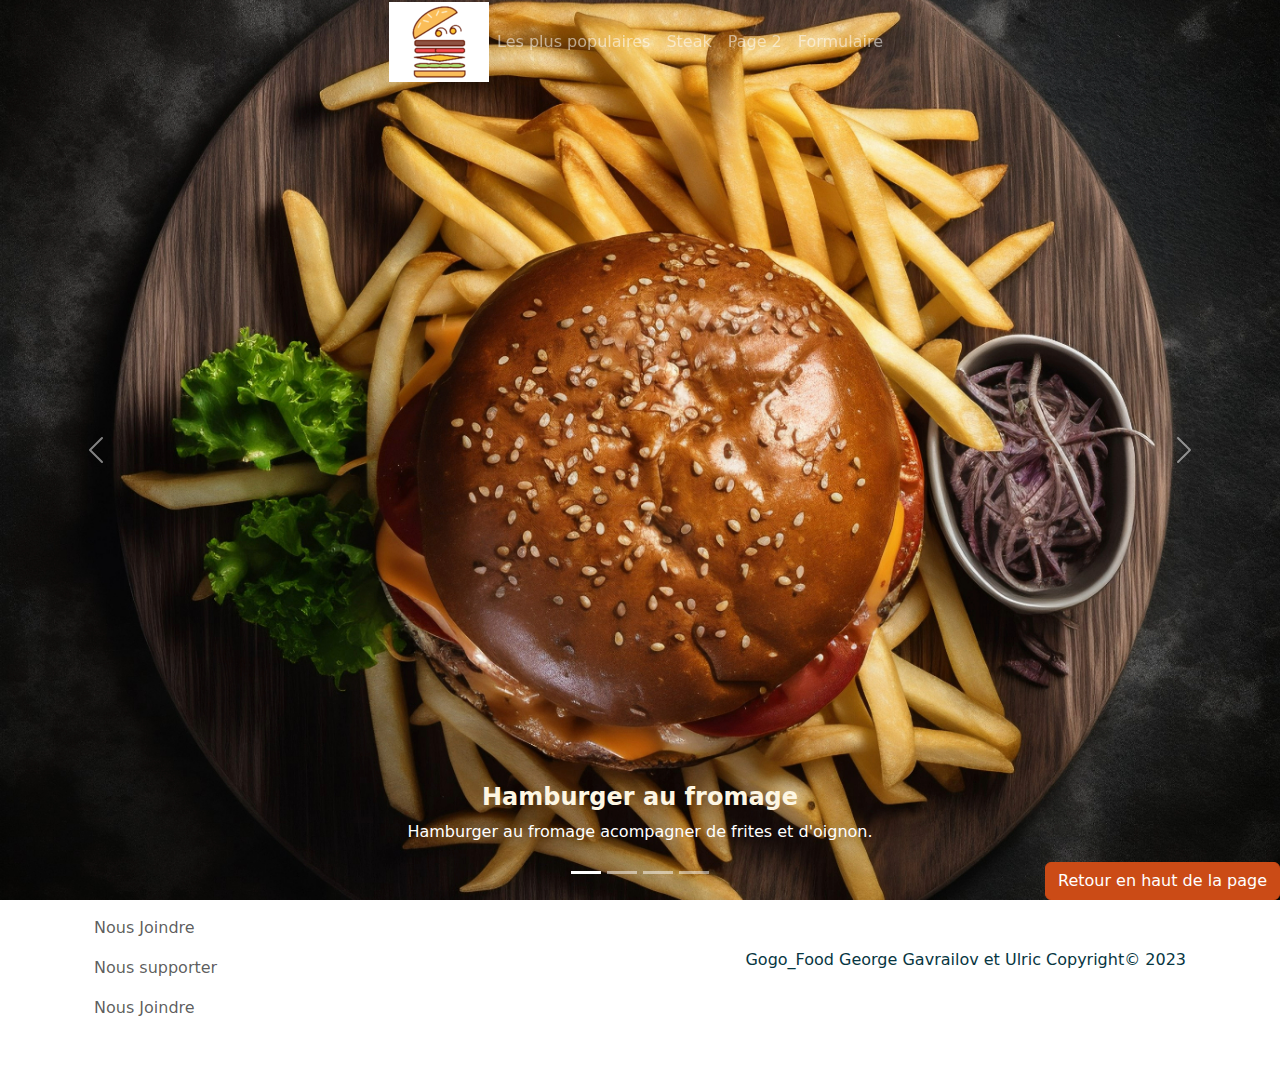
<file: index.html>
<!DOCTYPE html>
<html lang="fr">
	<head>
		<meta charset="utf-8">
		<title>Gogo_Food</title>
		<meta name="Gogo_Food" content="Un site qui presente diffentes types de nourritures">
		<meta name="viewport" content="width=device-width, initial-scale=1">
		<link rel="stylesheet" href="css/styles.css">
		<link rel="stylesheet" href="https://cdn.jsdelivr.net/npm/bootstrap-icons@1.10.3/font/bootstrap-icons.css">
		<link rel="apple-touch-icon" sizes="180x180" href="favion/apple-touch-icon.png">
		<link rel="icon" type="image/png" sizes="32x32" href="favion/favicon-32x32.png">
		<link rel="icon" type="image/png" sizes="16x16" href="favion/favicon-16x16.png">
		<link rel="manifest" href="favion/site.webmanifest">
		<meta name="msapplication-TileColor" content="#da532c">
		<meta name="theme-color" content="#ffffff">
	</head>
	<body class="page-accueil">
		<a href="#principal" class="visually-hidden">Aller au menu principal</a>
		<!-- le contenu dans les li est temporaire c'est juste pour faire des teste et pour voir ca donne quoi-->
		<header class="position-relative bg-primary" id="haut_page">
			<nav class="navbar navbar-expand fixed-top p-0 d-flex justify-content-center" aria-labelledby="menu-primaire">
				<h2 id="menu-primaire" class="visually-hidden">Menu primaire</h2>
				<a href="index.html">
					<img width="100" height="80" src="img/imageedit_1_4192637725_1.png" alt="Gogo_Food" class="img-fluid">
					<hgroup>
						<h1 class="visually-hidden">Gogo_Food</h1>
						<p class="visually-hidden">Un site qui presente diffentes types de nourritures</p>
					</hgroup>
				</a>
				<h2 id="menu-primaire" class="visually-hidden">Menu principal</h2>
				<!-- tu met dropdown et tu choisi la couleurs je t'ai fais un resumer sur teams -->
				<div id="liens-barre-nav-principale" class="navbar-dark">
					<ul class="align-items-center navbar-nav flex-grow-1">
						<li><a class="nav-link" href="#">Les plus populaires</a></li>
						<li><a class="nav-link" href="#">Steak</a></li>
						<li><a class="nav-link" href="page_2.html">Page 2</a></li>
						<li><a class="nav-link" href="formulaire.html">Formulaire</a></li>
					</ul>
				</div>
				<button class="navbar-toggler collapsed d-sm-block d-md-none" type="button"
					data-bs-toggle="collapse" data-bs-target="#liens-barre-nav-principale"
					aria-controls="liens-barre-nav-principale" aria-expanded="false" aria-label="Toggle navigation">
					<span class="navbar-toggler-icon"></span>
				</button>
			</nav>
		</header>
		<main id="principal">
			<div id="carousel" class="carousel slide carousel-fade" data-bs-ride="carousel">
				<div class="carousel-indicators">
					<!-- le premier btn = 0 (comme un vecteur). C'est ton indicateur ou tu vois t'es rendu au quel carousel sur combien -->
					<button type="button" data-bs-target="#carousel" data-bs-slide-to="0" class="active" aria-current="true" aria-label="Slide 1"></button>
					<button type="button" data-bs-target="#carousel" data-bs-slide-to="1" aria-label="Slide 2"></button>
					<button type="button" data-bs-target="#carousel" data-bs-slide-to="2" aria-label="Slide 3"></button>
					<button type="button" data-bs-target="#carousel" data-bs-slide-to="3" aria-label="Slide 4"></button>
				</div>
				<div class="carousel-inner">
					<div class="carousel-item active">
						<!-- l'image doit etre redimensionner pour que sa soit 1376 *1376 pour toutes les images -->
						<img src="img/foodiesfeed.com_burger-with-french-fries-aerial.jpg" class="d-block" alt="image carousel 1">
						<div class="carousel-caption d-md-block">
							<h4 class="fw-bold text-light">Hamburger au fromage</h4>
							<p>Hamburger au fromage acompagner de frites et d'oignon.</p>
						</div>
					</div>
					<div class="carousel-item">
						<img src="img/foodiesfeed.com_steak-with-french-fries-on-a-plate.jpg" class="d-block" alt="image carousel 2">
						<div class="carousel-caption d-none d-md-block">
							<h4 class="fw-bold text-light">Steak</h4>
							<p>Steak assaisonner acompagner de frites.</p>
						</div>
					</div>
					<div class="carousel-item">
						<img src="img/foodiesfeed.com_pouring-honey-on-pancakes.jpg" class="d-block" alt="image carousel 3">
						<div class="carousel-caption d-none d-md-block">
							<h4 class="fw-bold text-light">Crèpes au miel</h4>
							<p>Ce desert/dejeuner est a base de crepe, du miel et des fruit de cote(optionel).</p>
						</div>
					</div>
					<div class="carousel-item">
						<!-- img/foodiesfeed.com_cheeseburger.jpg -->
						<img src="img/foodiesfeed.com_ice-cream-cone-splash (1).jpg" class="d-block" alt="image carousel 4">
						<div class="carousel-caption d-none d-md-block">
							<h4 class="fw-bold text-light">Crème glace</h4>
							<p>Une belle creme glacer a la vannille a compagner de fruits et de siro de cerise.</p>
						</div>
					</div>
				</div>
				<!-- les boutons pour changer de page de carousel-->
				<button class="carousel-control-prev" type="button" data-bs-target="#carousel" data-bs-slide="prev">
					<span class="carousel-control-prev-icon" aria-hidden="true"></span>
					<span class="visually-hidden">Précédent</span>
				</button>
				<button class="carousel-control-next" type="button" data-bs-target="#carousel" data-bs-slide="next">
					<span class="carousel-control-next-icon" aria-hidden="true"></span>
					<span class="visually-hidden">Suivant</span>
				</button>
			</div>
		</main>
		<footer class="container">
			<!-- le contenu dans les li est temporaire c'est juste pour faire des teste et pour voir ca donne quoi-->
			<nav class="navbar" aria-labelledby="menu-secondaire">
				<h2 id="menu-secondaire" class="visually-hidden">Menu secondaire</h2>
				<div class="container text-secondary">
					<ul class=" navbar-nav">
						<li><a href="#" class="nav-link">Nous Joindre</a></li>
						<li><a href="#" class="nav-link">Nous supporter</a></li>
						<li><a href="#" class="nav-link">Nous Joindre</a></li>
					</ul>
					<!-- a toi de voir pour le designe -->
					<p class="text-dark">Gogo_Food George Gavrailov et Ulric Copyright© 2023</p>
				</div>
			</nav>
			<div class="fixed-bottom d-flex justify-content-end">
				<a href="#haut_page">
					<button class="btn btn-warning">Retour en haut de la page</button>
				</a>
			</div>
		</footer>
		<script src="https://cdn.jsdelivr.net/npm/bootstrap@5.2.1/dist/js/bootstrap.bundle.min.js" integrity="sha384-u1OknCvxWvY5kfmNBILK2hRnQC3Pr17a+RTT6rIHI7NnikvbZlHgTPOOmMi466C8" crossorigin="anonymous"></script>
	</body>
</html>
</file>
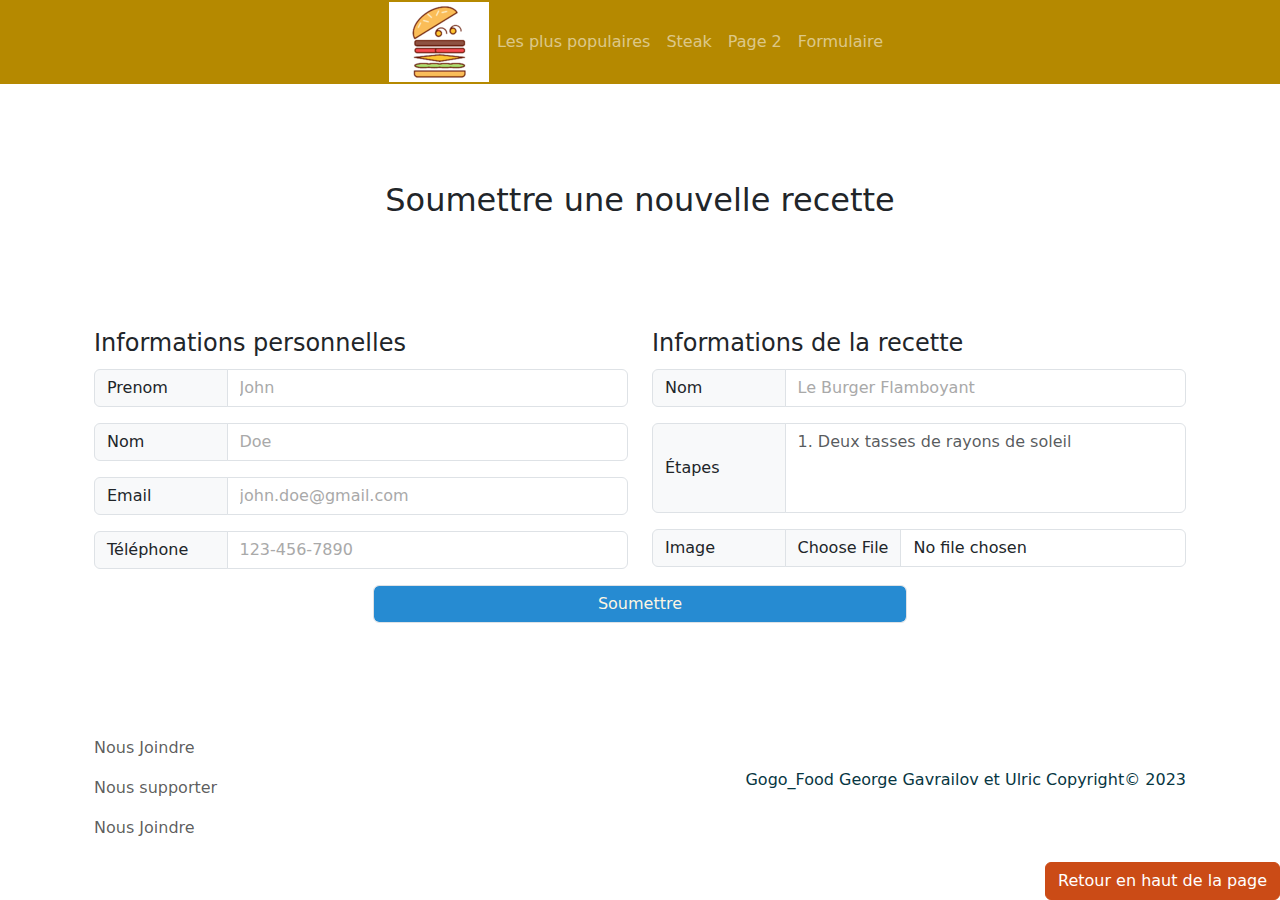
<file: formulaire.html>
<!DOCTYPE html>
<html lang="fr">
	<head>
		<meta charset="utf-8">
		<title>Gogo_Food</title>
		<meta name="Gogo_Food" content="Un site qui presente diffentes types de nourritures">
		<meta name="viewport" content="width=device-width, initial-scale=1">
		<link rel="stylesheet" href="css/styles.css">
		<link rel="stylesheet" href="https://cdn.jsdelivr.net/npm/bootstrap-icons@1.10.3/font/bootstrap-icons.css">
		<link rel="apple-touch-icon" sizes="180x180" href="favion/apple-touch-icon.png">
		<link rel="icon" type="image/png" sizes="32x32" href="favion/favicon-32x32.png">
		<link rel="icon" type="image/png" sizes="16x16" href="favion/favicon-16x16.png">
		<link rel="manifest" href="favion/site.webmanifest">
		<meta name="msapplication-TileColor" content="#da532c">
		<meta name="theme-color" content="#ffffff">
	</head>
	<body class="page-formulaire">
		<a href="#principal" class="visually-hidden">Aller au menu principal</a>
		<!-- le contenu dans les li est temporaire c'est juste pour faire des teste et pour voir ca donne quoi-->
		<header class="position-relative bg-primary" id="haut_page">
			<nav class="navbar navbar-expand fixed-top p-0 d-flex justify-content-center bg-primary" aria-labelledby="menu-primaire">
				<h2 id="menu-primaire" class="visually-hidden">Menu primaire</h2>
				<a href="index.html">
					<img width="100" height="80" src="img/imageedit_1_4192637725_1.png" alt="Gogo_Food" class="img-fluid">
					<hgroup>
						<h1 class="visually-hidden">Gogo_Food</h1>
						<p class="visually-hidden">Un site qui presente diffentes types de nourritures</p>
					</hgroup>
				</a>
				<h2 id="menu-primaire" class="visually-hidden">Menu principal</h2>
				<!-- tu met dropdown et tu choisi la couleurs je t'ai fais un resumer sur teams -->
				<div id="liens-barre-nav-principale" class="navbar-dark">
					<ul class="align-items-center navbar-nav flex-grow-1">
						<li><a class="nav-link" href="#">Les plus populaires</a></li>
						<li><a class="nav-link" href="#">Steak</a></li>
						<li><a class="nav-link" href="page_2.html">Page 2</a></li>
						<li><a class="nav-link" href="formulaire.html">Formulaire</a></li>
					</ul>
				</div>
				<button class="navbar-toggler collapsed d-sm-block d-md-none" type="button"
					data-bs-toggle="collapse" data-bs-target="#liens-barre-nav-principale"
					aria-controls="liens-barre-nav-principale" aria-expanded="false" aria-label="Toggle navigation">
					<span class="navbar-toggler-icon"></span>
				</button>
			</nav>
		</header>
		<main id="principal" class="container d-flex flex-column justify-content-evenly align-items-center">
			<h2>Soumettre une nouvelle recette</h2>
			<form action="#" method="post" class="row w-100 justify-content-center">
				<fieldset class="col-sm-12 col-md-6">
					<legend>Informations personnelles</legend>
					<div class="input-group mb-3">
						<label for="prenom" class="input-group-text col-sm-3 col-md-4 col-lg-3 col-xxl-2">Prenom</label>
						<input type="text" name="prenom" id="prenom" placeholder="John" class="form-control">
					</div>
					<div class="input-group mb-3">
						<label for="nom" class="input-group-text col-sm-3 col-md-4 col-lg-3 col-xxl-2">Nom</label>
						<input type="text" name="nom" id="nom" placeholder="Doe" class="form-control">
					</div>
					<div class="input-group mb-3">
						<label for="email" class="input-group-text col-sm-3 col-md-4 col-lg-3 col-xxl-2">Email</label>
						<input type="email" name="email" id="email" placeholder="john.doe@gmail.com" class="form-control">
					</div>
					<div class="input-group mb-3">
						<label for="telephone" class="input-group-text col-sm-3 col-md-4 col-lg-3 col-xxl-2">Téléphone</label>
						<input type="tel" name="telephone" id="telephone" placeholder="123-456-7890" class="form-control">
					</div>
				</fieldset>
				<fieldset class="col-sm-12 col-md-6">
					<legend>Informations de la recette</legend>
					<div class="input-group mb-3">
						<label for="nom-recette" class="input-group-text col-sm-3 col-md-4 col-lg-3 col-xxl-2">Nom</label>
						<input type="text" name="nom-recette" id="nom-recette" placeholder="Le Burger Flamboyant" class="form-control">
					</div>
					<div class="input-group mb-3">
						<label for="etapes-recette" class="input-group-text col-sm-3 col-md-4 col-lg-3 col-xxl-2">Étapes</label>
						<textarea type="textarea" name="etapes-recette" id="etapes-recette" placeholder="1. Deux tasses de rayons de soleil" class="form-control" rows="3"></textarea>
					</div>
					<div class="input-group mb-3">
						<label for="image" class="input-group-text col-sm-3 col-md-4 col-lg-3 col-xxl-2">Image</label>
						<input type="file" name="image" id="image" class="form-control">
					</div>
				</fieldset>
				<div class="col-sm-12 col-md-6">
					<input type="submit" value="Soumettre" id="soumettre" class="form-control bg-info text-light">
				</div>
			</form>
		</main>
		<footer class="container">
			<!-- le contenu dans les li est temporaire c'est juste pour faire des teste et pour voir ca donne quoi-->
			<nav class="navbar" aria-labelledby="menu-secondaire">
				<h2 id="menu-secondaire" class="visually-hidden">Menu secondaire</h2>
				<div class="container text-secondary">
					<ul class=" navbar-nav">
						<li><a href="#" class="nav-link">Nous Joindre</a></li>
						<li><a href="#" class="nav-link">Nous supporter</a></li>
						<li><a href="#" class="nav-link">Nous Joindre</a></li>
					</ul>
					<!-- a toi de voir pour le designe -->
					<p class="text-dark">Gogo_Food George Gavrailov et Ulric Copyright© 2023</p>
				</div>
			</nav>
			<div class="fixed-bottom d-flex justify-content-end">
				<a href="#haut_page">
					<button class="btn btn-warning">Retour en haut de la page</button>
				</a>
			</div>
		</footer>
		<script src="https://cdn.jsdelivr.net/npm/bootstrap@5.2.1/dist/js/bootstrap.bundle.min.js"
			integrity="sha384-u1OknCvxWvY5kfmNBILK2hRnQC3Pr17a+RTT6rIHI7NnikvbZlHgTPOOmMi466C8"
			crossorigin="anonymous"></script>
	</body>
</html>
</file>
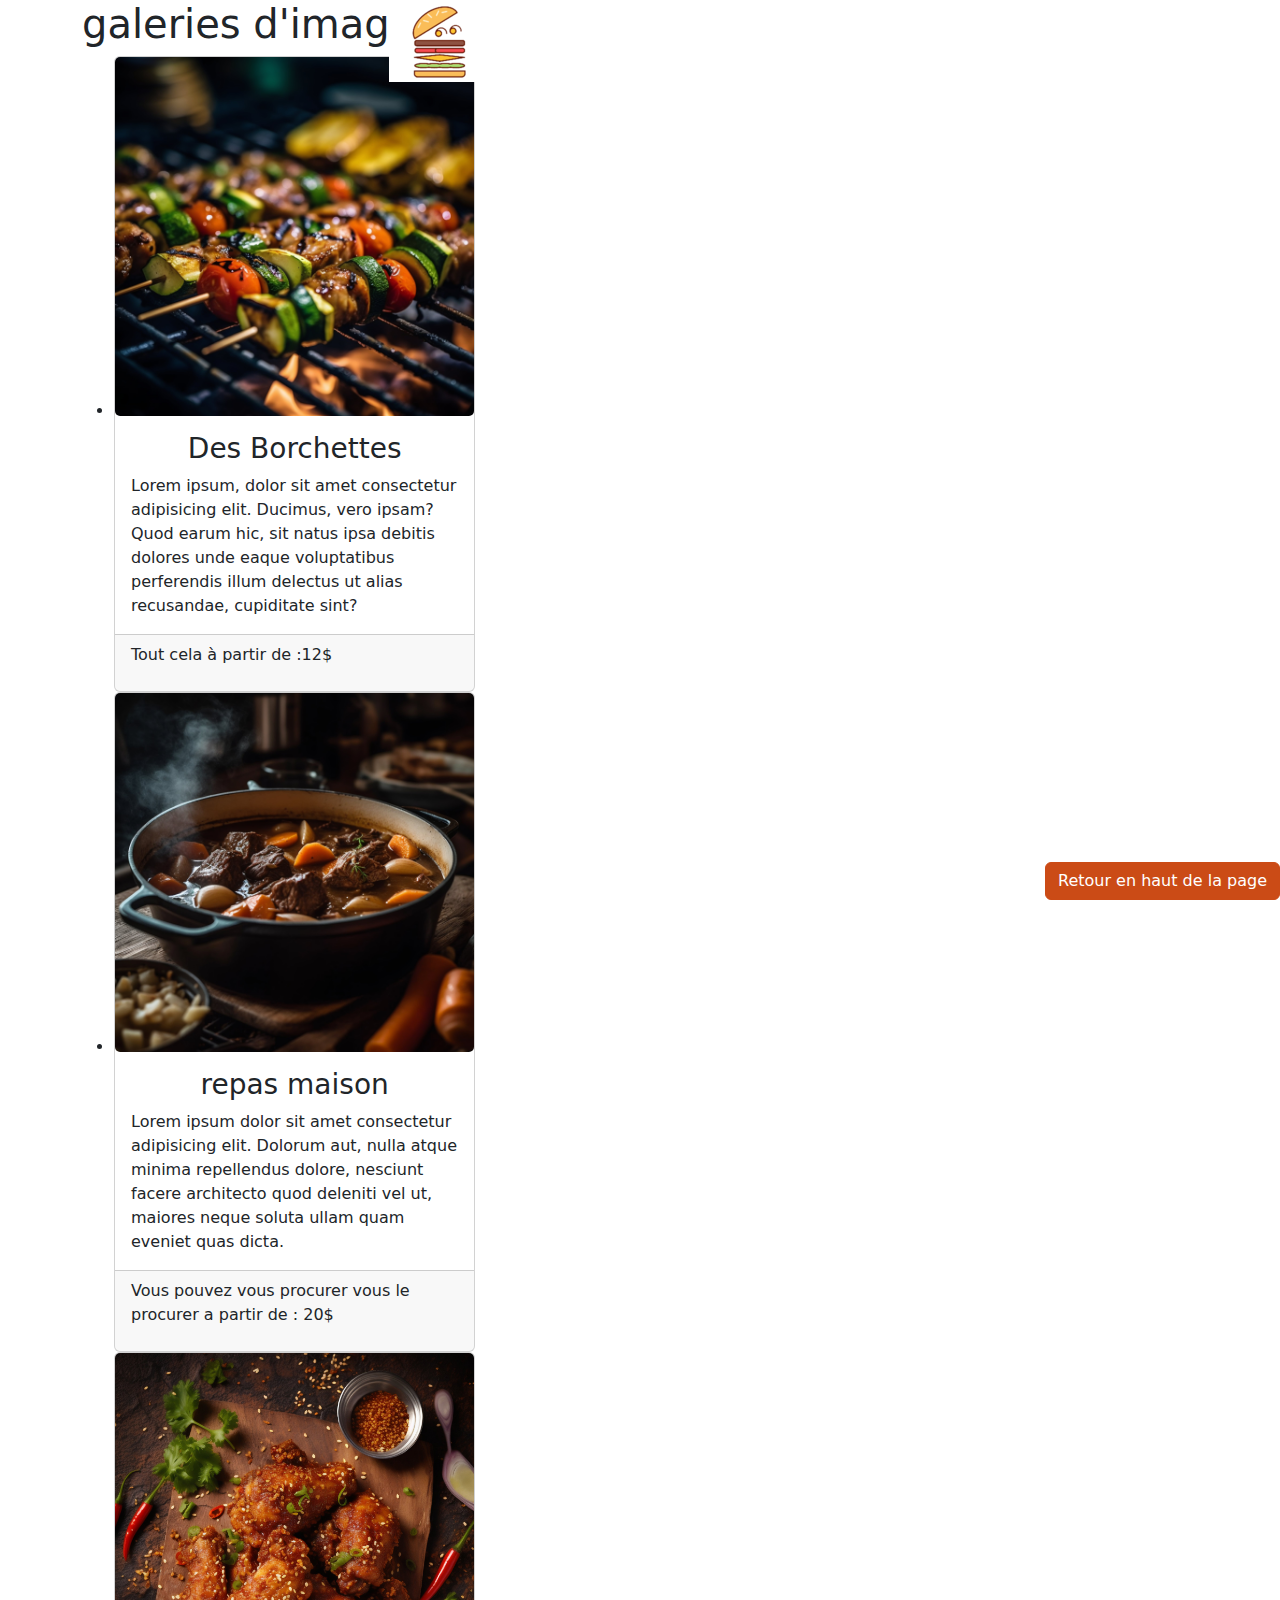
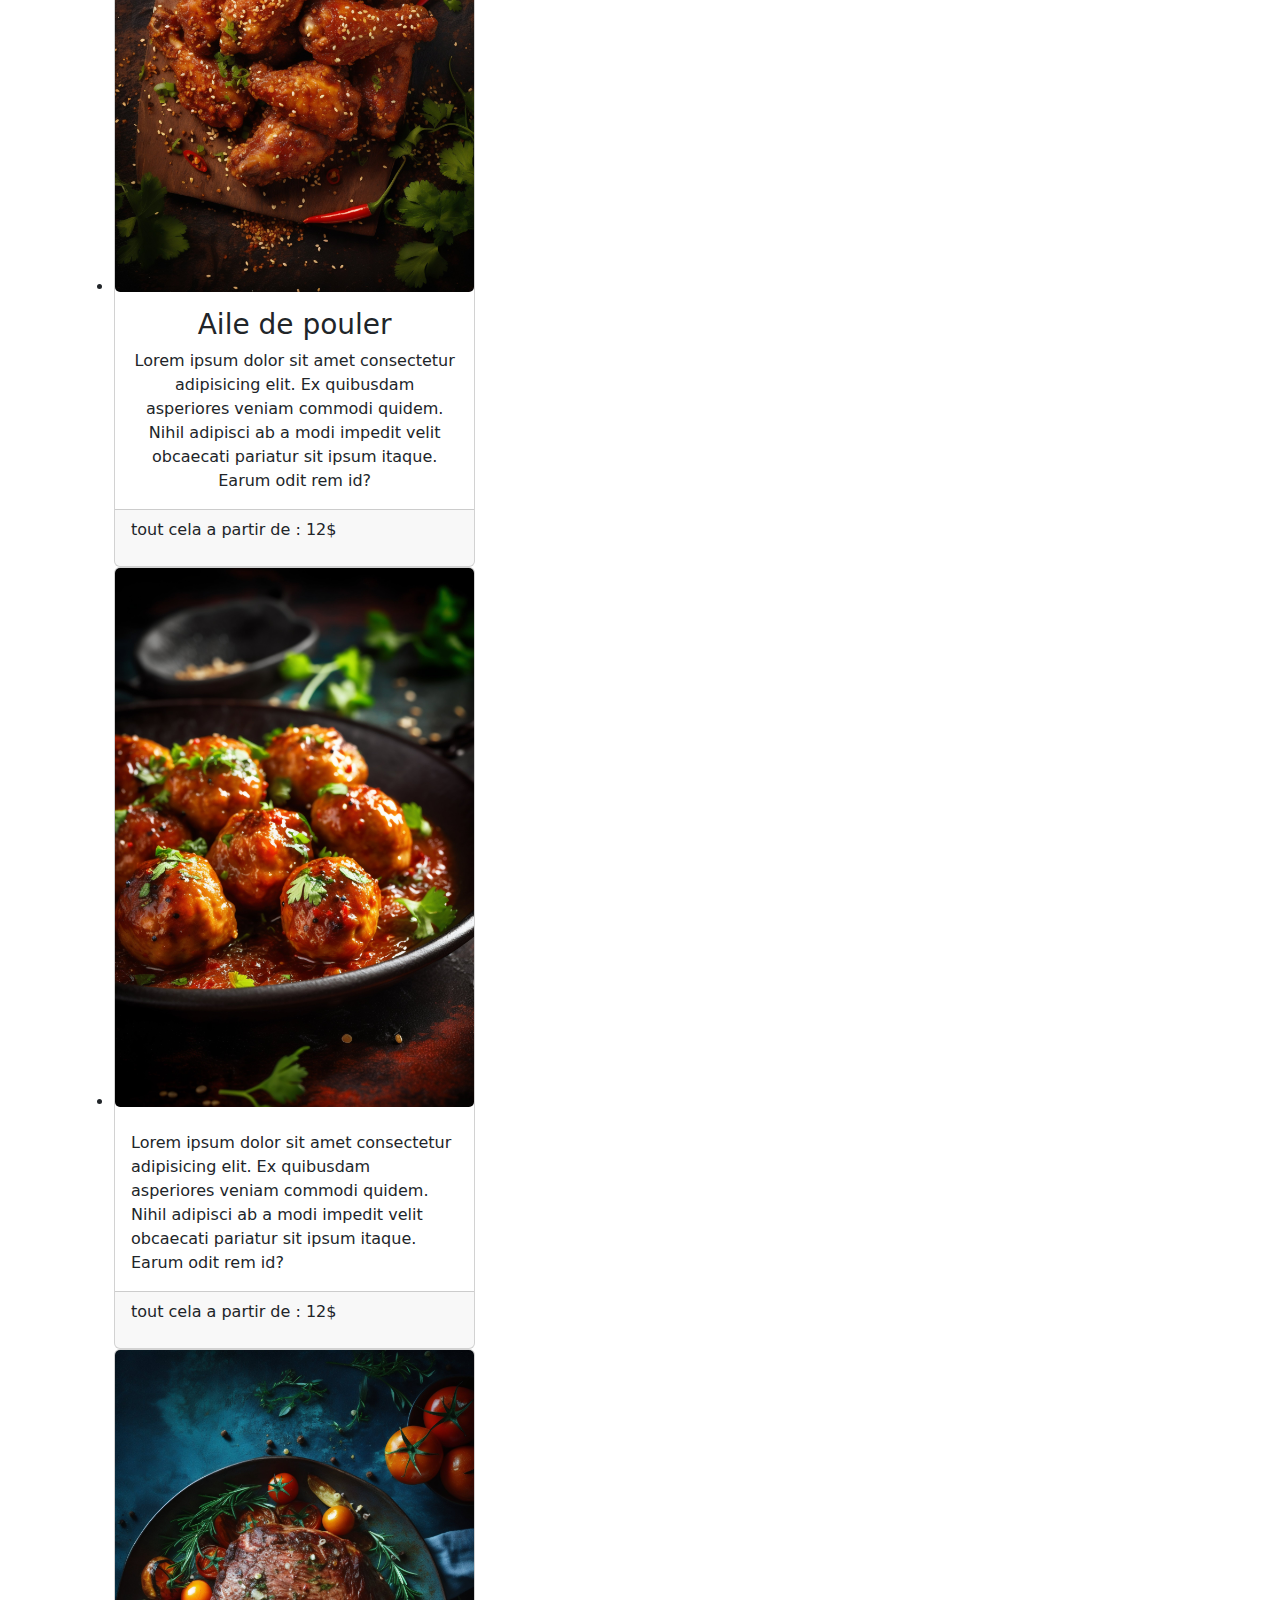
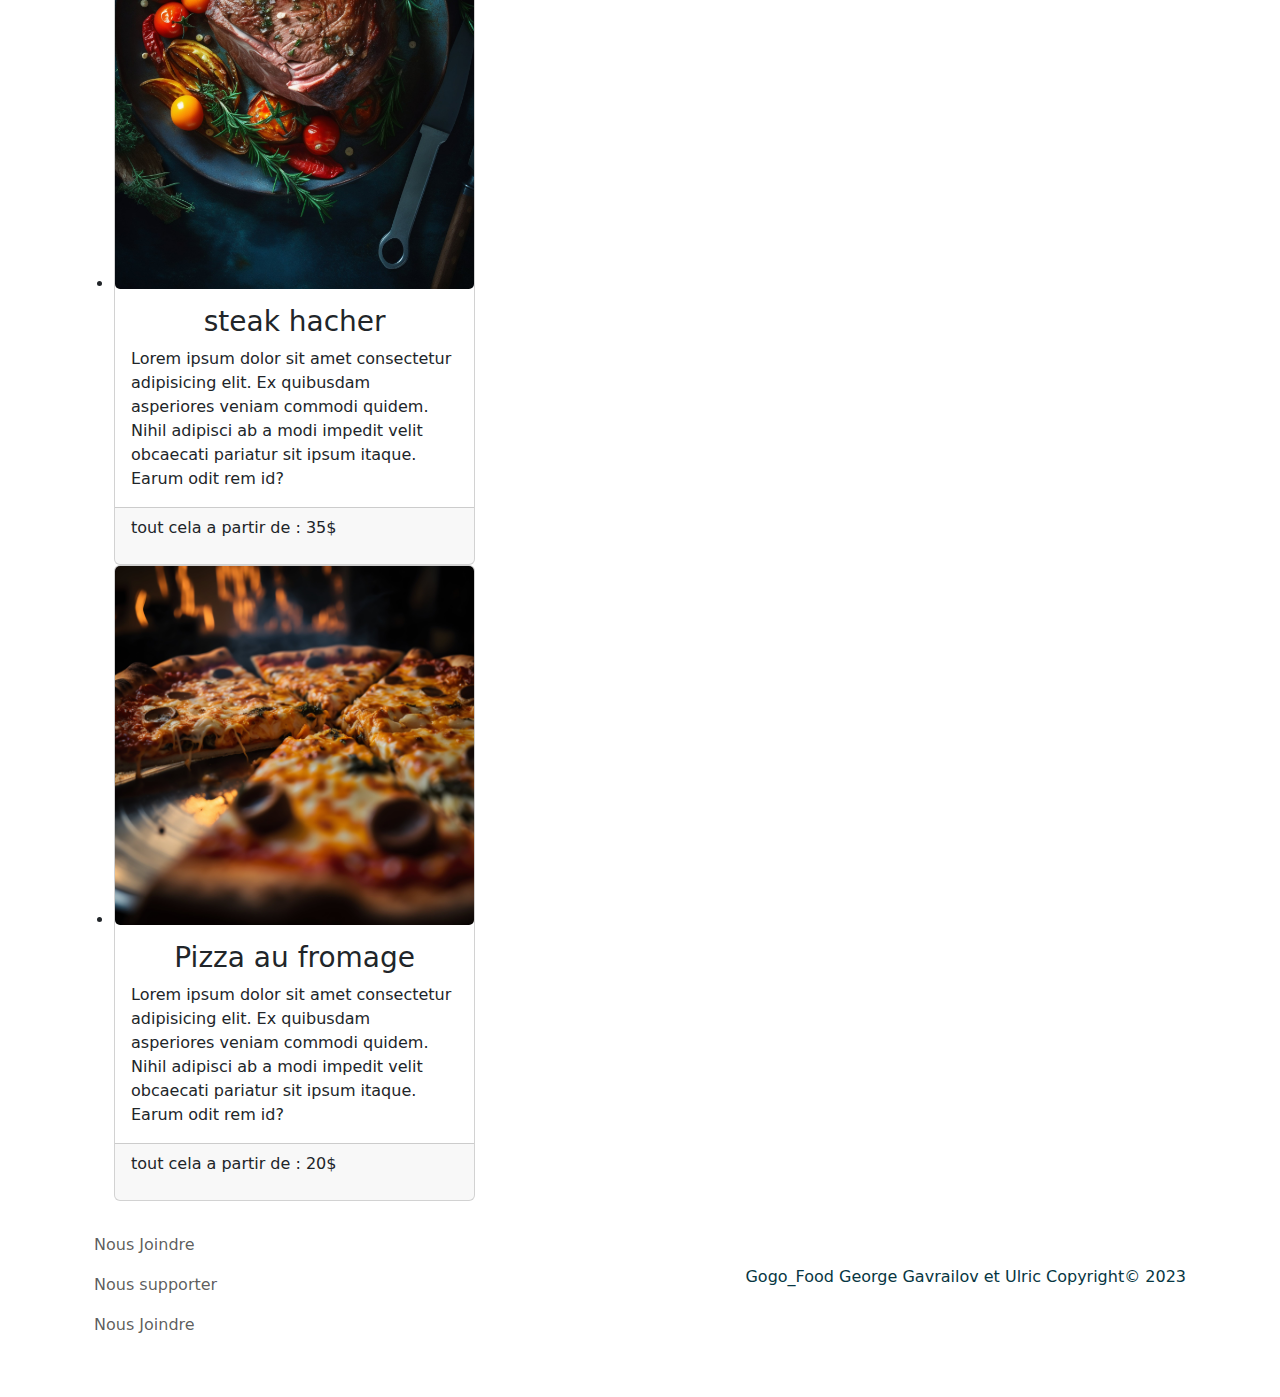
<file: page2.html>
<!DOCTYPE html>
<html lang="fr">
	<head>
		<meta charset="utf-8">
		<title>Gogo_Food</title>
		<meta name="Gogo_Food" content="Un site qui presente diffentes types de nourritures">
		<meta name="viewport" content="width=device-width, initial-scale=1">
		<link rel="stylesheet" href="css/styles.css">
		<link rel="stylesheet" href="https://cdn.jsdelivr.net/npm/bootstrap-icons@1.10.3/font/bootstrap-icons.css">
		<link rel="apple-touch-icon" sizes="180x180" href="favion/apple-touch-icon.png">
		<link rel="icon" type="image/png" sizes="32x32" href="favion/favicon-32x32.png">
		<link rel="icon" type="image/png" sizes="16x16" href="favion/favicon-16x16.png">
		<link rel="manifest" href="favion/site.webmanifest">
		<meta name="msapplication-TileColor" content="#da532c">
		<meta name="theme-color" content="#ffffff">
	</head>
	<body class="page-accueil">
		<a href="#principal" class="visually-hidden">Aller au menu principal</a>
		<!-- le contenu dans les li est temporaire c'est juste pour faire des teste et pour voir ca donne quoi-->
		<header class="position-relative bg-primary" id="haut_page">
			<nav class="navbar  navbar-expand fixed-top p-0 d-flex justify-content-center" aria-labelledby="menu-primaire">
				<h2 id="menu-primaire" class="visually-hidden">Menu primaire</h2>
				<a href="index.html">
					<img width="100" height="80" src="img/imageedit_1_4192637725_1.png" alt="Gogo_Food" class="img-fluid">
					<hgroup>
						<h1 class="visually-hidden">Gogo_Food</h1>
						<p class="visually-hidden">Un site qui presente diffentes types de nourritures</p>
					</hgroup>
				</a>
				<h2 id="menu-primaire" class="visually-hidden">Menu principal</h2>
				<!-- tu met dropdown et tu choisi la couleurs je t'ai fais un resumer sur teams -->
				<div id="liens-barre-nav-principale" class="navbar-dark">
					<ul class="align-items-center navbar-nav flex-grow-1">
						<li><a class="nav-link" href="#">Les plus populaires</a></li>
						<li><a class="nav-link" href="#">Steak</a></li>
						<li><a class="nav-link" href="page_2.html">Page 2</a></li>
						<li><a class="nav-link" href="formulaire.html">Formulaire</a></li>
					</ul>
				</div>
				<button class="navbar-toggler collapsed d-sm-block d-md-none" type="button"
					data-bs-toggle="collapse" data-bs-target="#liens-barre-nav-principale"
					aria-controls="liens-barre-nav-principale" aria-expanded="false" aria-label="Toggle navigation">
					<span class="navbar-toggler-icon"></span>
				</button>
			</nav>
		</header>
		<main id="principal" class="container">
            <h1> galeries d'image</h1>
            
                    <ul class="d-grid">

					<li class="col-4 ">
						<div class="card h-100">
							<img src="img/foodiesfeed.com_grilled-skewers.jpg" class="card-img w-100 h-75" alt="Des boruchettes qui sont entrain de cuire">
							<div class="card-body">
								<h3 class="card-title text-center">Des Borchettes</h3>
								<p class="card-text">
                                    Lorem ipsum, dolor sit amet consectetur adipisicing elit. Ducimus, vero ipsam? Quod earum hic, sit natus ipsa debitis dolores unde eaque voluptatibus perferendis illum delectus ut alias recusandae, cupiditate sint?
								</p>
							</div>
                            <div class="card-footer">
                                <p>
									Tout cela à partir de :12$
                                </p>
                            </div>
						</div>
					</li>
					<li class="col-4">
						<div class="card h-100">
							<img src="img/foodiesfeed.com_dutch-oven-stew.jpg" class="card-img w-100 h-75" alt="une soupe maison composer de : carottes, pattates,des bou de viande et d'ail ">
							<div class="card-body">
								<h3 class="card-title text-center">repas maison</h3>
								<p class="card-text">
									Lorem ipsum dolor sit amet consectetur adipisicing elit. Dolorum aut, nulla atque minima repellendus dolore, nesciunt facere architecto quod deleniti vel ut, maiores neque soluta ullam quam eveniet quas dicta.
								</p>
								
							</div>
                            <div class="card-footer">
                                <p> Vous pouvez vous procurer vous le procurer a partir de : 20$</p>
                            </div>
						</div>
					</li>
					
					<li class="col-4">
						<div class="card h-100 ">
							<img src="img/foodiesfeed.com_crispy-spicy-chicken-wings.jpg" alt="aile de poulet couit" class="card-img w-100 h-75">
							<div class="card-body text-center">
								<h3 class="card-title">Aile de pouler</h3>
								<p class="card-text">
                                    Lorem ipsum dolor sit amet consectetur adipisicing elit. Ex quibusdam asperiores veniam commodi quidem. Nihil adipisci ab a modi impedit velit obcaecati pariatur sit ipsum itaque. Earum odit rem id?
								</p>
							</div>
                            <div class="card-footer">
                                <p>tout cela a partir de : 12$</p>
                            </div>
						</div>
					</li>
                    <li class="col-4">
						<div class="card h-100 ">
							<img src="img/foodiesfeed.com_spicy-meatballs.jpg" alt="" class="card-img w-100 h-75">
							<div class="card-body">
								<h3 class="card-title"></h3>
								<p class="card-text">
                                    Lorem ipsum dolor sit amet consectetur adipisicing elit. Ex quibusdam asperiores veniam commodi quidem. Nihil adipisci ab a modi impedit velit obcaecati pariatur sit ipsum itaque. Earum odit rem id?
								</p>
							</div>
                            <div class="card-footer">
                                <p>tout cela a partir de : 12$</p>
                            </div>
						</div>
					</li>
                    <li class="col-4">
						<div class="card h-100 ">
							<img src="img/foodiesfeed.com_freshly-prepared-beef-steak-with-vegetables.jpg" alt="" class="card-img w-100 h-75">
							<div class="card-body">
								<h3 class="card-title text-center">steak hacher</h3>
								<p class="card-text">
                                    Lorem ipsum dolor sit amet consectetur adipisicing elit. Ex quibusdam asperiores veniam commodi quidem. Nihil adipisci ab a modi impedit velit obcaecati pariatur sit ipsum itaque. Earum odit rem id?
								</p>
							</div>
                            <div class="card-footer">
                                <p>tout cela a partir de : 35$</p>
                            </div>
						</div>
					</li>
                    <li class="col-4">
						<div class="card h-100 ">
							<img src="img/foodiesfeed.com_pizza-fresh-out-of-oven-close-up.jpg" alt="" class="card-img w-100 h-75">
							<div class="card-body">
								<h3 class="card-title text-center">Pizza au fromage</h3>
								<p class="card-text">
                                    Lorem ipsum dolor sit amet consectetur adipisicing elit. Ex quibusdam asperiores veniam commodi quidem. Nihil adipisci ab a modi impedit velit obcaecati pariatur sit ipsum itaque. Earum odit rem id?
								</p>
							</div>
                            <div class="card-footer">
                                <p>tout cela a partir de : 20$</p>
                            </div>
						</div>
					</li>
				</ul>

                </div>

            </div>



		</main>
		<footer class="container">
			<!-- le contenu dans les li est temporaire c'est juste pour faire des teste et pour voir ca donne quoi-->
			<nav class="navbar" aria-labelledby="menu-secondaire">
				<h2 id="menu-secondaire" class="visually-hidden">Menu secondaire</h2>
				<div class="container text-secondary">
					<ul class=" navbar-nav">
						<li><a href="#" class="nav-link">Nous Joindre</a></li>
						<li><a href="#" class="nav-link">Nous supporter</a></li>
						<li><a href="#" class="nav-link">Nous Joindre</a></li>
					</ul>
					<!-- a toi de voir pour le designe -->
					<p class="text-dark">Gogo_Food George Gavrailov et Ulric Copyright© 2023</p>
				</div>
			</nav>
			<div class="fixed-bottom d-flex justify-content-end">
				<a href="#haut_page">
					<button class="btn btn-warning">Retour en haut de la page</button>
				</a>
			</div>
		</footer>
		<script src="https://cdn.jsdelivr.net/npm/bootstrap@5.2.1/dist/js/bootstrap.bundle.min.js" integrity="sha384-u1OknCvxWvY5kfmNBILK2hRnQC3Pr17a+RTT6rIHI7NnikvbZlHgTPOOmMi466C8" crossorigin="anonymous"></script>
	</body>
</html>
</file>
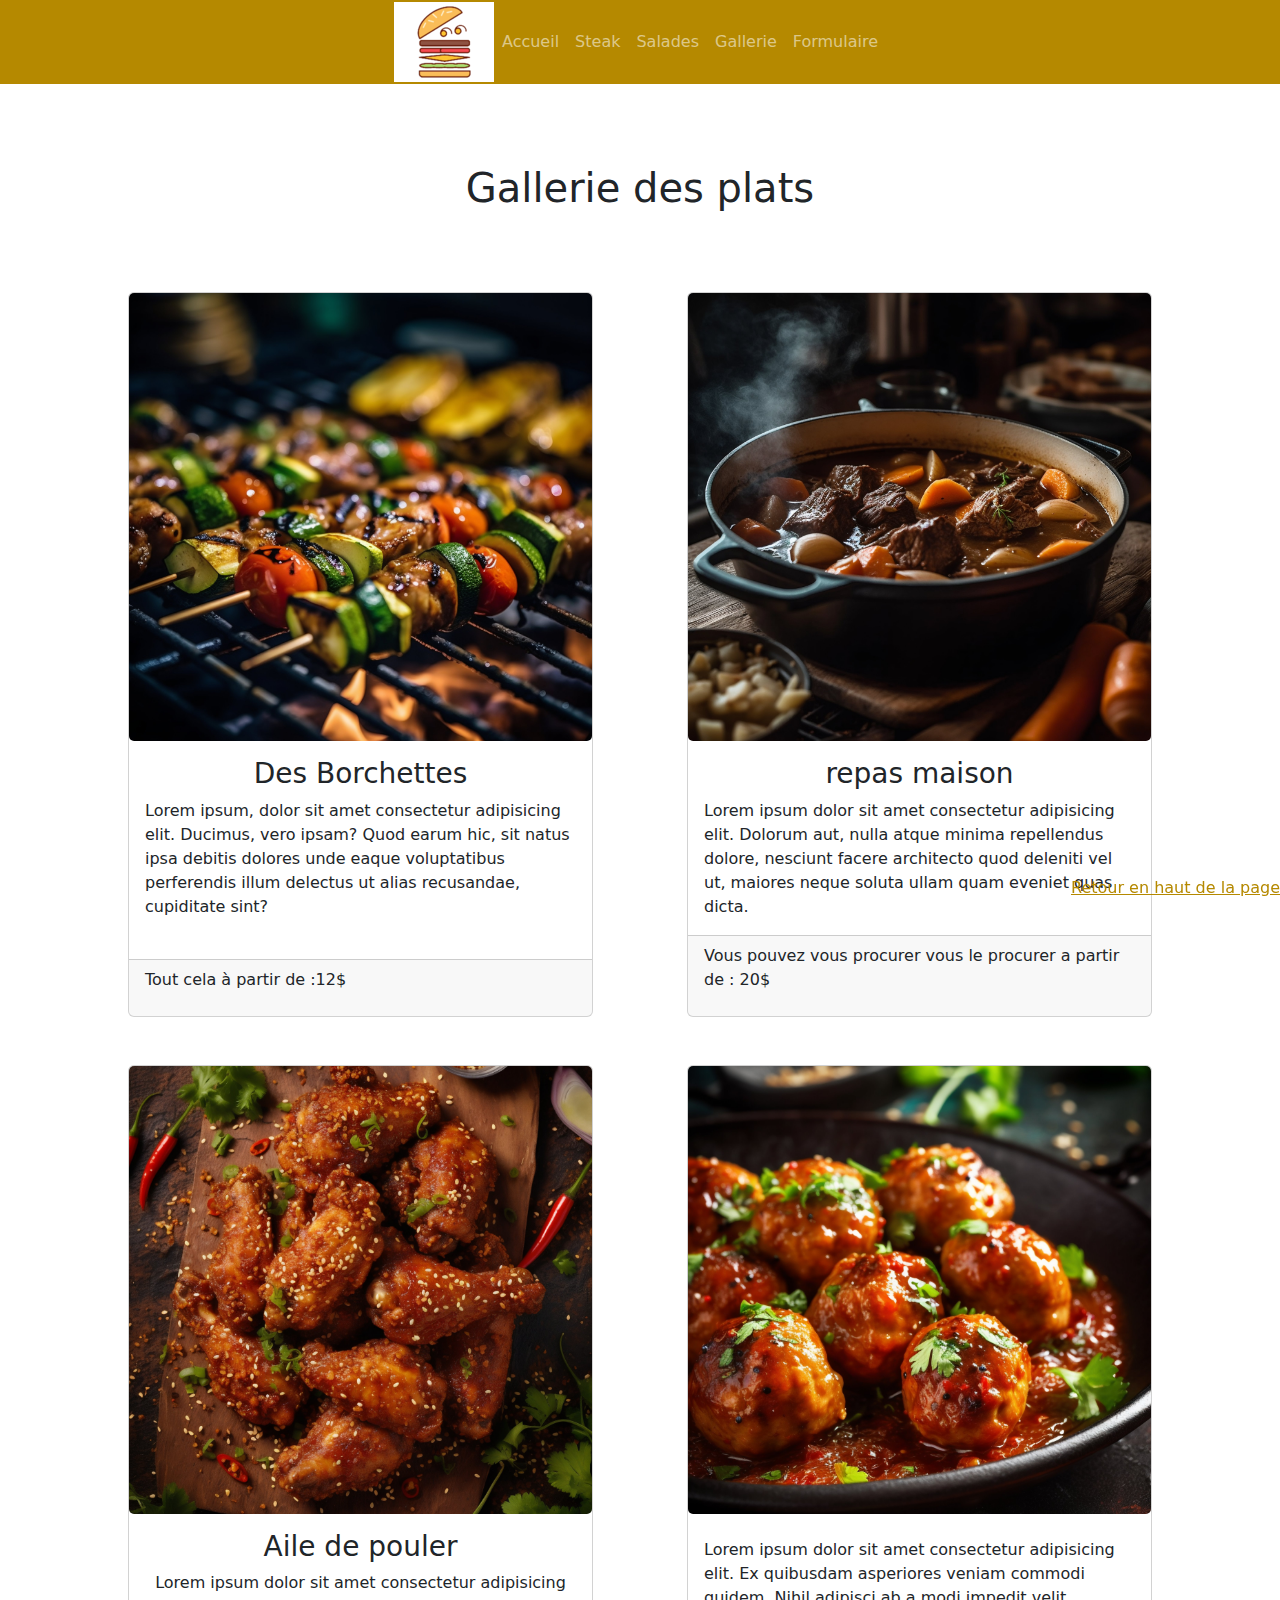
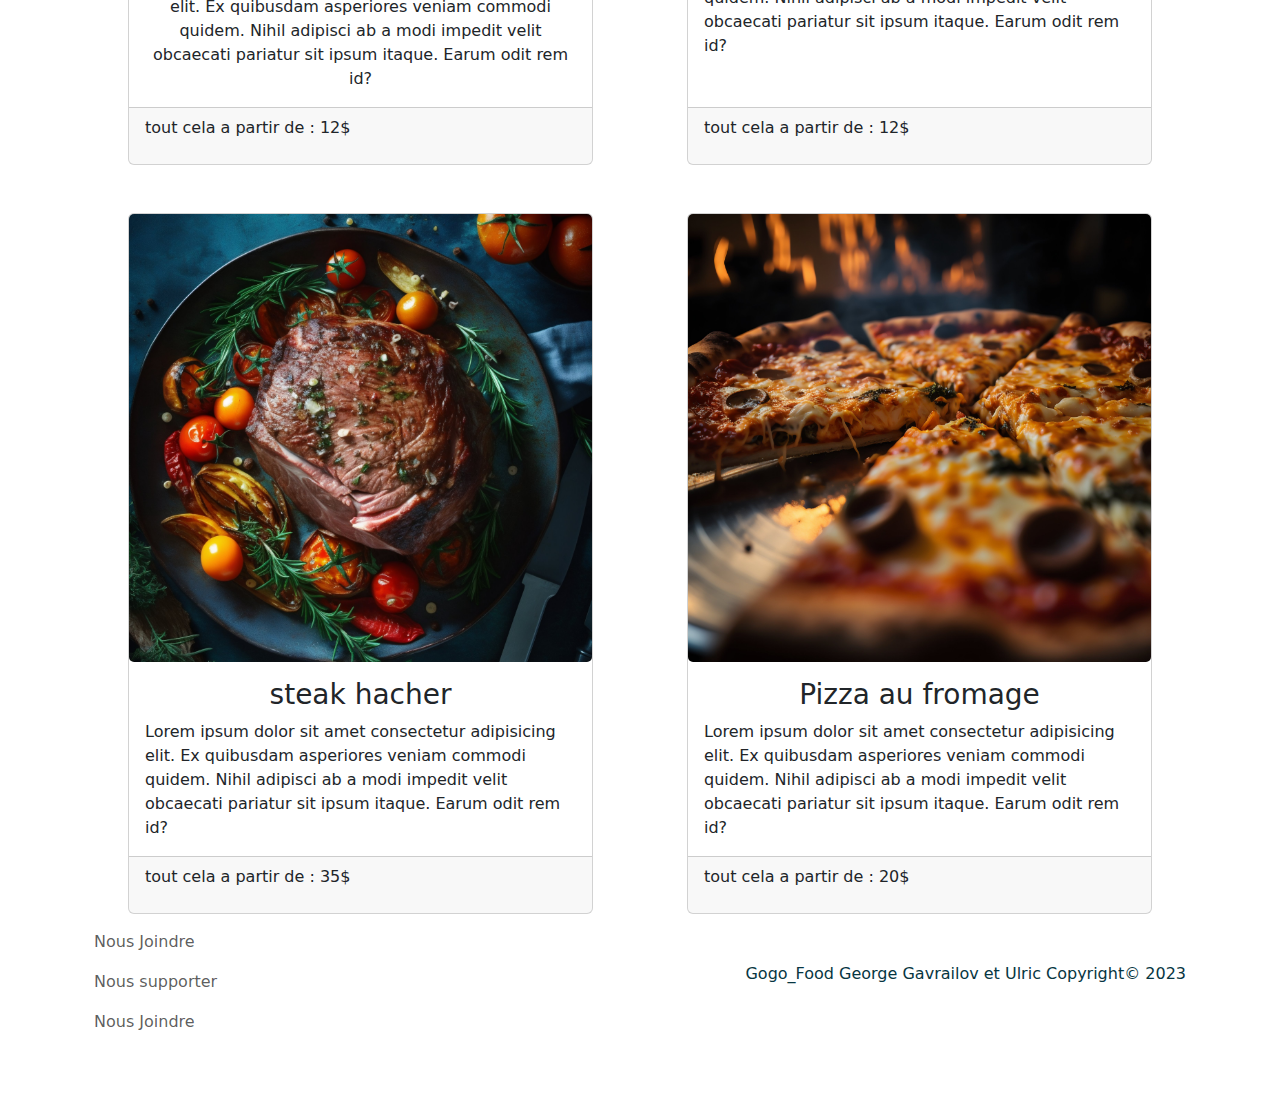
<file: plats.html>
<!DOCTYPE html>
<html lang="fr">
	<head>
		<meta charset="utf-8">
		<title>Gogo_Food</title>
		<meta name="Gogo_Food" content="Un site qui presente diffentes types de nourritures">
		<meta name="viewport" content="width=device-width, initial-scale=1">
		<link rel="stylesheet" href="css/styles.css">
		<link rel="stylesheet" href="https://cdn.jsdelivr.net/npm/bootstrap-icons@1.10.3/font/bootstrap-icons.css">
		<link rel="apple-touch-icon" sizes="180x180" href="favion/apple-touch-icon.png">
		<link rel="icon" type="image/png" sizes="32x32" href="favion/favicon-32x32.png">
		<link rel="icon" type="image/png" sizes="16x16" href="favion/favicon-16x16.png">
		<link rel="manifest" href="favion/site.webmanifest">
		<meta name="msapplication-TileColor" content="#da532c">
		<meta name="theme-color" content="#ffffff">
	</head>
	<body class="page-plats">
		<a href="#principal" class="visually-hidden">Aller au menu principal</a>
		<!-- le contenu dans les li est temporaire c'est juste pour faire des teste et pour voir ca donne quoi-->
		<header class="position-relative bg-primary" id="haut_page">
			<nav class="navbar navbar-expand fixed-top p-0 d-flex justify-content-center bg-primary" aria-labelledby="menu-primaire">
				<h2 class="visually-hidden">Menu primaire</h2>
				<a href="index.html">
					<img width="100" height="80" src="img/imageedit_1_4192637725_1.png" alt="Gogo_Food" class="img-fluid">
					<hgroup>
						<h1 class="visually-hidden">Gogo_Food</h1>
						<p class="visually-hidden">Un site qui presente diffentes types de nourritures</p>
					</hgroup>
				</a>
				<h2 id="menu-primaire" class="visually-hidden">Menu principal</h2>
				<!-- tu met dropdown et tu choisi la couleurs je t'ai fais un resumer sur teams -->
				<div id="liens-barre-nav-principale" class="navbar-dark">
					<ul class="align-items-center navbar-nav flex-grow-1">
						<li><a class="nav-link" href="#index.html">Accueil</a></li>
						<li><a class="nav-link" href="#">Steak</a></li>
						<li><a class="nav-link" href="#">Salades</a></li>
						<li><a class="nav-link" href="plats.html">Gallerie</a></li>
						<li><a class="nav-link" href="formulaire.html">Formulaire</a></li>
					</ul>
				</div>
				<button class="navbar-toggler collapsed d-sm-block d-md-none" type="button"
					data-bs-toggle="collapse" data-bs-target="#liens-barre-nav-principale"
					aria-controls="liens-barre-nav-principale" aria-expanded="false" aria-label="Toggle navigation">
					<span class="navbar-toggler-icon"></span>
				</button>
			</nav>
		</header>
		<main id="principal" class="container">
            <h1>Gallerie des plats</h1>
			<div class="d-flex flex-wrap justify-content-evenly gap-5">
				<div class="col-5">
					<div class="card h-100">
						<img src="img/foodiesfeed.com_grilled-skewers.jpg" class="card-img w-100" alt="Des boruchettes qui sont entrain de cuire">
						<div class="card-body">
							<h3 class="card-title text-center">Des Borchettes</h3>
							<p class="card-text">
								Lorem ipsum, dolor sit amet consectetur adipisicing elit. Ducimus, vero ipsam? Quod earum hic, sit natus ipsa debitis dolores unde eaque voluptatibus perferendis illum delectus ut alias recusandae, cupiditate sint?
							</p>
						</div>
						<div class="card-footer">
							<p>
								Tout cela à partir de :12$
							</p>
						</div>
					</div>
				</div>
				<div class="col-5">
					<div class="card h-100">
						<img src="img/foodiesfeed.com_dutch-oven-stew.jpg" class="card-img w-100" alt="une soupe maison composer de : carottes, pattates,des bou de viande et d'ail">
						<div class="card-body">
							<h3 class="card-title text-center">repas maison</h3>
							<p class="card-text">
								Lorem ipsum dolor sit amet consectetur adipisicing elit. Dolorum aut, nulla atque minima repellendus dolore, nesciunt facere architecto quod deleniti vel ut, maiores neque soluta ullam quam eveniet quas dicta.
							</p>
						</div>
						<div class="card-footer">
							<p> Vous pouvez vous procurer vous le procurer a partir de : 20$</p>
						</div>
					</div>
				</div>
				<div class="col-5">
					<div class="card h-100">
						<img src="img/foodiesfeed.com_crispy-spicy-chicken-wings.jpg" alt="aile de poulet couit" class="card-img w-100">
						<div class="card-body text-center">
							<h3 class="card-title">Aile de pouler</h3>
							<p class="card-text">
								Lorem ipsum dolor sit amet consectetur adipisicing elit. Ex quibusdam asperiores veniam commodi quidem. Nihil adipisci ab a modi impedit velit obcaecati pariatur sit ipsum itaque. Earum odit rem id?
							</p>
						</div>
						<div class="card-footer">
							<p>tout cela a partir de : 12$</p>
						</div>
					</div>
				</div>
				<div class="col-5">
					<div class="card h-100">
						<img src="img/foodiesfeed.com_spicy-meatballs.jpg" alt="" class="card-img w-100">
						<div class="card-body">
							<h3 class="card-title"></h3>
							<p class="card-text">
								Lorem ipsum dolor sit amet consectetur adipisicing elit. Ex quibusdam asperiores veniam commodi quidem. Nihil adipisci ab a modi impedit velit obcaecati pariatur sit ipsum itaque. Earum odit rem id?
							</p>
						</div>
						<div class="card-footer">
							<p>tout cela a partir de : 12$</p>
						</div>
					</div>
				</div>
				<div class="col-5">
					<div class="card h-100">
						<img src="img/foodiesfeed.com_freshly-prepared-beef-steak-with-vegetables.jpg" alt="" class="card-img w-100">
						<div class="card-body">
							<h3 class="card-title text-center">steak hacher</h3>
							<p class="card-text">
								Lorem ipsum dolor sit amet consectetur adipisicing elit. Ex quibusdam asperiores veniam commodi quidem. Nihil adipisci ab a modi impedit velit obcaecati pariatur sit ipsum itaque. Earum odit rem id?
							</p>
						</div>
						<div class="card-footer">
							<p>tout cela a partir de : 35$</p>
						</div>
					</div>
				</div>
				<div class="col-5">
					<div class="card h-100">
						<img src="img/foodiesfeed.com_pizza-fresh-out-of-oven-close-up.jpg" alt="" class="card-img w-100">
						<div class="card-body">
							<h3 class="card-title text-center">Pizza au fromage</h3>
							<p class="card-text">
								Lorem ipsum dolor sit amet consectetur adipisicing elit. Ex quibusdam asperiores veniam commodi quidem. Nihil adipisci ab a modi impedit velit obcaecati pariatur sit ipsum itaque. Earum odit rem id?
							</p>
						</div>
						<div class="card-footer">
							<p>tout cela a partir de : 20$</p>
						</div>
					</div>
				</div>
			</div>
		</main>
		<footer class="container">
			<!-- le contenu dans les li est temporaire c'est juste pour faire des teste et pour voir ca donne quoi-->
			<nav class="navbar" aria-labelledby="menu-secondaire">
				<h2 id="menu-secondaire" class="visually-hidden">Menu secondaire</h2>
				<div class="container text-secondary">
					<ul class=" navbar-nav">
						<li><a href="#" class="nav-link">Nous Joindre</a></li>
						<li><a href="#" class="nav-link">Nous supporter</a></li>
						<li><a href="#" class="nav-link">Nous Joindre</a></li>
					</ul>
					<!-- a toi de voir pour le designe -->
					<p class="text-dark">Gogo_Food George Gavrailov et Ulric Copyright© 2023</p>
				</div>
			</nav>
			<div class="fixed-bottom d-flex justify-content-end">
				<a href="#haut_page">Retour en haut de la page</a>
			</div>
		</footer>
		<script src="https://cdn.jsdelivr.net/npm/bootstrap@5.2.1/dist/js/bootstrap.bundle.min.js" integrity="sha384-u1OknCvxWvY5kfmNBILK2hRnQC3Pr17a+RTT6rIHI7NnikvbZlHgTPOOmMi466C8" crossorigin="anonymous"></script>
	</body>
</html>
</file>
<file: css/styles.css>
@charset "UTF-8";
/*** Importation de Boostrap **/
/*!
 * Bootstrap  v5.3.2 (https://getbootstrap.com/)
 * Copyright 2011-2023 The Bootstrap Authors
 * Licensed under MIT (https://github.com/twbs/bootstrap/blob/main/LICENSE)
 */
:root,
[data-bs-theme=light] {
  --bs-blue: #0d6efd;
  --bs-indigo: #6610f2;
  --bs-purple: #6f42c1;
  --bs-pink: #d63384;
  --bs-red: #dc3545;
  --bs-orange: #fd7e14;
  --bs-yellow: #ffc107;
  --bs-green: #198754;
  --bs-teal: #20c997;
  --bs-cyan: #0dcaf0;
  --bs-black: #000;
  --bs-white: #fff;
  --bs-gray: #6c757d;
  --bs-gray-dark: #343a40;
  --bs-gray-100: #f8f9fa;
  --bs-gray-200: #e9ecef;
  --bs-gray-300: #dee2e6;
  --bs-gray-400: #ced4da;
  --bs-gray-500: #adb5bd;
  --bs-gray-600: #6c757d;
  --bs-gray-700: #495057;
  --bs-gray-800: #343a40;
  --bs-gray-900: #212529;
  --bs-primary: #b58900;
  --bs-secondary: #839496;
  --bs-success: #2aa198;
  --bs-info: #268bd2;
  --bs-warning: #cb4b16;
  --bs-danger: #d33682;
  --bs-light: #fdf6e3;
  --bs-dark: #073642;
  --bs-primary-rgb: 181, 137, 0;
  --bs-secondary-rgb: 131, 148, 150;
  --bs-success-rgb: 42, 161, 152;
  --bs-info-rgb: 38, 139, 210;
  --bs-warning-rgb: 203, 75, 22;
  --bs-danger-rgb: 211, 54, 130;
  --bs-light-rgb: 253, 246, 227;
  --bs-dark-rgb: 7, 54, 66;
  --bs-primary-text-emphasis: #483700;
  --bs-secondary-text-emphasis: #343b3c;
  --bs-success-text-emphasis: #11403d;
  --bs-info-text-emphasis: #0f3854;
  --bs-warning-text-emphasis: #511e09;
  --bs-danger-text-emphasis: #541634;
  --bs-light-text-emphasis: #495057;
  --bs-dark-text-emphasis: #495057;
  --bs-primary-bg-subtle: #f0e7cc;
  --bs-secondary-bg-subtle: #e6eaea;
  --bs-success-bg-subtle: #d4ecea;
  --bs-info-bg-subtle: #d4e8f6;
  --bs-warning-bg-subtle: #f5dbd0;
  --bs-danger-bg-subtle: #f6d7e6;
  --bs-light-bg-subtle: #fcfcfd;
  --bs-dark-bg-subtle: #ced4da;
  --bs-primary-border-subtle: #e1d099;
  --bs-secondary-border-subtle: #cdd4d5;
  --bs-success-border-subtle: #aad9d6;
  --bs-info-border-subtle: #a8d1ed;
  --bs-warning-border-subtle: #eab7a2;
  --bs-danger-border-subtle: #edafcd;
  --bs-light-border-subtle: #e9ecef;
  --bs-dark-border-subtle: #adb5bd;
  --bs-white-rgb: 255, 255, 255;
  --bs-black-rgb: 0, 0, 0;
  --bs-font-sans-serif: system-ui, -apple-system, "Segoe UI", Roboto, "Helvetica Neue", "Noto Sans", "Liberation Sans", Arial, sans-serif, "Apple Color Emoji", "Segoe UI Emoji", "Segoe UI Symbol", "Noto Color Emoji";
  --bs-font-monospace: SFMono-Regular, Menlo, Monaco, Consolas, "Liberation Mono", "Courier New", monospace;
  --bs-gradient: linear-gradient(180deg, rgba(255, 255, 255, 0.15), rgba(255, 255, 255, 0));
  --bs-body-font-family: var(--bs-font-sans-serif);
  --bs-body-font-size: 1rem;
  --bs-body-font-weight: 400;
  --bs-body-line-height: 1.5;
  --bs-body-color: #212529;
  --bs-body-color-rgb: 33, 37, 41;
  --bs-body-bg: #fff;
  --bs-body-bg-rgb: 255, 255, 255;
  --bs-emphasis-color: #000;
  --bs-emphasis-color-rgb: 0, 0, 0;
  --bs-secondary-color: rgba(33, 37, 41, 0.75);
  --bs-secondary-color-rgb: 33, 37, 41;
  --bs-secondary-bg: #e9ecef;
  --bs-secondary-bg-rgb: 233, 236, 239;
  --bs-tertiary-color: rgba(33, 37, 41, 0.5);
  --bs-tertiary-color-rgb: 33, 37, 41;
  --bs-tertiary-bg: #f8f9fa;
  --bs-tertiary-bg-rgb: 248, 249, 250;
  --bs-heading-color: inherit;
  --bs-link-color: #b58900;
  --bs-link-color-rgb: 181, 137, 0;
  --bs-link-decoration: underline;
  --bs-link-hover-color: #916e00;
  --bs-link-hover-color-rgb: 145, 110, 0;
  --bs-code-color: #d63384;
  --bs-highlight-color: #212529;
  --bs-highlight-bg: #fff3cd;
  --bs-border-width: 1px;
  --bs-border-style: solid;
  --bs-border-color: #dee2e6;
  --bs-border-color-translucent: rgba(0, 0, 0, 0.175);
  --bs-border-radius: 0.375rem;
  --bs-border-radius-sm: 0.25rem;
  --bs-border-radius-lg: 0.5rem;
  --bs-border-radius-xl: 1rem;
  --bs-border-radius-xxl: 2rem;
  --bs-border-radius-2xl: var(--bs-border-radius-xxl);
  --bs-border-radius-pill: 50rem;
  --bs-box-shadow: 0 0.5rem 1rem rgba(0, 0, 0, 0.15);
  --bs-box-shadow-sm: 0 0.125rem 0.25rem rgba(0, 0, 0, 0.075);
  --bs-box-shadow-lg: 0 1rem 3rem rgba(0, 0, 0, 0.175);
  --bs-box-shadow-inset: inset 0 1px 2px rgba(0, 0, 0, 0.075);
  --bs-focus-ring-width: 0.25rem;
  --bs-focus-ring-opacity: 0.25;
  --bs-focus-ring-color: rgba(181, 137, 0, 0.25);
  --bs-form-valid-color: #2aa198;
  --bs-form-valid-border-color: #2aa198;
  --bs-form-invalid-color: #d33682;
  --bs-form-invalid-border-color: #d33682;
}

[data-bs-theme=dark] {
  color-scheme: dark;
  --bs-body-color: #dee2e6;
  --bs-body-color-rgb: 222, 226, 230;
  --bs-body-bg: #212529;
  --bs-body-bg-rgb: 33, 37, 41;
  --bs-emphasis-color: #fff;
  --bs-emphasis-color-rgb: 255, 255, 255;
  --bs-secondary-color: rgba(222, 226, 230, 0.75);
  --bs-secondary-color-rgb: 222, 226, 230;
  --bs-secondary-bg: #343a40;
  --bs-secondary-bg-rgb: 52, 58, 64;
  --bs-tertiary-color: rgba(222, 226, 230, 0.5);
  --bs-tertiary-color-rgb: 222, 226, 230;
  --bs-tertiary-bg: #2b3035;
  --bs-tertiary-bg-rgb: 43, 48, 53;
  --bs-primary-text-emphasis: #d3b866;
  --bs-secondary-text-emphasis: #b5bfc0;
  --bs-success-text-emphasis: #7fc7c1;
  --bs-info-text-emphasis: #7db9e4;
  --bs-warning-text-emphasis: #e09373;
  --bs-danger-text-emphasis: #e586b4;
  --bs-light-text-emphasis: #f8f9fa;
  --bs-dark-text-emphasis: #dee2e6;
  --bs-primary-bg-subtle: #241b00;
  --bs-secondary-bg-subtle: #1a1e1e;
  --bs-success-bg-subtle: #08201e;
  --bs-info-bg-subtle: #081c2a;
  --bs-warning-bg-subtle: #290f04;
  --bs-danger-bg-subtle: #2a0b1a;
  --bs-light-bg-subtle: #343a40;
  --bs-dark-bg-subtle: #1a1d20;
  --bs-primary-border-subtle: #6d5200;
  --bs-secondary-border-subtle: #4f595a;
  --bs-success-border-subtle: #19615b;
  --bs-info-border-subtle: #17537e;
  --bs-warning-border-subtle: #7a2d0d;
  --bs-danger-border-subtle: #7f204e;
  --bs-light-border-subtle: #495057;
  --bs-dark-border-subtle: #343a40;
  --bs-heading-color: inherit;
  --bs-link-color: #d3b866;
  --bs-link-hover-color: #dcc685;
  --bs-link-color-rgb: 211, 184, 102;
  --bs-link-hover-color-rgb: 220, 198, 133;
  --bs-code-color: #e685b5;
  --bs-highlight-color: #dee2e6;
  --bs-highlight-bg: #664d03;
  --bs-border-color: #495057;
  --bs-border-color-translucent: rgba(255, 255, 255, 0.15);
  --bs-form-valid-color: #75b798;
  --bs-form-valid-border-color: #75b798;
  --bs-form-invalid-color: #ea868f;
  --bs-form-invalid-border-color: #ea868f;
}

*,
*::before,
*::after {
  box-sizing: border-box;
}

@media (prefers-reduced-motion: no-preference) {
  :root {
    scroll-behavior: smooth;
  }
}

body {
  margin: 0;
  font-family: var(--bs-body-font-family);
  font-size: var(--bs-body-font-size);
  font-weight: var(--bs-body-font-weight);
  line-height: var(--bs-body-line-height);
  color: var(--bs-body-color);
  text-align: var(--bs-body-text-align);
  background-color: var(--bs-body-bg);
  -webkit-text-size-adjust: 100%;
  -webkit-tap-highlight-color: rgba(0, 0, 0, 0);
}

hr {
  margin: 1rem 0;
  color: inherit;
  border: 0;
  border-top: var(--bs-border-width) solid;
  opacity: 0.25;
}

h6, .h6, h5, .h5, h4, .h4, h3, .h3, h2, .h2, h1, .h1 {
  margin-top: 0;
  margin-bottom: 0.5rem;
  font-weight: 500;
  line-height: 1.2;
  color: var(--bs-heading-color);
}

h1, .h1 {
  font-size: calc(1.375rem + 1.5vw);
}
@media (min-width: 1200px) {
  h1, .h1 {
    font-size: 2.5rem;
  }
}

h2, .h2 {
  font-size: calc(1.325rem + 0.9vw);
}
@media (min-width: 1200px) {
  h2, .h2 {
    font-size: 2rem;
  }
}

h3, .h3 {
  font-size: calc(1.3rem + 0.6vw);
}
@media (min-width: 1200px) {
  h3, .h3 {
    font-size: 1.75rem;
  }
}

h4, .h4 {
  font-size: calc(1.275rem + 0.3vw);
}
@media (min-width: 1200px) {
  h4, .h4 {
    font-size: 1.5rem;
  }
}

h5, .h5 {
  font-size: 1.25rem;
}

h6, .h6 {
  font-size: 1rem;
}

p {
  margin-top: 0;
  margin-bottom: 1rem;
}

abbr[title] {
  text-decoration: underline dotted;
  cursor: help;
  text-decoration-skip-ink: none;
}

address {
  margin-bottom: 1rem;
  font-style: normal;
  line-height: inherit;
}

ol,
ul {
  padding-left: 2rem;
}

ol,
ul,
dl {
  margin-top: 0;
  margin-bottom: 1rem;
}

ol ol,
ul ul,
ol ul,
ul ol {
  margin-bottom: 0;
}

dt {
  font-weight: 700;
}

dd {
  margin-bottom: 0.5rem;
  margin-left: 0;
}

blockquote {
  margin: 0 0 1rem;
}

b,
strong {
  font-weight: bolder;
}

small, .small {
  font-size: 0.875em;
}

mark, .mark {
  padding: 0.1875em;
  color: var(--bs-highlight-color);
  background-color: var(--bs-highlight-bg);
}

sub,
sup {
  position: relative;
  font-size: 0.75em;
  line-height: 0;
  vertical-align: baseline;
}

sub {
  bottom: -0.25em;
}

sup {
  top: -0.5em;
}

a {
  color: rgba(var(--bs-link-color-rgb), var(--bs-link-opacity, 1));
  text-decoration: underline;
}
a:hover {
  --bs-link-color-rgb: var(--bs-link-hover-color-rgb);
}

a:not([href]):not([class]), a:not([href]):not([class]):hover {
  color: inherit;
  text-decoration: none;
}

pre,
code,
kbd,
samp {
  font-family: var(--bs-font-monospace);
  font-size: 1em;
}

pre {
  display: block;
  margin-top: 0;
  margin-bottom: 1rem;
  overflow: auto;
  font-size: 0.875em;
}
pre code {
  font-size: inherit;
  color: inherit;
  word-break: normal;
}

code {
  font-size: 0.875em;
  color: var(--bs-code-color);
  word-wrap: break-word;
}
a > code {
  color: inherit;
}

kbd {
  padding: 0.1875rem 0.375rem;
  font-size: 0.875em;
  color: var(--bs-body-bg);
  background-color: var(--bs-body-color);
  border-radius: 0.25rem;
}
kbd kbd {
  padding: 0;
  font-size: 1em;
}

figure {
  margin: 0 0 1rem;
}

img,
svg {
  vertical-align: middle;
}

table {
  caption-side: bottom;
  border-collapse: collapse;
}

caption {
  padding-top: 0.5rem;
  padding-bottom: 0.5rem;
  color: var(--bs-secondary-color);
  text-align: left;
}

th {
  text-align: inherit;
  text-align: -webkit-match-parent;
}

thead,
tbody,
tfoot,
tr,
td,
th {
  border-color: inherit;
  border-style: solid;
  border-width: 0;
}

label {
  display: inline-block;
}

button {
  border-radius: 0;
}

button:focus:not(:focus-visible) {
  outline: 0;
}

input,
button,
select,
optgroup,
textarea {
  margin: 0;
  font-family: inherit;
  font-size: inherit;
  line-height: inherit;
}

button,
select {
  text-transform: none;
}

[role=button] {
  cursor: pointer;
}

select {
  word-wrap: normal;
}
select:disabled {
  opacity: 1;
}

[list]:not([type=date]):not([type=datetime-local]):not([type=month]):not([type=week]):not([type=time])::-webkit-calendar-picker-indicator {
  display: none !important;
}

button,
[type=button],
[type=reset],
[type=submit] {
  -webkit-appearance: button;
}
button:not(:disabled),
[type=button]:not(:disabled),
[type=reset]:not(:disabled),
[type=submit]:not(:disabled) {
  cursor: pointer;
}

::-moz-focus-inner {
  padding: 0;
  border-style: none;
}

textarea {
  resize: vertical;
}

fieldset {
  min-width: 0;
  padding: 0;
  margin: 0;
  border: 0;
}

legend {
  float: left;
  width: 100%;
  padding: 0;
  margin-bottom: 0.5rem;
  font-size: calc(1.275rem + 0.3vw);
  line-height: inherit;
}
@media (min-width: 1200px) {
  legend {
    font-size: 1.5rem;
  }
}
legend + * {
  clear: left;
}

::-webkit-datetime-edit-fields-wrapper,
::-webkit-datetime-edit-text,
::-webkit-datetime-edit-minute,
::-webkit-datetime-edit-hour-field,
::-webkit-datetime-edit-day-field,
::-webkit-datetime-edit-month-field,
::-webkit-datetime-edit-year-field {
  padding: 0;
}

::-webkit-inner-spin-button {
  height: auto;
}

[type=search] {
  -webkit-appearance: textfield;
  outline-offset: -2px;
}

/* rtl:raw:
[type="tel"],
[type="url"],
[type="email"],
[type="number"] {
  direction: ltr;
}
*/
::-webkit-search-decoration {
  -webkit-appearance: none;
}

::-webkit-color-swatch-wrapper {
  padding: 0;
}

::file-selector-button {
  font: inherit;
  -webkit-appearance: button;
}

output {
  display: inline-block;
}

iframe {
  border: 0;
}

summary {
  display: list-item;
  cursor: pointer;
}

progress {
  vertical-align: baseline;
}

[hidden] {
  display: none !important;
}

.lead {
  font-size: 1.25rem;
  font-weight: 300;
}

.display-1 {
  font-size: calc(1.625rem + 4.5vw);
  font-weight: 300;
  line-height: 1.2;
}
@media (min-width: 1200px) {
  .display-1 {
    font-size: 5rem;
  }
}

.display-2 {
  font-size: calc(1.575rem + 3.9vw);
  font-weight: 300;
  line-height: 1.2;
}
@media (min-width: 1200px) {
  .display-2 {
    font-size: 4.5rem;
  }
}

.display-3 {
  font-size: calc(1.525rem + 3.3vw);
  font-weight: 300;
  line-height: 1.2;
}
@media (min-width: 1200px) {
  .display-3 {
    font-size: 4rem;
  }
}

.display-4 {
  font-size: calc(1.475rem + 2.7vw);
  font-weight: 300;
  line-height: 1.2;
}
@media (min-width: 1200px) {
  .display-4 {
    font-size: 3.5rem;
  }
}

.display-5 {
  font-size: calc(1.425rem + 2.1vw);
  font-weight: 300;
  line-height: 1.2;
}
@media (min-width: 1200px) {
  .display-5 {
    font-size: 3rem;
  }
}

.display-6 {
  font-size: calc(1.375rem + 1.5vw);
  font-weight: 300;
  line-height: 1.2;
}
@media (min-width: 1200px) {
  .display-6 {
    font-size: 2.5rem;
  }
}

.list-unstyled {
  padding-left: 0;
  list-style: none;
}

.list-inline {
  padding-left: 0;
  list-style: none;
}

.list-inline-item {
  display: inline-block;
}
.list-inline-item:not(:last-child) {
  margin-right: 0.5rem;
}

.initialism {
  font-size: 0.875em;
  text-transform: uppercase;
}

.blockquote {
  margin-bottom: 1rem;
  font-size: 1.25rem;
}
.blockquote > :last-child {
  margin-bottom: 0;
}

.blockquote-footer {
  margin-top: -1rem;
  margin-bottom: 1rem;
  font-size: 0.875em;
  color: #6c757d;
}
.blockquote-footer::before {
  content: "— ";
}

.img-fluid {
  max-width: 100%;
  height: auto;
}

.img-thumbnail {
  padding: 0.25rem;
  background-color: var(--bs-body-bg);
  border: var(--bs-border-width) solid var(--bs-border-color);
  border-radius: var(--bs-border-radius);
  max-width: 100%;
  height: auto;
}

.figure {
  display: inline-block;
}

.figure-img {
  margin-bottom: 0.5rem;
  line-height: 1;
}

.figure-caption {
  font-size: 0.875em;
  color: var(--bs-secondary-color);
}

.container,
.container-fluid,
.container-xxl,
.container-xl,
.container-lg,
.container-md,
.container-sm {
  --bs-gutter-x: 1.5rem;
  --bs-gutter-y: 0;
  width: 100%;
  padding-right: calc(var(--bs-gutter-x) * 0.5);
  padding-left: calc(var(--bs-gutter-x) * 0.5);
  margin-right: auto;
  margin-left: auto;
}

@media (min-width: 576px) {
  .container-sm, .container {
    max-width: 540px;
  }
}
@media (min-width: 768px) {
  .container-md, .container-sm, .container {
    max-width: 720px;
  }
}
@media (min-width: 992px) {
  .container-lg, .container-md, .container-sm, .container {
    max-width: 960px;
  }
}
@media (min-width: 1200px) {
  .container-xl, .container-lg, .container-md, .container-sm, .container {
    max-width: 1140px;
  }
}
@media (min-width: 1400px) {
  .container-xxl, .container-xl, .container-lg, .container-md, .container-sm, .container {
    max-width: 1320px;
  }
}
:root {
  --bs-breakpoint-xs: 0;
  --bs-breakpoint-sm: 576px;
  --bs-breakpoint-md: 768px;
  --bs-breakpoint-lg: 992px;
  --bs-breakpoint-xl: 1200px;
  --bs-breakpoint-xxl: 1400px;
}

.row {
  --bs-gutter-x: 1.5rem;
  --bs-gutter-y: 0;
  display: flex;
  flex-wrap: wrap;
  margin-top: calc(-1 * var(--bs-gutter-y));
  margin-right: calc(-0.5 * var(--bs-gutter-x));
  margin-left: calc(-0.5 * var(--bs-gutter-x));
}
.row > * {
  flex-shrink: 0;
  width: 100%;
  max-width: 100%;
  padding-right: calc(var(--bs-gutter-x) * 0.5);
  padding-left: calc(var(--bs-gutter-x) * 0.5);
  margin-top: var(--bs-gutter-y);
}

.col {
  flex: 1 0 0%;
}

.row-cols-auto > * {
  flex: 0 0 auto;
  width: auto;
}

.row-cols-1 > * {
  flex: 0 0 auto;
  width: 100%;
}

.row-cols-2 > * {
  flex: 0 0 auto;
  width: 50%;
}

.row-cols-3 > * {
  flex: 0 0 auto;
  width: 33.33333333%;
}

.row-cols-4 > * {
  flex: 0 0 auto;
  width: 25%;
}

.row-cols-5 > * {
  flex: 0 0 auto;
  width: 20%;
}

.row-cols-6 > * {
  flex: 0 0 auto;
  width: 16.66666667%;
}

.col-auto {
  flex: 0 0 auto;
  width: auto;
}

.col-1 {
  flex: 0 0 auto;
  width: 8.33333333%;
}

.col-2 {
  flex: 0 0 auto;
  width: 16.66666667%;
}

.col-3 {
  flex: 0 0 auto;
  width: 25%;
}

.col-4 {
  flex: 0 0 auto;
  width: 33.33333333%;
}

.col-5 {
  flex: 0 0 auto;
  width: 41.66666667%;
}

.col-6 {
  flex: 0 0 auto;
  width: 50%;
}

.col-7 {
  flex: 0 0 auto;
  width: 58.33333333%;
}

.col-8 {
  flex: 0 0 auto;
  width: 66.66666667%;
}

.col-9 {
  flex: 0 0 auto;
  width: 75%;
}

.col-10 {
  flex: 0 0 auto;
  width: 83.33333333%;
}

.col-11 {
  flex: 0 0 auto;
  width: 91.66666667%;
}

.col-12 {
  flex: 0 0 auto;
  width: 100%;
}

.offset-1 {
  margin-left: 8.33333333%;
}

.offset-2 {
  margin-left: 16.66666667%;
}

.offset-3 {
  margin-left: 25%;
}

.offset-4 {
  margin-left: 33.33333333%;
}

.offset-5 {
  margin-left: 41.66666667%;
}

.offset-6 {
  margin-left: 50%;
}

.offset-7 {
  margin-left: 58.33333333%;
}

.offset-8 {
  margin-left: 66.66666667%;
}

.offset-9 {
  margin-left: 75%;
}

.offset-10 {
  margin-left: 83.33333333%;
}

.offset-11 {
  margin-left: 91.66666667%;
}

.g-0,
.gx-0 {
  --bs-gutter-x: 0;
}

.g-0,
.gy-0 {
  --bs-gutter-y: 0;
}

.g-1,
.gx-1 {
  --bs-gutter-x: 0.25rem;
}

.g-1,
.gy-1 {
  --bs-gutter-y: 0.25rem;
}

.g-2,
.gx-2 {
  --bs-gutter-x: 0.5rem;
}

.g-2,
.gy-2 {
  --bs-gutter-y: 0.5rem;
}

.g-3,
.gx-3 {
  --bs-gutter-x: 1rem;
}

.g-3,
.gy-3 {
  --bs-gutter-y: 1rem;
}

.g-4,
.gx-4 {
  --bs-gutter-x: 1.5rem;
}

.g-4,
.gy-4 {
  --bs-gutter-y: 1.5rem;
}

.g-5,
.gx-5 {
  --bs-gutter-x: 3rem;
}

.g-5,
.gy-5 {
  --bs-gutter-y: 3rem;
}

@media (min-width: 576px) {
  .col-sm {
    flex: 1 0 0%;
  }
  .row-cols-sm-auto > * {
    flex: 0 0 auto;
    width: auto;
  }
  .row-cols-sm-1 > * {
    flex: 0 0 auto;
    width: 100%;
  }
  .row-cols-sm-2 > * {
    flex: 0 0 auto;
    width: 50%;
  }
  .row-cols-sm-3 > * {
    flex: 0 0 auto;
    width: 33.33333333%;
  }
  .row-cols-sm-4 > * {
    flex: 0 0 auto;
    width: 25%;
  }
  .row-cols-sm-5 > * {
    flex: 0 0 auto;
    width: 20%;
  }
  .row-cols-sm-6 > * {
    flex: 0 0 auto;
    width: 16.66666667%;
  }
  .col-sm-auto {
    flex: 0 0 auto;
    width: auto;
  }
  .col-sm-1 {
    flex: 0 0 auto;
    width: 8.33333333%;
  }
  .col-sm-2 {
    flex: 0 0 auto;
    width: 16.66666667%;
  }
  .col-sm-3 {
    flex: 0 0 auto;
    width: 25%;
  }
  .col-sm-4 {
    flex: 0 0 auto;
    width: 33.33333333%;
  }
  .col-sm-5 {
    flex: 0 0 auto;
    width: 41.66666667%;
  }
  .col-sm-6 {
    flex: 0 0 auto;
    width: 50%;
  }
  .col-sm-7 {
    flex: 0 0 auto;
    width: 58.33333333%;
  }
  .col-sm-8 {
    flex: 0 0 auto;
    width: 66.66666667%;
  }
  .col-sm-9 {
    flex: 0 0 auto;
    width: 75%;
  }
  .col-sm-10 {
    flex: 0 0 auto;
    width: 83.33333333%;
  }
  .col-sm-11 {
    flex: 0 0 auto;
    width: 91.66666667%;
  }
  .col-sm-12 {
    flex: 0 0 auto;
    width: 100%;
  }
  .offset-sm-0 {
    margin-left: 0;
  }
  .offset-sm-1 {
    margin-left: 8.33333333%;
  }
  .offset-sm-2 {
    margin-left: 16.66666667%;
  }
  .offset-sm-3 {
    margin-left: 25%;
  }
  .offset-sm-4 {
    margin-left: 33.33333333%;
  }
  .offset-sm-5 {
    margin-left: 41.66666667%;
  }
  .offset-sm-6 {
    margin-left: 50%;
  }
  .offset-sm-7 {
    margin-left: 58.33333333%;
  }
  .offset-sm-8 {
    margin-left: 66.66666667%;
  }
  .offset-sm-9 {
    margin-left: 75%;
  }
  .offset-sm-10 {
    margin-left: 83.33333333%;
  }
  .offset-sm-11 {
    margin-left: 91.66666667%;
  }
  .g-sm-0,
  .gx-sm-0 {
    --bs-gutter-x: 0;
  }
  .g-sm-0,
  .gy-sm-0 {
    --bs-gutter-y: 0;
  }
  .g-sm-1,
  .gx-sm-1 {
    --bs-gutter-x: 0.25rem;
  }
  .g-sm-1,
  .gy-sm-1 {
    --bs-gutter-y: 0.25rem;
  }
  .g-sm-2,
  .gx-sm-2 {
    --bs-gutter-x: 0.5rem;
  }
  .g-sm-2,
  .gy-sm-2 {
    --bs-gutter-y: 0.5rem;
  }
  .g-sm-3,
  .gx-sm-3 {
    --bs-gutter-x: 1rem;
  }
  .g-sm-3,
  .gy-sm-3 {
    --bs-gutter-y: 1rem;
  }
  .g-sm-4,
  .gx-sm-4 {
    --bs-gutter-x: 1.5rem;
  }
  .g-sm-4,
  .gy-sm-4 {
    --bs-gutter-y: 1.5rem;
  }
  .g-sm-5,
  .gx-sm-5 {
    --bs-gutter-x: 3rem;
  }
  .g-sm-5,
  .gy-sm-5 {
    --bs-gutter-y: 3rem;
  }
}
@media (min-width: 768px) {
  .col-md {
    flex: 1 0 0%;
  }
  .row-cols-md-auto > * {
    flex: 0 0 auto;
    width: auto;
  }
  .row-cols-md-1 > * {
    flex: 0 0 auto;
    width: 100%;
  }
  .row-cols-md-2 > * {
    flex: 0 0 auto;
    width: 50%;
  }
  .row-cols-md-3 > * {
    flex: 0 0 auto;
    width: 33.33333333%;
  }
  .row-cols-md-4 > * {
    flex: 0 0 auto;
    width: 25%;
  }
  .row-cols-md-5 > * {
    flex: 0 0 auto;
    width: 20%;
  }
  .row-cols-md-6 > * {
    flex: 0 0 auto;
    width: 16.66666667%;
  }
  .col-md-auto {
    flex: 0 0 auto;
    width: auto;
  }
  .col-md-1 {
    flex: 0 0 auto;
    width: 8.33333333%;
  }
  .col-md-2 {
    flex: 0 0 auto;
    width: 16.66666667%;
  }
  .col-md-3 {
    flex: 0 0 auto;
    width: 25%;
  }
  .col-md-4 {
    flex: 0 0 auto;
    width: 33.33333333%;
  }
  .col-md-5 {
    flex: 0 0 auto;
    width: 41.66666667%;
  }
  .col-md-6 {
    flex: 0 0 auto;
    width: 50%;
  }
  .col-md-7 {
    flex: 0 0 auto;
    width: 58.33333333%;
  }
  .col-md-8 {
    flex: 0 0 auto;
    width: 66.66666667%;
  }
  .col-md-9 {
    flex: 0 0 auto;
    width: 75%;
  }
  .col-md-10 {
    flex: 0 0 auto;
    width: 83.33333333%;
  }
  .col-md-11 {
    flex: 0 0 auto;
    width: 91.66666667%;
  }
  .col-md-12 {
    flex: 0 0 auto;
    width: 100%;
  }
  .offset-md-0 {
    margin-left: 0;
  }
  .offset-md-1 {
    margin-left: 8.33333333%;
  }
  .offset-md-2 {
    margin-left: 16.66666667%;
  }
  .offset-md-3 {
    margin-left: 25%;
  }
  .offset-md-4 {
    margin-left: 33.33333333%;
  }
  .offset-md-5 {
    margin-left: 41.66666667%;
  }
  .offset-md-6 {
    margin-left: 50%;
  }
  .offset-md-7 {
    margin-left: 58.33333333%;
  }
  .offset-md-8 {
    margin-left: 66.66666667%;
  }
  .offset-md-9 {
    margin-left: 75%;
  }
  .offset-md-10 {
    margin-left: 83.33333333%;
  }
  .offset-md-11 {
    margin-left: 91.66666667%;
  }
  .g-md-0,
  .gx-md-0 {
    --bs-gutter-x: 0;
  }
  .g-md-0,
  .gy-md-0 {
    --bs-gutter-y: 0;
  }
  .g-md-1,
  .gx-md-1 {
    --bs-gutter-x: 0.25rem;
  }
  .g-md-1,
  .gy-md-1 {
    --bs-gutter-y: 0.25rem;
  }
  .g-md-2,
  .gx-md-2 {
    --bs-gutter-x: 0.5rem;
  }
  .g-md-2,
  .gy-md-2 {
    --bs-gutter-y: 0.5rem;
  }
  .g-md-3,
  .gx-md-3 {
    --bs-gutter-x: 1rem;
  }
  .g-md-3,
  .gy-md-3 {
    --bs-gutter-y: 1rem;
  }
  .g-md-4,
  .gx-md-4 {
    --bs-gutter-x: 1.5rem;
  }
  .g-md-4,
  .gy-md-4 {
    --bs-gutter-y: 1.5rem;
  }
  .g-md-5,
  .gx-md-5 {
    --bs-gutter-x: 3rem;
  }
  .g-md-5,
  .gy-md-5 {
    --bs-gutter-y: 3rem;
  }
}
@media (min-width: 992px) {
  .col-lg {
    flex: 1 0 0%;
  }
  .row-cols-lg-auto > * {
    flex: 0 0 auto;
    width: auto;
  }
  .row-cols-lg-1 > * {
    flex: 0 0 auto;
    width: 100%;
  }
  .row-cols-lg-2 > * {
    flex: 0 0 auto;
    width: 50%;
  }
  .row-cols-lg-3 > * {
    flex: 0 0 auto;
    width: 33.33333333%;
  }
  .row-cols-lg-4 > * {
    flex: 0 0 auto;
    width: 25%;
  }
  .row-cols-lg-5 > * {
    flex: 0 0 auto;
    width: 20%;
  }
  .row-cols-lg-6 > * {
    flex: 0 0 auto;
    width: 16.66666667%;
  }
  .col-lg-auto {
    flex: 0 0 auto;
    width: auto;
  }
  .col-lg-1 {
    flex: 0 0 auto;
    width: 8.33333333%;
  }
  .col-lg-2 {
    flex: 0 0 auto;
    width: 16.66666667%;
  }
  .col-lg-3 {
    flex: 0 0 auto;
    width: 25%;
  }
  .col-lg-4 {
    flex: 0 0 auto;
    width: 33.33333333%;
  }
  .col-lg-5 {
    flex: 0 0 auto;
    width: 41.66666667%;
  }
  .col-lg-6 {
    flex: 0 0 auto;
    width: 50%;
  }
  .col-lg-7 {
    flex: 0 0 auto;
    width: 58.33333333%;
  }
  .col-lg-8 {
    flex: 0 0 auto;
    width: 66.66666667%;
  }
  .col-lg-9 {
    flex: 0 0 auto;
    width: 75%;
  }
  .col-lg-10 {
    flex: 0 0 auto;
    width: 83.33333333%;
  }
  .col-lg-11 {
    flex: 0 0 auto;
    width: 91.66666667%;
  }
  .col-lg-12 {
    flex: 0 0 auto;
    width: 100%;
  }
  .offset-lg-0 {
    margin-left: 0;
  }
  .offset-lg-1 {
    margin-left: 8.33333333%;
  }
  .offset-lg-2 {
    margin-left: 16.66666667%;
  }
  .offset-lg-3 {
    margin-left: 25%;
  }
  .offset-lg-4 {
    margin-left: 33.33333333%;
  }
  .offset-lg-5 {
    margin-left: 41.66666667%;
  }
  .offset-lg-6 {
    margin-left: 50%;
  }
  .offset-lg-7 {
    margin-left: 58.33333333%;
  }
  .offset-lg-8 {
    margin-left: 66.66666667%;
  }
  .offset-lg-9 {
    margin-left: 75%;
  }
  .offset-lg-10 {
    margin-left: 83.33333333%;
  }
  .offset-lg-11 {
    margin-left: 91.66666667%;
  }
  .g-lg-0,
  .gx-lg-0 {
    --bs-gutter-x: 0;
  }
  .g-lg-0,
  .gy-lg-0 {
    --bs-gutter-y: 0;
  }
  .g-lg-1,
  .gx-lg-1 {
    --bs-gutter-x: 0.25rem;
  }
  .g-lg-1,
  .gy-lg-1 {
    --bs-gutter-y: 0.25rem;
  }
  .g-lg-2,
  .gx-lg-2 {
    --bs-gutter-x: 0.5rem;
  }
  .g-lg-2,
  .gy-lg-2 {
    --bs-gutter-y: 0.5rem;
  }
  .g-lg-3,
  .gx-lg-3 {
    --bs-gutter-x: 1rem;
  }
  .g-lg-3,
  .gy-lg-3 {
    --bs-gutter-y: 1rem;
  }
  .g-lg-4,
  .gx-lg-4 {
    --bs-gutter-x: 1.5rem;
  }
  .g-lg-4,
  .gy-lg-4 {
    --bs-gutter-y: 1.5rem;
  }
  .g-lg-5,
  .gx-lg-5 {
    --bs-gutter-x: 3rem;
  }
  .g-lg-5,
  .gy-lg-5 {
    --bs-gutter-y: 3rem;
  }
}
@media (min-width: 1200px) {
  .col-xl {
    flex: 1 0 0%;
  }
  .row-cols-xl-auto > * {
    flex: 0 0 auto;
    width: auto;
  }
  .row-cols-xl-1 > * {
    flex: 0 0 auto;
    width: 100%;
  }
  .row-cols-xl-2 > * {
    flex: 0 0 auto;
    width: 50%;
  }
  .row-cols-xl-3 > * {
    flex: 0 0 auto;
    width: 33.33333333%;
  }
  .row-cols-xl-4 > * {
    flex: 0 0 auto;
    width: 25%;
  }
  .row-cols-xl-5 > * {
    flex: 0 0 auto;
    width: 20%;
  }
  .row-cols-xl-6 > * {
    flex: 0 0 auto;
    width: 16.66666667%;
  }
  .col-xl-auto {
    flex: 0 0 auto;
    width: auto;
  }
  .col-xl-1 {
    flex: 0 0 auto;
    width: 8.33333333%;
  }
  .col-xl-2 {
    flex: 0 0 auto;
    width: 16.66666667%;
  }
  .col-xl-3 {
    flex: 0 0 auto;
    width: 25%;
  }
  .col-xl-4 {
    flex: 0 0 auto;
    width: 33.33333333%;
  }
  .col-xl-5 {
    flex: 0 0 auto;
    width: 41.66666667%;
  }
  .col-xl-6 {
    flex: 0 0 auto;
    width: 50%;
  }
  .col-xl-7 {
    flex: 0 0 auto;
    width: 58.33333333%;
  }
  .col-xl-8 {
    flex: 0 0 auto;
    width: 66.66666667%;
  }
  .col-xl-9 {
    flex: 0 0 auto;
    width: 75%;
  }
  .col-xl-10 {
    flex: 0 0 auto;
    width: 83.33333333%;
  }
  .col-xl-11 {
    flex: 0 0 auto;
    width: 91.66666667%;
  }
  .col-xl-12 {
    flex: 0 0 auto;
    width: 100%;
  }
  .offset-xl-0 {
    margin-left: 0;
  }
  .offset-xl-1 {
    margin-left: 8.33333333%;
  }
  .offset-xl-2 {
    margin-left: 16.66666667%;
  }
  .offset-xl-3 {
    margin-left: 25%;
  }
  .offset-xl-4 {
    margin-left: 33.33333333%;
  }
  .offset-xl-5 {
    margin-left: 41.66666667%;
  }
  .offset-xl-6 {
    margin-left: 50%;
  }
  .offset-xl-7 {
    margin-left: 58.33333333%;
  }
  .offset-xl-8 {
    margin-left: 66.66666667%;
  }
  .offset-xl-9 {
    margin-left: 75%;
  }
  .offset-xl-10 {
    margin-left: 83.33333333%;
  }
  .offset-xl-11 {
    margin-left: 91.66666667%;
  }
  .g-xl-0,
  .gx-xl-0 {
    --bs-gutter-x: 0;
  }
  .g-xl-0,
  .gy-xl-0 {
    --bs-gutter-y: 0;
  }
  .g-xl-1,
  .gx-xl-1 {
    --bs-gutter-x: 0.25rem;
  }
  .g-xl-1,
  .gy-xl-1 {
    --bs-gutter-y: 0.25rem;
  }
  .g-xl-2,
  .gx-xl-2 {
    --bs-gutter-x: 0.5rem;
  }
  .g-xl-2,
  .gy-xl-2 {
    --bs-gutter-y: 0.5rem;
  }
  .g-xl-3,
  .gx-xl-3 {
    --bs-gutter-x: 1rem;
  }
  .g-xl-3,
  .gy-xl-3 {
    --bs-gutter-y: 1rem;
  }
  .g-xl-4,
  .gx-xl-4 {
    --bs-gutter-x: 1.5rem;
  }
  .g-xl-4,
  .gy-xl-4 {
    --bs-gutter-y: 1.5rem;
  }
  .g-xl-5,
  .gx-xl-5 {
    --bs-gutter-x: 3rem;
  }
  .g-xl-5,
  .gy-xl-5 {
    --bs-gutter-y: 3rem;
  }
}
@media (min-width: 1400px) {
  .col-xxl {
    flex: 1 0 0%;
  }
  .row-cols-xxl-auto > * {
    flex: 0 0 auto;
    width: auto;
  }
  .row-cols-xxl-1 > * {
    flex: 0 0 auto;
    width: 100%;
  }
  .row-cols-xxl-2 > * {
    flex: 0 0 auto;
    width: 50%;
  }
  .row-cols-xxl-3 > * {
    flex: 0 0 auto;
    width: 33.33333333%;
  }
  .row-cols-xxl-4 > * {
    flex: 0 0 auto;
    width: 25%;
  }
  .row-cols-xxl-5 > * {
    flex: 0 0 auto;
    width: 20%;
  }
  .row-cols-xxl-6 > * {
    flex: 0 0 auto;
    width: 16.66666667%;
  }
  .col-xxl-auto {
    flex: 0 0 auto;
    width: auto;
  }
  .col-xxl-1 {
    flex: 0 0 auto;
    width: 8.33333333%;
  }
  .col-xxl-2 {
    flex: 0 0 auto;
    width: 16.66666667%;
  }
  .col-xxl-3 {
    flex: 0 0 auto;
    width: 25%;
  }
  .col-xxl-4 {
    flex: 0 0 auto;
    width: 33.33333333%;
  }
  .col-xxl-5 {
    flex: 0 0 auto;
    width: 41.66666667%;
  }
  .col-xxl-6 {
    flex: 0 0 auto;
    width: 50%;
  }
  .col-xxl-7 {
    flex: 0 0 auto;
    width: 58.33333333%;
  }
  .col-xxl-8 {
    flex: 0 0 auto;
    width: 66.66666667%;
  }
  .col-xxl-9 {
    flex: 0 0 auto;
    width: 75%;
  }
  .col-xxl-10 {
    flex: 0 0 auto;
    width: 83.33333333%;
  }
  .col-xxl-11 {
    flex: 0 0 auto;
    width: 91.66666667%;
  }
  .col-xxl-12 {
    flex: 0 0 auto;
    width: 100%;
  }
  .offset-xxl-0 {
    margin-left: 0;
  }
  .offset-xxl-1 {
    margin-left: 8.33333333%;
  }
  .offset-xxl-2 {
    margin-left: 16.66666667%;
  }
  .offset-xxl-3 {
    margin-left: 25%;
  }
  .offset-xxl-4 {
    margin-left: 33.33333333%;
  }
  .offset-xxl-5 {
    margin-left: 41.66666667%;
  }
  .offset-xxl-6 {
    margin-left: 50%;
  }
  .offset-xxl-7 {
    margin-left: 58.33333333%;
  }
  .offset-xxl-8 {
    margin-left: 66.66666667%;
  }
  .offset-xxl-9 {
    margin-left: 75%;
  }
  .offset-xxl-10 {
    margin-left: 83.33333333%;
  }
  .offset-xxl-11 {
    margin-left: 91.66666667%;
  }
  .g-xxl-0,
  .gx-xxl-0 {
    --bs-gutter-x: 0;
  }
  .g-xxl-0,
  .gy-xxl-0 {
    --bs-gutter-y: 0;
  }
  .g-xxl-1,
  .gx-xxl-1 {
    --bs-gutter-x: 0.25rem;
  }
  .g-xxl-1,
  .gy-xxl-1 {
    --bs-gutter-y: 0.25rem;
  }
  .g-xxl-2,
  .gx-xxl-2 {
    --bs-gutter-x: 0.5rem;
  }
  .g-xxl-2,
  .gy-xxl-2 {
    --bs-gutter-y: 0.5rem;
  }
  .g-xxl-3,
  .gx-xxl-3 {
    --bs-gutter-x: 1rem;
  }
  .g-xxl-3,
  .gy-xxl-3 {
    --bs-gutter-y: 1rem;
  }
  .g-xxl-4,
  .gx-xxl-4 {
    --bs-gutter-x: 1.5rem;
  }
  .g-xxl-4,
  .gy-xxl-4 {
    --bs-gutter-y: 1.5rem;
  }
  .g-xxl-5,
  .gx-xxl-5 {
    --bs-gutter-x: 3rem;
  }
  .g-xxl-5,
  .gy-xxl-5 {
    --bs-gutter-y: 3rem;
  }
}
.table {
  --bs-table-color-type: initial;
  --bs-table-bg-type: initial;
  --bs-table-color-state: initial;
  --bs-table-bg-state: initial;
  --bs-table-color: var(--bs-emphasis-color);
  --bs-table-bg: var(--bs-body-bg);
  --bs-table-border-color: var(--bs-border-color);
  --bs-table-accent-bg: transparent;
  --bs-table-striped-color: var(--bs-emphasis-color);
  --bs-table-striped-bg: rgba(var(--bs-emphasis-color-rgb), 0.05);
  --bs-table-active-color: var(--bs-emphasis-color);
  --bs-table-active-bg: rgba(var(--bs-emphasis-color-rgb), 0.1);
  --bs-table-hover-color: var(--bs-emphasis-color);
  --bs-table-hover-bg: rgba(var(--bs-emphasis-color-rgb), 0.075);
  width: 100%;
  margin-bottom: 1rem;
  vertical-align: top;
  border-color: var(--bs-table-border-color);
}
.table > :not(caption) > * > * {
  padding: 0.5rem 0.5rem;
  color: var(--bs-table-color-state, var(--bs-table-color-type, var(--bs-table-color)));
  background-color: var(--bs-table-bg);
  border-bottom-width: var(--bs-border-width);
  box-shadow: inset 0 0 0 9999px var(--bs-table-bg-state, var(--bs-table-bg-type, var(--bs-table-accent-bg)));
}
.table > tbody {
  vertical-align: inherit;
}
.table > thead {
  vertical-align: bottom;
}

.table-group-divider {
  border-top: calc(var(--bs-border-width) * 2) solid currentcolor;
}

.caption-top {
  caption-side: top;
}

.table-sm > :not(caption) > * > * {
  padding: 0.25rem 0.25rem;
}

.table-bordered > :not(caption) > * {
  border-width: var(--bs-border-width) 0;
}
.table-bordered > :not(caption) > * > * {
  border-width: 0 var(--bs-border-width);
}

.table-borderless > :not(caption) > * > * {
  border-bottom-width: 0;
}
.table-borderless > :not(:first-child) {
  border-top-width: 0;
}

.table-striped > tbody > tr:nth-of-type(odd) > * {
  --bs-table-color-type: var(--bs-table-striped-color);
  --bs-table-bg-type: var(--bs-table-striped-bg);
}

.table-striped-columns > :not(caption) > tr > :nth-child(even) {
  --bs-table-color-type: var(--bs-table-striped-color);
  --bs-table-bg-type: var(--bs-table-striped-bg);
}

.table-active {
  --bs-table-color-state: var(--bs-table-active-color);
  --bs-table-bg-state: var(--bs-table-active-bg);
}

.table-hover > tbody > tr:hover > * {
  --bs-table-color-state: var(--bs-table-hover-color);
  --bs-table-bg-state: var(--bs-table-hover-bg);
}

.table-primary {
  --bs-table-color: #000;
  --bs-table-bg: #f0e7cc;
  --bs-table-border-color: #c0b9a3;
  --bs-table-striped-bg: #e4dbc2;
  --bs-table-striped-color: #000;
  --bs-table-active-bg: #d8d0b8;
  --bs-table-active-color: #000;
  --bs-table-hover-bg: #ded6bd;
  --bs-table-hover-color: #000;
  color: var(--bs-table-color);
  border-color: var(--bs-table-border-color);
}

.table-secondary {
  --bs-table-color: #000;
  --bs-table-bg: #e6eaea;
  --bs-table-border-color: #b8bbbb;
  --bs-table-striped-bg: #dbdede;
  --bs-table-striped-color: #000;
  --bs-table-active-bg: #cfd3d3;
  --bs-table-active-color: #000;
  --bs-table-hover-bg: #d5d8d8;
  --bs-table-hover-color: #000;
  color: var(--bs-table-color);
  border-color: var(--bs-table-border-color);
}

.table-success {
  --bs-table-color: #000;
  --bs-table-bg: #d4ecea;
  --bs-table-border-color: #aabdbb;
  --bs-table-striped-bg: #c9e0de;
  --bs-table-striped-color: #000;
  --bs-table-active-bg: #bfd4d3;
  --bs-table-active-color: #000;
  --bs-table-hover-bg: #c4dad8;
  --bs-table-hover-color: #000;
  color: var(--bs-table-color);
  border-color: var(--bs-table-border-color);
}

.table-info {
  --bs-table-color: #000;
  --bs-table-bg: #d4e8f6;
  --bs-table-border-color: #aabac5;
  --bs-table-striped-bg: #c9dcea;
  --bs-table-striped-color: #000;
  --bs-table-active-bg: #bfd1dd;
  --bs-table-active-color: #000;
  --bs-table-hover-bg: #c4d7e4;
  --bs-table-hover-color: #000;
  color: var(--bs-table-color);
  border-color: var(--bs-table-border-color);
}

.table-warning {
  --bs-table-color: #000;
  --bs-table-bg: #f5dbd0;
  --bs-table-border-color: #c4afa6;
  --bs-table-striped-bg: #e9d0c6;
  --bs-table-striped-color: #000;
  --bs-table-active-bg: #ddc5bb;
  --bs-table-active-color: #000;
  --bs-table-hover-bg: #e3cbc0;
  --bs-table-hover-color: #000;
  color: var(--bs-table-color);
  border-color: var(--bs-table-border-color);
}

.table-danger {
  --bs-table-color: #000;
  --bs-table-bg: #f6d7e6;
  --bs-table-border-color: #c5acb8;
  --bs-table-striped-bg: #eaccdb;
  --bs-table-striped-color: #000;
  --bs-table-active-bg: #ddc2cf;
  --bs-table-active-color: #000;
  --bs-table-hover-bg: #e4c7d5;
  --bs-table-hover-color: #000;
  color: var(--bs-table-color);
  border-color: var(--bs-table-border-color);
}

.table-light {
  --bs-table-color: #000;
  --bs-table-bg: #fdf6e3;
  --bs-table-border-color: #cac5b6;
  --bs-table-striped-bg: #f0ead8;
  --bs-table-striped-color: #000;
  --bs-table-active-bg: #e4ddcc;
  --bs-table-active-color: #000;
  --bs-table-hover-bg: #eae4d2;
  --bs-table-hover-color: #000;
  color: var(--bs-table-color);
  border-color: var(--bs-table-border-color);
}

.table-dark {
  --bs-table-color: #fff;
  --bs-table-bg: #073642;
  --bs-table-border-color: #395e68;
  --bs-table-striped-bg: #13404b;
  --bs-table-striped-color: #fff;
  --bs-table-active-bg: #204a55;
  --bs-table-active-color: #fff;
  --bs-table-hover-bg: #1a4550;
  --bs-table-hover-color: #fff;
  color: var(--bs-table-color);
  border-color: var(--bs-table-border-color);
}

.table-responsive {
  overflow-x: auto;
  -webkit-overflow-scrolling: touch;
}

@media (max-width: 575.98px) {
  .table-responsive-sm {
    overflow-x: auto;
    -webkit-overflow-scrolling: touch;
  }
}
@media (max-width: 767.98px) {
  .table-responsive-md {
    overflow-x: auto;
    -webkit-overflow-scrolling: touch;
  }
}
@media (max-width: 991.98px) {
  .table-responsive-lg {
    overflow-x: auto;
    -webkit-overflow-scrolling: touch;
  }
}
@media (max-width: 1199.98px) {
  .table-responsive-xl {
    overflow-x: auto;
    -webkit-overflow-scrolling: touch;
  }
}
@media (max-width: 1399.98px) {
  .table-responsive-xxl {
    overflow-x: auto;
    -webkit-overflow-scrolling: touch;
  }
}
.form-label {
  margin-bottom: 0.5rem;
}

.col-form-label {
  padding-top: calc(0.375rem + var(--bs-border-width));
  padding-bottom: calc(0.375rem + var(--bs-border-width));
  margin-bottom: 0;
  font-size: inherit;
  line-height: 1.5;
}

.col-form-label-lg {
  padding-top: calc(0.5rem + var(--bs-border-width));
  padding-bottom: calc(0.5rem + var(--bs-border-width));
  font-size: 1.25rem;
}

.col-form-label-sm {
  padding-top: calc(0.25rem + var(--bs-border-width));
  padding-bottom: calc(0.25rem + var(--bs-border-width));
  font-size: 0.875rem;
}

.form-text {
  margin-top: 0.25rem;
  font-size: 0.875em;
  color: var(--bs-secondary-color);
}

.form-control {
  display: block;
  width: 100%;
  padding: 0.375rem 0.75rem;
  font-size: 1rem;
  font-weight: 400;
  line-height: 1.5;
  color: var(--bs-body-color);
  appearance: none;
  background-color: var(--bs-body-bg);
  background-clip: padding-box;
  border: var(--bs-border-width) solid var(--bs-border-color);
  border-radius: var(--bs-border-radius);
  transition: border-color 0.15s ease-in-out, box-shadow 0.15s ease-in-out;
}
@media (prefers-reduced-motion: reduce) {
  .form-control {
    transition: none;
  }
}
.form-control[type=file] {
  overflow: hidden;
}
.form-control[type=file]:not(:disabled):not([readonly]) {
  cursor: pointer;
}
.form-control:focus {
  color: var(--bs-body-color);
  background-color: var(--bs-body-bg);
  border-color: #dac480;
  outline: 0;
  box-shadow: 0 0 0 0.25rem rgba(181, 137, 0, 0.25);
}
.form-control::-webkit-date-and-time-value {
  min-width: 85px;
  height: 1.5em;
  margin: 0;
}
.form-control::-webkit-datetime-edit {
  display: block;
  padding: 0;
}
.form-control::placeholder {
  color: var(--bs-secondary-color);
  opacity: 1;
}
.form-control:disabled {
  background-color: var(--bs-secondary-bg);
  opacity: 1;
}
.form-control::file-selector-button {
  padding: 0.375rem 0.75rem;
  margin: -0.375rem -0.75rem;
  margin-inline-end: 0.75rem;
  color: var(--bs-body-color);
  background-color: var(--bs-tertiary-bg);
  pointer-events: none;
  border-color: inherit;
  border-style: solid;
  border-width: 0;
  border-inline-end-width: var(--bs-border-width);
  border-radius: 0;
  transition: color 0.15s ease-in-out, background-color 0.15s ease-in-out, border-color 0.15s ease-in-out, box-shadow 0.15s ease-in-out;
}
@media (prefers-reduced-motion: reduce) {
  .form-control::file-selector-button {
    transition: none;
  }
}
.form-control:hover:not(:disabled):not([readonly])::file-selector-button {
  background-color: var(--bs-secondary-bg);
}

.form-control-plaintext {
  display: block;
  width: 100%;
  padding: 0.375rem 0;
  margin-bottom: 0;
  line-height: 1.5;
  color: var(--bs-body-color);
  background-color: transparent;
  border: solid transparent;
  border-width: var(--bs-border-width) 0;
}
.form-control-plaintext:focus {
  outline: 0;
}
.form-control-plaintext.form-control-sm, .form-control-plaintext.form-control-lg {
  padding-right: 0;
  padding-left: 0;
}

.form-control-sm {
  min-height: calc(1.5em + 0.5rem + calc(var(--bs-border-width) * 2));
  padding: 0.25rem 0.5rem;
  font-size: 0.875rem;
  border-radius: var(--bs-border-radius-sm);
}
.form-control-sm::file-selector-button {
  padding: 0.25rem 0.5rem;
  margin: -0.25rem -0.5rem;
  margin-inline-end: 0.5rem;
}

.form-control-lg {
  min-height: calc(1.5em + 1rem + calc(var(--bs-border-width) * 2));
  padding: 0.5rem 1rem;
  font-size: 1.25rem;
  border-radius: var(--bs-border-radius-lg);
}
.form-control-lg::file-selector-button {
  padding: 0.5rem 1rem;
  margin: -0.5rem -1rem;
  margin-inline-end: 1rem;
}

textarea.form-control {
  min-height: calc(1.5em + 0.75rem + calc(var(--bs-border-width) * 2));
}
textarea.form-control-sm {
  min-height: calc(1.5em + 0.5rem + calc(var(--bs-border-width) * 2));
}
textarea.form-control-lg {
  min-height: calc(1.5em + 1rem + calc(var(--bs-border-width) * 2));
}

.form-control-color {
  width: 3rem;
  height: calc(1.5em + 0.75rem + calc(var(--bs-border-width) * 2));
  padding: 0.375rem;
}
.form-control-color:not(:disabled):not([readonly]) {
  cursor: pointer;
}
.form-control-color::-moz-color-swatch {
  border: 0 !important;
  border-radius: var(--bs-border-radius);
}
.form-control-color::-webkit-color-swatch {
  border: 0 !important;
  border-radius: var(--bs-border-radius);
}
.form-control-color.form-control-sm {
  height: calc(1.5em + 0.5rem + calc(var(--bs-border-width) * 2));
}
.form-control-color.form-control-lg {
  height: calc(1.5em + 1rem + calc(var(--bs-border-width) * 2));
}

.form-select {
  --bs-form-select-bg-img: url("data:image/svg+xml,%3csvg xmlns='http://www.w3.org/2000/svg' viewBox='0 0 16 16'%3e%3cpath fill='none' stroke='%23343a40' stroke-linecap='round' stroke-linejoin='round' stroke-width='2' d='m2 5 6 6 6-6'/%3e%3c/svg%3e");
  display: block;
  width: 100%;
  padding: 0.375rem 2.25rem 0.375rem 0.75rem;
  font-size: 1rem;
  font-weight: 400;
  line-height: 1.5;
  color: var(--bs-body-color);
  appearance: none;
  background-color: var(--bs-body-bg);
  background-image: var(--bs-form-select-bg-img), var(--bs-form-select-bg-icon, none);
  background-repeat: no-repeat;
  background-position: right 0.75rem center;
  background-size: 16px 12px;
  border: var(--bs-border-width) solid var(--bs-border-color);
  border-radius: var(--bs-border-radius);
  transition: border-color 0.15s ease-in-out, box-shadow 0.15s ease-in-out;
}
@media (prefers-reduced-motion: reduce) {
  .form-select {
    transition: none;
  }
}
.form-select:focus {
  border-color: #dac480;
  outline: 0;
  box-shadow: 0 0 0 0.25rem rgba(181, 137, 0, 0.25);
}
.form-select[multiple], .form-select[size]:not([size="1"]) {
  padding-right: 0.75rem;
  background-image: none;
}
.form-select:disabled {
  background-color: var(--bs-secondary-bg);
}
.form-select:-moz-focusring {
  color: transparent;
  text-shadow: 0 0 0 var(--bs-body-color);
}

.form-select-sm {
  padding-top: 0.25rem;
  padding-bottom: 0.25rem;
  padding-left: 0.5rem;
  font-size: 0.875rem;
  border-radius: var(--bs-border-radius-sm);
}

.form-select-lg {
  padding-top: 0.5rem;
  padding-bottom: 0.5rem;
  padding-left: 1rem;
  font-size: 1.25rem;
  border-radius: var(--bs-border-radius-lg);
}

[data-bs-theme=dark] .form-select {
  --bs-form-select-bg-img: url("data:image/svg+xml,%3csvg xmlns='http://www.w3.org/2000/svg' viewBox='0 0 16 16'%3e%3cpath fill='none' stroke='%23dee2e6' stroke-linecap='round' stroke-linejoin='round' stroke-width='2' d='m2 5 6 6 6-6'/%3e%3c/svg%3e");
}

.form-check {
  display: block;
  min-height: 1.5rem;
  padding-left: 1.5em;
  margin-bottom: 0.125rem;
}
.form-check .form-check-input {
  float: left;
  margin-left: -1.5em;
}

.form-check-reverse {
  padding-right: 1.5em;
  padding-left: 0;
  text-align: right;
}
.form-check-reverse .form-check-input {
  float: right;
  margin-right: -1.5em;
  margin-left: 0;
}

.form-check-input {
  --bs-form-check-bg: var(--bs-body-bg);
  flex-shrink: 0;
  width: 1em;
  height: 1em;
  margin-top: 0.25em;
  vertical-align: top;
  appearance: none;
  background-color: var(--bs-form-check-bg);
  background-image: var(--bs-form-check-bg-image);
  background-repeat: no-repeat;
  background-position: center;
  background-size: contain;
  border: var(--bs-border-width) solid var(--bs-border-color);
  print-color-adjust: exact;
}
.form-check-input[type=checkbox] {
  border-radius: 0.25em;
}
.form-check-input[type=radio] {
  border-radius: 50%;
}
.form-check-input:active {
  filter: brightness(90%);
}
.form-check-input:focus {
  border-color: #dac480;
  outline: 0;
  box-shadow: 0 0 0 0.25rem rgba(181, 137, 0, 0.25);
}
.form-check-input:checked {
  background-color: #b58900;
  border-color: #b58900;
}
.form-check-input:checked[type=checkbox] {
  --bs-form-check-bg-image: url("data:image/svg+xml,%3csvg xmlns='http://www.w3.org/2000/svg' viewBox='0 0 20 20'%3e%3cpath fill='none' stroke='%23fff' stroke-linecap='round' stroke-linejoin='round' stroke-width='3' d='m6 10 3 3 6-6'/%3e%3c/svg%3e");
}
.form-check-input:checked[type=radio] {
  --bs-form-check-bg-image: url("data:image/svg+xml,%3csvg xmlns='http://www.w3.org/2000/svg' viewBox='-4 -4 8 8'%3e%3ccircle r='2' fill='%23fff'/%3e%3c/svg%3e");
}
.form-check-input[type=checkbox]:indeterminate {
  background-color: #b58900;
  border-color: #b58900;
  --bs-form-check-bg-image: url("data:image/svg+xml,%3csvg xmlns='http://www.w3.org/2000/svg' viewBox='0 0 20 20'%3e%3cpath fill='none' stroke='%23fff' stroke-linecap='round' stroke-linejoin='round' stroke-width='3' d='M6 10h8'/%3e%3c/svg%3e");
}
.form-check-input:disabled {
  pointer-events: none;
  filter: none;
  opacity: 0.5;
}
.form-check-input[disabled] ~ .form-check-label, .form-check-input:disabled ~ .form-check-label {
  cursor: default;
  opacity: 0.5;
}

.form-switch {
  padding-left: 2.5em;
}
.form-switch .form-check-input {
  --bs-form-switch-bg: url("data:image/svg+xml,%3csvg xmlns='http://www.w3.org/2000/svg' viewBox='-4 -4 8 8'%3e%3ccircle r='3' fill='rgba%280, 0, 0, 0.25%29'/%3e%3c/svg%3e");
  width: 2em;
  margin-left: -2.5em;
  background-image: var(--bs-form-switch-bg);
  background-position: left center;
  border-radius: 2em;
  transition: background-position 0.15s ease-in-out;
}
@media (prefers-reduced-motion: reduce) {
  .form-switch .form-check-input {
    transition: none;
  }
}
.form-switch .form-check-input:focus {
  --bs-form-switch-bg: url("data:image/svg+xml,%3csvg xmlns='http://www.w3.org/2000/svg' viewBox='-4 -4 8 8'%3e%3ccircle r='3' fill='%23dac480'/%3e%3c/svg%3e");
}
.form-switch .form-check-input:checked {
  background-position: right center;
  --bs-form-switch-bg: url("data:image/svg+xml,%3csvg xmlns='http://www.w3.org/2000/svg' viewBox='-4 -4 8 8'%3e%3ccircle r='3' fill='%23fff'/%3e%3c/svg%3e");
}
.form-switch.form-check-reverse {
  padding-right: 2.5em;
  padding-left: 0;
}
.form-switch.form-check-reverse .form-check-input {
  margin-right: -2.5em;
  margin-left: 0;
}

.form-check-inline {
  display: inline-block;
  margin-right: 1rem;
}

.btn-check {
  position: absolute;
  clip: rect(0, 0, 0, 0);
  pointer-events: none;
}
.btn-check[disabled] + .btn, .btn-check:disabled + .btn {
  pointer-events: none;
  filter: none;
  opacity: 0.65;
}

[data-bs-theme=dark] .form-switch .form-check-input:not(:checked):not(:focus) {
  --bs-form-switch-bg: url("data:image/svg+xml,%3csvg xmlns='http://www.w3.org/2000/svg' viewBox='-4 -4 8 8'%3e%3ccircle r='3' fill='rgba%28255, 255, 255, 0.25%29'/%3e%3c/svg%3e");
}

.form-range {
  width: 100%;
  height: 1.5rem;
  padding: 0;
  appearance: none;
  background-color: transparent;
}
.form-range:focus {
  outline: 0;
}
.form-range:focus::-webkit-slider-thumb {
  box-shadow: 0 0 0 1px #fff, 0 0 0 0.25rem rgba(181, 137, 0, 0.25);
}
.form-range:focus::-moz-range-thumb {
  box-shadow: 0 0 0 1px #fff, 0 0 0 0.25rem rgba(181, 137, 0, 0.25);
}
.form-range::-moz-focus-outer {
  border: 0;
}
.form-range::-webkit-slider-thumb {
  width: 1rem;
  height: 1rem;
  margin-top: -0.25rem;
  appearance: none;
  background-color: #b58900;
  border: 0;
  border-radius: 1rem;
  transition: background-color 0.15s ease-in-out, border-color 0.15s ease-in-out, box-shadow 0.15s ease-in-out;
}
@media (prefers-reduced-motion: reduce) {
  .form-range::-webkit-slider-thumb {
    transition: none;
  }
}
.form-range::-webkit-slider-thumb:active {
  background-color: #e9dcb3;
}
.form-range::-webkit-slider-runnable-track {
  width: 100%;
  height: 0.5rem;
  color: transparent;
  cursor: pointer;
  background-color: var(--bs-secondary-bg);
  border-color: transparent;
  border-radius: 1rem;
}
.form-range::-moz-range-thumb {
  width: 1rem;
  height: 1rem;
  appearance: none;
  background-color: #b58900;
  border: 0;
  border-radius: 1rem;
  transition: background-color 0.15s ease-in-out, border-color 0.15s ease-in-out, box-shadow 0.15s ease-in-out;
}
@media (prefers-reduced-motion: reduce) {
  .form-range::-moz-range-thumb {
    transition: none;
  }
}
.form-range::-moz-range-thumb:active {
  background-color: #e9dcb3;
}
.form-range::-moz-range-track {
  width: 100%;
  height: 0.5rem;
  color: transparent;
  cursor: pointer;
  background-color: var(--bs-secondary-bg);
  border-color: transparent;
  border-radius: 1rem;
}
.form-range:disabled {
  pointer-events: none;
}
.form-range:disabled::-webkit-slider-thumb {
  background-color: var(--bs-secondary-color);
}
.form-range:disabled::-moz-range-thumb {
  background-color: var(--bs-secondary-color);
}

.form-floating {
  position: relative;
}
.form-floating > .form-control,
.form-floating > .form-control-plaintext,
.form-floating > .form-select {
  height: calc(3.5rem + calc(var(--bs-border-width) * 2));
  min-height: calc(3.5rem + calc(var(--bs-border-width) * 2));
  line-height: 1.25;
}
.form-floating > label {
  position: absolute;
  top: 0;
  left: 0;
  z-index: 2;
  height: 100%;
  padding: 1rem 0.75rem;
  overflow: hidden;
  text-align: start;
  text-overflow: ellipsis;
  white-space: nowrap;
  pointer-events: none;
  border: var(--bs-border-width) solid transparent;
  transform-origin: 0 0;
  transition: opacity 0.1s ease-in-out, transform 0.1s ease-in-out;
}
@media (prefers-reduced-motion: reduce) {
  .form-floating > label {
    transition: none;
  }
}
.form-floating > .form-control,
.form-floating > .form-control-plaintext {
  padding: 1rem 0.75rem;
}
.form-floating > .form-control::placeholder,
.form-floating > .form-control-plaintext::placeholder {
  color: transparent;
}
.form-floating > .form-control:focus, .form-floating > .form-control:not(:placeholder-shown),
.form-floating > .form-control-plaintext:focus,
.form-floating > .form-control-plaintext:not(:placeholder-shown) {
  padding-top: 1.625rem;
  padding-bottom: 0.625rem;
}
.form-floating > .form-control:-webkit-autofill,
.form-floating > .form-control-plaintext:-webkit-autofill {
  padding-top: 1.625rem;
  padding-bottom: 0.625rem;
}
.form-floating > .form-select {
  padding-top: 1.625rem;
  padding-bottom: 0.625rem;
}
.form-floating > .form-control:focus ~ label,
.form-floating > .form-control:not(:placeholder-shown) ~ label,
.form-floating > .form-control-plaintext ~ label,
.form-floating > .form-select ~ label {
  color: rgba(var(--bs-body-color-rgb), 0.65);
  transform: scale(0.85) translateY(-0.5rem) translateX(0.15rem);
}
.form-floating > .form-control:focus ~ label::after,
.form-floating > .form-control:not(:placeholder-shown) ~ label::after,
.form-floating > .form-control-plaintext ~ label::after,
.form-floating > .form-select ~ label::after {
  position: absolute;
  inset: 1rem 0.375rem;
  z-index: -1;
  height: 1.5em;
  content: "";
  background-color: var(--bs-body-bg);
  border-radius: var(--bs-border-radius);
}
.form-floating > .form-control:-webkit-autofill ~ label {
  color: rgba(var(--bs-body-color-rgb), 0.65);
  transform: scale(0.85) translateY(-0.5rem) translateX(0.15rem);
}
.form-floating > .form-control-plaintext ~ label {
  border-width: var(--bs-border-width) 0;
}
.form-floating > :disabled ~ label,
.form-floating > .form-control:disabled ~ label {
  color: #6c757d;
}
.form-floating > :disabled ~ label::after,
.form-floating > .form-control:disabled ~ label::after {
  background-color: var(--bs-secondary-bg);
}

.input-group {
  position: relative;
  display: flex;
  flex-wrap: wrap;
  align-items: stretch;
  width: 100%;
}
.input-group > .form-control,
.input-group > .form-select,
.input-group > .form-floating {
  position: relative;
  flex: 1 1 auto;
  width: 1%;
  min-width: 0;
}
.input-group > .form-control:focus,
.input-group > .form-select:focus,
.input-group > .form-floating:focus-within {
  z-index: 5;
}
.input-group .btn {
  position: relative;
  z-index: 2;
}
.input-group .btn:focus {
  z-index: 5;
}

.input-group-text {
  display: flex;
  align-items: center;
  padding: 0.375rem 0.75rem;
  font-size: 1rem;
  font-weight: 400;
  line-height: 1.5;
  color: var(--bs-body-color);
  text-align: center;
  white-space: nowrap;
  background-color: var(--bs-tertiary-bg);
  border: var(--bs-border-width) solid var(--bs-border-color);
  border-radius: var(--bs-border-radius);
}

.input-group-lg > .form-control,
.input-group-lg > .form-select,
.input-group-lg > .input-group-text,
.input-group-lg > .btn {
  padding: 0.5rem 1rem;
  font-size: 1.25rem;
  border-radius: var(--bs-border-radius-lg);
}

.input-group-sm > .form-control,
.input-group-sm > .form-select,
.input-group-sm > .input-group-text,
.input-group-sm > .btn {
  padding: 0.25rem 0.5rem;
  font-size: 0.875rem;
  border-radius: var(--bs-border-radius-sm);
}

.input-group-lg > .form-select,
.input-group-sm > .form-select {
  padding-right: 3rem;
}

.input-group:not(.has-validation) > :not(:last-child):not(.dropdown-toggle):not(.dropdown-menu):not(.form-floating),
.input-group:not(.has-validation) > .dropdown-toggle:nth-last-child(n+3),
.input-group:not(.has-validation) > .form-floating:not(:last-child) > .form-control,
.input-group:not(.has-validation) > .form-floating:not(:last-child) > .form-select {
  border-top-right-radius: 0;
  border-bottom-right-radius: 0;
}
.input-group.has-validation > :nth-last-child(n+3):not(.dropdown-toggle):not(.dropdown-menu):not(.form-floating),
.input-group.has-validation > .dropdown-toggle:nth-last-child(n+4),
.input-group.has-validation > .form-floating:nth-last-child(n+3) > .form-control,
.input-group.has-validation > .form-floating:nth-last-child(n+3) > .form-select {
  border-top-right-radius: 0;
  border-bottom-right-radius: 0;
}
.input-group > :not(:first-child):not(.dropdown-menu):not(.valid-tooltip):not(.valid-feedback):not(.invalid-tooltip):not(.invalid-feedback) {
  margin-left: calc(var(--bs-border-width) * -1);
  border-top-left-radius: 0;
  border-bottom-left-radius: 0;
}
.input-group > .form-floating:not(:first-child) > .form-control,
.input-group > .form-floating:not(:first-child) > .form-select {
  border-top-left-radius: 0;
  border-bottom-left-radius: 0;
}

.valid-feedback {
  display: none;
  width: 100%;
  margin-top: 0.25rem;
  font-size: 0.875em;
  color: var(--bs-form-valid-color);
}

.valid-tooltip {
  position: absolute;
  top: 100%;
  z-index: 5;
  display: none;
  max-width: 100%;
  padding: 0.25rem 0.5rem;
  margin-top: 0.1rem;
  font-size: 0.875rem;
  color: #fff;
  background-color: var(--bs-success);
  border-radius: var(--bs-border-radius);
}

.was-validated :valid ~ .valid-feedback,
.was-validated :valid ~ .valid-tooltip,
.is-valid ~ .valid-feedback,
.is-valid ~ .valid-tooltip {
  display: block;
}

.was-validated .form-control:valid, .form-control.is-valid {
  border-color: var(--bs-form-valid-border-color);
  padding-right: calc(1.5em + 0.75rem);
  background-image: url("data:image/svg+xml,%3csvg xmlns='http://www.w3.org/2000/svg' viewBox='0 0 8 8'%3e%3cpath fill='%232aa198' d='M2.3 6.73.6 4.53c-.4-1.04.46-1.4 1.1-.8l1.1 1.4 3.4-3.8c.6-.63 1.6-.27 1.2.7l-4 4.6c-.43.5-.8.4-1.1.1z'/%3e%3c/svg%3e");
  background-repeat: no-repeat;
  background-position: right calc(0.375em + 0.1875rem) center;
  background-size: calc(0.75em + 0.375rem) calc(0.75em + 0.375rem);
}
.was-validated .form-control:valid:focus, .form-control.is-valid:focus {
  border-color: var(--bs-form-valid-border-color);
  box-shadow: 0 0 0 0.25rem rgba(var(--bs-success-rgb), 0.25);
}

.was-validated textarea.form-control:valid, textarea.form-control.is-valid {
  padding-right: calc(1.5em + 0.75rem);
  background-position: top calc(0.375em + 0.1875rem) right calc(0.375em + 0.1875rem);
}

.was-validated .form-select:valid, .form-select.is-valid {
  border-color: var(--bs-form-valid-border-color);
}
.was-validated .form-select:valid:not([multiple]):not([size]), .was-validated .form-select:valid:not([multiple])[size="1"], .form-select.is-valid:not([multiple]):not([size]), .form-select.is-valid:not([multiple])[size="1"] {
  --bs-form-select-bg-icon: url("data:image/svg+xml,%3csvg xmlns='http://www.w3.org/2000/svg' viewBox='0 0 8 8'%3e%3cpath fill='%232aa198' d='M2.3 6.73.6 4.53c-.4-1.04.46-1.4 1.1-.8l1.1 1.4 3.4-3.8c.6-.63 1.6-.27 1.2.7l-4 4.6c-.43.5-.8.4-1.1.1z'/%3e%3c/svg%3e");
  padding-right: 4.125rem;
  background-position: right 0.75rem center, center right 2.25rem;
  background-size: 16px 12px, calc(0.75em + 0.375rem) calc(0.75em + 0.375rem);
}
.was-validated .form-select:valid:focus, .form-select.is-valid:focus {
  border-color: var(--bs-form-valid-border-color);
  box-shadow: 0 0 0 0.25rem rgba(var(--bs-success-rgb), 0.25);
}

.was-validated .form-control-color:valid, .form-control-color.is-valid {
  width: calc(3rem + calc(1.5em + 0.75rem));
}

.was-validated .form-check-input:valid, .form-check-input.is-valid {
  border-color: var(--bs-form-valid-border-color);
}
.was-validated .form-check-input:valid:checked, .form-check-input.is-valid:checked {
  background-color: var(--bs-form-valid-color);
}
.was-validated .form-check-input:valid:focus, .form-check-input.is-valid:focus {
  box-shadow: 0 0 0 0.25rem rgba(var(--bs-success-rgb), 0.25);
}
.was-validated .form-check-input:valid ~ .form-check-label, .form-check-input.is-valid ~ .form-check-label {
  color: var(--bs-form-valid-color);
}

.form-check-inline .form-check-input ~ .valid-feedback {
  margin-left: 0.5em;
}

.was-validated .input-group > .form-control:not(:focus):valid, .input-group > .form-control:not(:focus).is-valid,
.was-validated .input-group > .form-select:not(:focus):valid,
.input-group > .form-select:not(:focus).is-valid,
.was-validated .input-group > .form-floating:not(:focus-within):valid,
.input-group > .form-floating:not(:focus-within).is-valid {
  z-index: 3;
}

.invalid-feedback {
  display: none;
  width: 100%;
  margin-top: 0.25rem;
  font-size: 0.875em;
  color: var(--bs-form-invalid-color);
}

.invalid-tooltip {
  position: absolute;
  top: 100%;
  z-index: 5;
  display: none;
  max-width: 100%;
  padding: 0.25rem 0.5rem;
  margin-top: 0.1rem;
  font-size: 0.875rem;
  color: #fff;
  background-color: var(--bs-danger);
  border-radius: var(--bs-border-radius);
}

.was-validated :invalid ~ .invalid-feedback,
.was-validated :invalid ~ .invalid-tooltip,
.is-invalid ~ .invalid-feedback,
.is-invalid ~ .invalid-tooltip {
  display: block;
}

.was-validated .form-control:invalid, .form-control.is-invalid {
  border-color: var(--bs-form-invalid-border-color);
  padding-right: calc(1.5em + 0.75rem);
  background-image: url("data:image/svg+xml,%3csvg xmlns='http://www.w3.org/2000/svg' viewBox='0 0 12 12' width='12' height='12' fill='none' stroke='%23d33682'%3e%3ccircle cx='6' cy='6' r='4.5'/%3e%3cpath stroke-linejoin='round' d='M5.8 3.6h.4L6 6.5z'/%3e%3ccircle cx='6' cy='8.2' r='.6' fill='%23d33682' stroke='none'/%3e%3c/svg%3e");
  background-repeat: no-repeat;
  background-position: right calc(0.375em + 0.1875rem) center;
  background-size: calc(0.75em + 0.375rem) calc(0.75em + 0.375rem);
}
.was-validated .form-control:invalid:focus, .form-control.is-invalid:focus {
  border-color: var(--bs-form-invalid-border-color);
  box-shadow: 0 0 0 0.25rem rgba(var(--bs-danger-rgb), 0.25);
}

.was-validated textarea.form-control:invalid, textarea.form-control.is-invalid {
  padding-right: calc(1.5em + 0.75rem);
  background-position: top calc(0.375em + 0.1875rem) right calc(0.375em + 0.1875rem);
}

.was-validated .form-select:invalid, .form-select.is-invalid {
  border-color: var(--bs-form-invalid-border-color);
}
.was-validated .form-select:invalid:not([multiple]):not([size]), .was-validated .form-select:invalid:not([multiple])[size="1"], .form-select.is-invalid:not([multiple]):not([size]), .form-select.is-invalid:not([multiple])[size="1"] {
  --bs-form-select-bg-icon: url("data:image/svg+xml,%3csvg xmlns='http://www.w3.org/2000/svg' viewBox='0 0 12 12' width='12' height='12' fill='none' stroke='%23d33682'%3e%3ccircle cx='6' cy='6' r='4.5'/%3e%3cpath stroke-linejoin='round' d='M5.8 3.6h.4L6 6.5z'/%3e%3ccircle cx='6' cy='8.2' r='.6' fill='%23d33682' stroke='none'/%3e%3c/svg%3e");
  padding-right: 4.125rem;
  background-position: right 0.75rem center, center right 2.25rem;
  background-size: 16px 12px, calc(0.75em + 0.375rem) calc(0.75em + 0.375rem);
}
.was-validated .form-select:invalid:focus, .form-select.is-invalid:focus {
  border-color: var(--bs-form-invalid-border-color);
  box-shadow: 0 0 0 0.25rem rgba(var(--bs-danger-rgb), 0.25);
}

.was-validated .form-control-color:invalid, .form-control-color.is-invalid {
  width: calc(3rem + calc(1.5em + 0.75rem));
}

.was-validated .form-check-input:invalid, .form-check-input.is-invalid {
  border-color: var(--bs-form-invalid-border-color);
}
.was-validated .form-check-input:invalid:checked, .form-check-input.is-invalid:checked {
  background-color: var(--bs-form-invalid-color);
}
.was-validated .form-check-input:invalid:focus, .form-check-input.is-invalid:focus {
  box-shadow: 0 0 0 0.25rem rgba(var(--bs-danger-rgb), 0.25);
}
.was-validated .form-check-input:invalid ~ .form-check-label, .form-check-input.is-invalid ~ .form-check-label {
  color: var(--bs-form-invalid-color);
}

.form-check-inline .form-check-input ~ .invalid-feedback {
  margin-left: 0.5em;
}

.was-validated .input-group > .form-control:not(:focus):invalid, .input-group > .form-control:not(:focus).is-invalid,
.was-validated .input-group > .form-select:not(:focus):invalid,
.input-group > .form-select:not(:focus).is-invalid,
.was-validated .input-group > .form-floating:not(:focus-within):invalid,
.input-group > .form-floating:not(:focus-within).is-invalid {
  z-index: 4;
}

.btn {
  --bs-btn-padding-x: 0.75rem;
  --bs-btn-padding-y: 0.375rem;
  --bs-btn-font-family: ;
  --bs-btn-font-size: 1rem;
  --bs-btn-font-weight: 400;
  --bs-btn-line-height: 1.5;
  --bs-btn-color: var(--bs-body-color);
  --bs-btn-bg: transparent;
  --bs-btn-border-width: var(--bs-border-width);
  --bs-btn-border-color: transparent;
  --bs-btn-border-radius: var(--bs-border-radius);
  --bs-btn-hover-border-color: transparent;
  --bs-btn-box-shadow: inset 0 1px 0 rgba(255, 255, 255, 0.15), 0 1px 1px rgba(0, 0, 0, 0.075);
  --bs-btn-disabled-opacity: 0.65;
  --bs-btn-focus-box-shadow: 0 0 0 0.25rem rgba(var(--bs-btn-focus-shadow-rgb), .5);
  display: inline-block;
  padding: var(--bs-btn-padding-y) var(--bs-btn-padding-x);
  font-family: var(--bs-btn-font-family);
  font-size: var(--bs-btn-font-size);
  font-weight: var(--bs-btn-font-weight);
  line-height: var(--bs-btn-line-height);
  color: var(--bs-btn-color);
  text-align: center;
  text-decoration: none;
  vertical-align: middle;
  cursor: pointer;
  user-select: none;
  border: var(--bs-btn-border-width) solid var(--bs-btn-border-color);
  border-radius: var(--bs-btn-border-radius);
  background-color: var(--bs-btn-bg);
  transition: color 0.15s ease-in-out, background-color 0.15s ease-in-out, border-color 0.15s ease-in-out, box-shadow 0.15s ease-in-out;
}
@media (prefers-reduced-motion: reduce) {
  .btn {
    transition: none;
  }
}
.btn:hover {
  color: var(--bs-btn-hover-color);
  background-color: var(--bs-btn-hover-bg);
  border-color: var(--bs-btn-hover-border-color);
}
.btn-check + .btn:hover {
  color: var(--bs-btn-color);
  background-color: var(--bs-btn-bg);
  border-color: var(--bs-btn-border-color);
}
.btn:focus-visible {
  color: var(--bs-btn-hover-color);
  background-color: var(--bs-btn-hover-bg);
  border-color: var(--bs-btn-hover-border-color);
  outline: 0;
  box-shadow: var(--bs-btn-focus-box-shadow);
}
.btn-check:focus-visible + .btn {
  border-color: var(--bs-btn-hover-border-color);
  outline: 0;
  box-shadow: var(--bs-btn-focus-box-shadow);
}
.btn-check:checked + .btn, :not(.btn-check) + .btn:active, .btn:first-child:active, .btn.active, .btn.show {
  color: var(--bs-btn-active-color);
  background-color: var(--bs-btn-active-bg);
  border-color: var(--bs-btn-active-border-color);
}
.btn-check:checked + .btn:focus-visible, :not(.btn-check) + .btn:active:focus-visible, .btn:first-child:active:focus-visible, .btn.active:focus-visible, .btn.show:focus-visible {
  box-shadow: var(--bs-btn-focus-box-shadow);
}
.btn:disabled, .btn.disabled, fieldset:disabled .btn {
  color: var(--bs-btn-disabled-color);
  pointer-events: none;
  background-color: var(--bs-btn-disabled-bg);
  border-color: var(--bs-btn-disabled-border-color);
  opacity: var(--bs-btn-disabled-opacity);
}

.btn-primary {
  --bs-btn-color: #000;
  --bs-btn-bg: #b58900;
  --bs-btn-border-color: #b58900;
  --bs-btn-hover-color: #000;
  --bs-btn-hover-bg: #c09b26;
  --bs-btn-hover-border-color: #bc951a;
  --bs-btn-focus-shadow-rgb: 154, 116, 0;
  --bs-btn-active-color: #000;
  --bs-btn-active-bg: #c4a133;
  --bs-btn-active-border-color: #bc951a;
  --bs-btn-active-shadow: inset 0 3px 5px rgba(0, 0, 0, 0.125);
  --bs-btn-disabled-color: #000;
  --bs-btn-disabled-bg: #b58900;
  --bs-btn-disabled-border-color: #b58900;
}

.btn-secondary {
  --bs-btn-color: #000;
  --bs-btn-bg: #839496;
  --bs-btn-border-color: #839496;
  --bs-btn-hover-color: #000;
  --bs-btn-hover-bg: #96a4a6;
  --bs-btn-hover-border-color: #8f9fa1;
  --bs-btn-focus-shadow-rgb: 111, 126, 128;
  --bs-btn-active-color: #000;
  --bs-btn-active-bg: #9ca9ab;
  --bs-btn-active-border-color: #8f9fa1;
  --bs-btn-active-shadow: inset 0 3px 5px rgba(0, 0, 0, 0.125);
  --bs-btn-disabled-color: #000;
  --bs-btn-disabled-bg: #839496;
  --bs-btn-disabled-border-color: #839496;
}

.btn-success {
  --bs-btn-color: #000;
  --bs-btn-bg: #2aa198;
  --bs-btn-border-color: #2aa198;
  --bs-btn-hover-color: #000;
  --bs-btn-hover-bg: #4aafa7;
  --bs-btn-hover-border-color: #3faaa2;
  --bs-btn-focus-shadow-rgb: 36, 137, 129;
  --bs-btn-active-color: #000;
  --bs-btn-active-bg: #55b4ad;
  --bs-btn-active-border-color: #3faaa2;
  --bs-btn-active-shadow: inset 0 3px 5px rgba(0, 0, 0, 0.125);
  --bs-btn-disabled-color: #000;
  --bs-btn-disabled-bg: #2aa198;
  --bs-btn-disabled-border-color: #2aa198;
}

.btn-info {
  --bs-btn-color: #000;
  --bs-btn-bg: #268bd2;
  --bs-btn-border-color: #268bd2;
  --bs-btn-hover-color: #000;
  --bs-btn-hover-bg: #479cd9;
  --bs-btn-hover-border-color: #3c97d7;
  --bs-btn-focus-shadow-rgb: 32, 118, 179;
  --bs-btn-active-color: #000;
  --bs-btn-active-bg: #51a2db;
  --bs-btn-active-border-color: #3c97d7;
  --bs-btn-active-shadow: inset 0 3px 5px rgba(0, 0, 0, 0.125);
  --bs-btn-disabled-color: #000;
  --bs-btn-disabled-bg: #268bd2;
  --bs-btn-disabled-border-color: #268bd2;
}

.btn-warning {
  --bs-btn-color: #fff;
  --bs-btn-bg: #cb4b16;
  --bs-btn-border-color: #cb4b16;
  --bs-btn-hover-color: #fff;
  --bs-btn-hover-bg: #ad4013;
  --bs-btn-hover-border-color: #a23c12;
  --bs-btn-focus-shadow-rgb: 211, 102, 57;
  --bs-btn-active-color: #fff;
  --bs-btn-active-bg: #a23c12;
  --bs-btn-active-border-color: #983811;
  --bs-btn-active-shadow: inset 0 3px 5px rgba(0, 0, 0, 0.125);
  --bs-btn-disabled-color: #fff;
  --bs-btn-disabled-bg: #cb4b16;
  --bs-btn-disabled-border-color: #cb4b16;
}

.btn-danger {
  --bs-btn-color: #fff;
  --bs-btn-bg: #d33682;
  --bs-btn-border-color: #d33682;
  --bs-btn-hover-color: #fff;
  --bs-btn-hover-bg: #b32e6f;
  --bs-btn-hover-border-color: #a92b68;
  --bs-btn-focus-shadow-rgb: 218, 84, 149;
  --bs-btn-active-color: #fff;
  --bs-btn-active-bg: #a92b68;
  --bs-btn-active-border-color: #9e2962;
  --bs-btn-active-shadow: inset 0 3px 5px rgba(0, 0, 0, 0.125);
  --bs-btn-disabled-color: #fff;
  --bs-btn-disabled-bg: #d33682;
  --bs-btn-disabled-border-color: #d33682;
}

.btn-light {
  --bs-btn-color: #000;
  --bs-btn-bg: #fdf6e3;
  --bs-btn-border-color: #fdf6e3;
  --bs-btn-hover-color: #000;
  --bs-btn-hover-bg: #d7d1c1;
  --bs-btn-hover-border-color: #cac5b6;
  --bs-btn-focus-shadow-rgb: 215, 209, 193;
  --bs-btn-active-color: #000;
  --bs-btn-active-bg: #cac5b6;
  --bs-btn-active-border-color: #beb9aa;
  --bs-btn-active-shadow: inset 0 3px 5px rgba(0, 0, 0, 0.125);
  --bs-btn-disabled-color: #000;
  --bs-btn-disabled-bg: #fdf6e3;
  --bs-btn-disabled-border-color: #fdf6e3;
}

.btn-dark {
  --bs-btn-color: #fff;
  --bs-btn-bg: #073642;
  --bs-btn-border-color: #073642;
  --bs-btn-hover-color: #fff;
  --bs-btn-hover-bg: #2c545e;
  --bs-btn-hover-border-color: #204a55;
  --bs-btn-focus-shadow-rgb: 44, 84, 94;
  --bs-btn-active-color: #fff;
  --bs-btn-active-bg: #395e68;
  --bs-btn-active-border-color: #204a55;
  --bs-btn-active-shadow: inset 0 3px 5px rgba(0, 0, 0, 0.125);
  --bs-btn-disabled-color: #fff;
  --bs-btn-disabled-bg: #073642;
  --bs-btn-disabled-border-color: #073642;
}

.btn-outline-primary {
  --bs-btn-color: #b58900;
  --bs-btn-border-color: #b58900;
  --bs-btn-hover-color: #000;
  --bs-btn-hover-bg: #b58900;
  --bs-btn-hover-border-color: #b58900;
  --bs-btn-focus-shadow-rgb: 181, 137, 0;
  --bs-btn-active-color: #000;
  --bs-btn-active-bg: #b58900;
  --bs-btn-active-border-color: #b58900;
  --bs-btn-active-shadow: inset 0 3px 5px rgba(0, 0, 0, 0.125);
  --bs-btn-disabled-color: #b58900;
  --bs-btn-disabled-bg: transparent;
  --bs-btn-disabled-border-color: #b58900;
  --bs-gradient: none;
}

.btn-outline-secondary {
  --bs-btn-color: #839496;
  --bs-btn-border-color: #839496;
  --bs-btn-hover-color: #000;
  --bs-btn-hover-bg: #839496;
  --bs-btn-hover-border-color: #839496;
  --bs-btn-focus-shadow-rgb: 131, 148, 150;
  --bs-btn-active-color: #000;
  --bs-btn-active-bg: #839496;
  --bs-btn-active-border-color: #839496;
  --bs-btn-active-shadow: inset 0 3px 5px rgba(0, 0, 0, 0.125);
  --bs-btn-disabled-color: #839496;
  --bs-btn-disabled-bg: transparent;
  --bs-btn-disabled-border-color: #839496;
  --bs-gradient: none;
}

.btn-outline-success {
  --bs-btn-color: #2aa198;
  --bs-btn-border-color: #2aa198;
  --bs-btn-hover-color: #000;
  --bs-btn-hover-bg: #2aa198;
  --bs-btn-hover-border-color: #2aa198;
  --bs-btn-focus-shadow-rgb: 42, 161, 152;
  --bs-btn-active-color: #000;
  --bs-btn-active-bg: #2aa198;
  --bs-btn-active-border-color: #2aa198;
  --bs-btn-active-shadow: inset 0 3px 5px rgba(0, 0, 0, 0.125);
  --bs-btn-disabled-color: #2aa198;
  --bs-btn-disabled-bg: transparent;
  --bs-btn-disabled-border-color: #2aa198;
  --bs-gradient: none;
}

.btn-outline-info {
  --bs-btn-color: #268bd2;
  --bs-btn-border-color: #268bd2;
  --bs-btn-hover-color: #000;
  --bs-btn-hover-bg: #268bd2;
  --bs-btn-hover-border-color: #268bd2;
  --bs-btn-focus-shadow-rgb: 38, 139, 210;
  --bs-btn-active-color: #000;
  --bs-btn-active-bg: #268bd2;
  --bs-btn-active-border-color: #268bd2;
  --bs-btn-active-shadow: inset 0 3px 5px rgba(0, 0, 0, 0.125);
  --bs-btn-disabled-color: #268bd2;
  --bs-btn-disabled-bg: transparent;
  --bs-btn-disabled-border-color: #268bd2;
  --bs-gradient: none;
}

.btn-outline-warning {
  --bs-btn-color: #cb4b16;
  --bs-btn-border-color: #cb4b16;
  --bs-btn-hover-color: #fff;
  --bs-btn-hover-bg: #cb4b16;
  --bs-btn-hover-border-color: #cb4b16;
  --bs-btn-focus-shadow-rgb: 203, 75, 22;
  --bs-btn-active-color: #fff;
  --bs-btn-active-bg: #cb4b16;
  --bs-btn-active-border-color: #cb4b16;
  --bs-btn-active-shadow: inset 0 3px 5px rgba(0, 0, 0, 0.125);
  --bs-btn-disabled-color: #cb4b16;
  --bs-btn-disabled-bg: transparent;
  --bs-btn-disabled-border-color: #cb4b16;
  --bs-gradient: none;
}

.btn-outline-danger {
  --bs-btn-color: #d33682;
  --bs-btn-border-color: #d33682;
  --bs-btn-hover-color: #fff;
  --bs-btn-hover-bg: #d33682;
  --bs-btn-hover-border-color: #d33682;
  --bs-btn-focus-shadow-rgb: 211, 54, 130;
  --bs-btn-active-color: #fff;
  --bs-btn-active-bg: #d33682;
  --bs-btn-active-border-color: #d33682;
  --bs-btn-active-shadow: inset 0 3px 5px rgba(0, 0, 0, 0.125);
  --bs-btn-disabled-color: #d33682;
  --bs-btn-disabled-bg: transparent;
  --bs-btn-disabled-border-color: #d33682;
  --bs-gradient: none;
}

.btn-outline-light {
  --bs-btn-color: #fdf6e3;
  --bs-btn-border-color: #fdf6e3;
  --bs-btn-hover-color: #000;
  --bs-btn-hover-bg: #fdf6e3;
  --bs-btn-hover-border-color: #fdf6e3;
  --bs-btn-focus-shadow-rgb: 253, 246, 227;
  --bs-btn-active-color: #000;
  --bs-btn-active-bg: #fdf6e3;
  --bs-btn-active-border-color: #fdf6e3;
  --bs-btn-active-shadow: inset 0 3px 5px rgba(0, 0, 0, 0.125);
  --bs-btn-disabled-color: #fdf6e3;
  --bs-btn-disabled-bg: transparent;
  --bs-btn-disabled-border-color: #fdf6e3;
  --bs-gradient: none;
}

.btn-outline-dark {
  --bs-btn-color: #073642;
  --bs-btn-border-color: #073642;
  --bs-btn-hover-color: #fff;
  --bs-btn-hover-bg: #073642;
  --bs-btn-hover-border-color: #073642;
  --bs-btn-focus-shadow-rgb: 7, 54, 66;
  --bs-btn-active-color: #fff;
  --bs-btn-active-bg: #073642;
  --bs-btn-active-border-color: #073642;
  --bs-btn-active-shadow: inset 0 3px 5px rgba(0, 0, 0, 0.125);
  --bs-btn-disabled-color: #073642;
  --bs-btn-disabled-bg: transparent;
  --bs-btn-disabled-border-color: #073642;
  --bs-gradient: none;
}

.btn-link {
  --bs-btn-font-weight: 400;
  --bs-btn-color: var(--bs-link-color);
  --bs-btn-bg: transparent;
  --bs-btn-border-color: transparent;
  --bs-btn-hover-color: var(--bs-link-hover-color);
  --bs-btn-hover-border-color: transparent;
  --bs-btn-active-color: var(--bs-link-hover-color);
  --bs-btn-active-border-color: transparent;
  --bs-btn-disabled-color: #6c757d;
  --bs-btn-disabled-border-color: transparent;
  --bs-btn-box-shadow: 0 0 0 #000;
  --bs-btn-focus-shadow-rgb: 154, 116, 0;
  text-decoration: underline;
}
.btn-link:focus-visible {
  color: var(--bs-btn-color);
}
.btn-link:hover {
  color: var(--bs-btn-hover-color);
}

.btn-lg, .btn-group-lg > .btn {
  --bs-btn-padding-y: 0.5rem;
  --bs-btn-padding-x: 1rem;
  --bs-btn-font-size: 1.25rem;
  --bs-btn-border-radius: var(--bs-border-radius-lg);
}

.btn-sm, .btn-group-sm > .btn {
  --bs-btn-padding-y: 0.25rem;
  --bs-btn-padding-x: 0.5rem;
  --bs-btn-font-size: 0.875rem;
  --bs-btn-border-radius: var(--bs-border-radius-sm);
}

.fade {
  transition: opacity 0.15s linear;
}
@media (prefers-reduced-motion: reduce) {
  .fade {
    transition: none;
  }
}
.fade:not(.show) {
  opacity: 0;
}

.collapse:not(.show) {
  display: none;
}

.collapsing {
  height: 0;
  overflow: hidden;
  transition: height 0.35s ease;
}
@media (prefers-reduced-motion: reduce) {
  .collapsing {
    transition: none;
  }
}
.collapsing.collapse-horizontal {
  width: 0;
  height: auto;
  transition: width 0.35s ease;
}
@media (prefers-reduced-motion: reduce) {
  .collapsing.collapse-horizontal {
    transition: none;
  }
}

.dropup,
.dropend,
.dropdown,
.dropstart,
.dropup-center,
.dropdown-center {
  position: relative;
}

.dropdown-toggle {
  white-space: nowrap;
}
.dropdown-toggle::after {
  display: inline-block;
  margin-left: 0.255em;
  vertical-align: 0.255em;
  content: "";
  border-top: 0.3em solid;
  border-right: 0.3em solid transparent;
  border-bottom: 0;
  border-left: 0.3em solid transparent;
}
.dropdown-toggle:empty::after {
  margin-left: 0;
}

.dropdown-menu {
  --bs-dropdown-zindex: 1000;
  --bs-dropdown-min-width: 10rem;
  --bs-dropdown-padding-x: 0;
  --bs-dropdown-padding-y: 0.5rem;
  --bs-dropdown-spacer: 0.125rem;
  --bs-dropdown-font-size: 1rem;
  --bs-dropdown-color: var(--bs-body-color);
  --bs-dropdown-bg: var(--bs-body-bg);
  --bs-dropdown-border-color: var(--bs-border-color-translucent);
  --bs-dropdown-border-radius: var(--bs-border-radius);
  --bs-dropdown-border-width: var(--bs-border-width);
  --bs-dropdown-inner-border-radius: calc(var(--bs-border-radius) - var(--bs-border-width));
  --bs-dropdown-divider-bg: var(--bs-border-color-translucent);
  --bs-dropdown-divider-margin-y: 0.5rem;
  --bs-dropdown-box-shadow: var(--bs-box-shadow);
  --bs-dropdown-link-color: var(--bs-body-color);
  --bs-dropdown-link-hover-color: var(--bs-body-color);
  --bs-dropdown-link-hover-bg: var(--bs-tertiary-bg);
  --bs-dropdown-link-active-color: #fff;
  --bs-dropdown-link-active-bg: #b58900;
  --bs-dropdown-link-disabled-color: var(--bs-tertiary-color);
  --bs-dropdown-item-padding-x: 1rem;
  --bs-dropdown-item-padding-y: 0.25rem;
  --bs-dropdown-header-color: #6c757d;
  --bs-dropdown-header-padding-x: 1rem;
  --bs-dropdown-header-padding-y: 0.5rem;
  position: absolute;
  z-index: var(--bs-dropdown-zindex);
  display: none;
  min-width: var(--bs-dropdown-min-width);
  padding: var(--bs-dropdown-padding-y) var(--bs-dropdown-padding-x);
  margin: 0;
  font-size: var(--bs-dropdown-font-size);
  color: var(--bs-dropdown-color);
  text-align: left;
  list-style: none;
  background-color: var(--bs-dropdown-bg);
  background-clip: padding-box;
  border: var(--bs-dropdown-border-width) solid var(--bs-dropdown-border-color);
  border-radius: var(--bs-dropdown-border-radius);
}
.dropdown-menu[data-bs-popper] {
  top: 100%;
  left: 0;
  margin-top: var(--bs-dropdown-spacer);
}

.dropdown-menu-start {
  --bs-position: start;
}
.dropdown-menu-start[data-bs-popper] {
  right: auto;
  left: 0;
}

.dropdown-menu-end {
  --bs-position: end;
}
.dropdown-menu-end[data-bs-popper] {
  right: 0;
  left: auto;
}

@media (min-width: 576px) {
  .dropdown-menu-sm-start {
    --bs-position: start;
  }
  .dropdown-menu-sm-start[data-bs-popper] {
    right: auto;
    left: 0;
  }
  .dropdown-menu-sm-end {
    --bs-position: end;
  }
  .dropdown-menu-sm-end[data-bs-popper] {
    right: 0;
    left: auto;
  }
}
@media (min-width: 768px) {
  .dropdown-menu-md-start {
    --bs-position: start;
  }
  .dropdown-menu-md-start[data-bs-popper] {
    right: auto;
    left: 0;
  }
  .dropdown-menu-md-end {
    --bs-position: end;
  }
  .dropdown-menu-md-end[data-bs-popper] {
    right: 0;
    left: auto;
  }
}
@media (min-width: 992px) {
  .dropdown-menu-lg-start {
    --bs-position: start;
  }
  .dropdown-menu-lg-start[data-bs-popper] {
    right: auto;
    left: 0;
  }
  .dropdown-menu-lg-end {
    --bs-position: end;
  }
  .dropdown-menu-lg-end[data-bs-popper] {
    right: 0;
    left: auto;
  }
}
@media (min-width: 1200px) {
  .dropdown-menu-xl-start {
    --bs-position: start;
  }
  .dropdown-menu-xl-start[data-bs-popper] {
    right: auto;
    left: 0;
  }
  .dropdown-menu-xl-end {
    --bs-position: end;
  }
  .dropdown-menu-xl-end[data-bs-popper] {
    right: 0;
    left: auto;
  }
}
@media (min-width: 1400px) {
  .dropdown-menu-xxl-start {
    --bs-position: start;
  }
  .dropdown-menu-xxl-start[data-bs-popper] {
    right: auto;
    left: 0;
  }
  .dropdown-menu-xxl-end {
    --bs-position: end;
  }
  .dropdown-menu-xxl-end[data-bs-popper] {
    right: 0;
    left: auto;
  }
}
.dropup .dropdown-menu[data-bs-popper] {
  top: auto;
  bottom: 100%;
  margin-top: 0;
  margin-bottom: var(--bs-dropdown-spacer);
}
.dropup .dropdown-toggle::after {
  display: inline-block;
  margin-left: 0.255em;
  vertical-align: 0.255em;
  content: "";
  border-top: 0;
  border-right: 0.3em solid transparent;
  border-bottom: 0.3em solid;
  border-left: 0.3em solid transparent;
}
.dropup .dropdown-toggle:empty::after {
  margin-left: 0;
}

.dropend .dropdown-menu[data-bs-popper] {
  top: 0;
  right: auto;
  left: 100%;
  margin-top: 0;
  margin-left: var(--bs-dropdown-spacer);
}
.dropend .dropdown-toggle::after {
  display: inline-block;
  margin-left: 0.255em;
  vertical-align: 0.255em;
  content: "";
  border-top: 0.3em solid transparent;
  border-right: 0;
  border-bottom: 0.3em solid transparent;
  border-left: 0.3em solid;
}
.dropend .dropdown-toggle:empty::after {
  margin-left: 0;
}
.dropend .dropdown-toggle::after {
  vertical-align: 0;
}

.dropstart .dropdown-menu[data-bs-popper] {
  top: 0;
  right: 100%;
  left: auto;
  margin-top: 0;
  margin-right: var(--bs-dropdown-spacer);
}
.dropstart .dropdown-toggle::after {
  display: inline-block;
  margin-left: 0.255em;
  vertical-align: 0.255em;
  content: "";
}
.dropstart .dropdown-toggle::after {
  display: none;
}
.dropstart .dropdown-toggle::before {
  display: inline-block;
  margin-right: 0.255em;
  vertical-align: 0.255em;
  content: "";
  border-top: 0.3em solid transparent;
  border-right: 0.3em solid;
  border-bottom: 0.3em solid transparent;
}
.dropstart .dropdown-toggle:empty::after {
  margin-left: 0;
}
.dropstart .dropdown-toggle::before {
  vertical-align: 0;
}

.dropdown-divider {
  height: 0;
  margin: var(--bs-dropdown-divider-margin-y) 0;
  overflow: hidden;
  border-top: 1px solid var(--bs-dropdown-divider-bg);
  opacity: 1;
}

.dropdown-item {
  display: block;
  width: 100%;
  padding: var(--bs-dropdown-item-padding-y) var(--bs-dropdown-item-padding-x);
  clear: both;
  font-weight: 400;
  color: var(--bs-dropdown-link-color);
  text-align: inherit;
  text-decoration: none;
  white-space: nowrap;
  background-color: transparent;
  border: 0;
  border-radius: var(--bs-dropdown-item-border-radius, 0);
}
.dropdown-item:hover, .dropdown-item:focus {
  color: var(--bs-dropdown-link-hover-color);
  background-color: var(--bs-dropdown-link-hover-bg);
}
.dropdown-item.active, .dropdown-item:active {
  color: var(--bs-dropdown-link-active-color);
  text-decoration: none;
  background-color: var(--bs-dropdown-link-active-bg);
}
.dropdown-item.disabled, .dropdown-item:disabled {
  color: var(--bs-dropdown-link-disabled-color);
  pointer-events: none;
  background-color: transparent;
}

.dropdown-menu.show {
  display: block;
}

.dropdown-header {
  display: block;
  padding: var(--bs-dropdown-header-padding-y) var(--bs-dropdown-header-padding-x);
  margin-bottom: 0;
  font-size: 0.875rem;
  color: var(--bs-dropdown-header-color);
  white-space: nowrap;
}

.dropdown-item-text {
  display: block;
  padding: var(--bs-dropdown-item-padding-y) var(--bs-dropdown-item-padding-x);
  color: var(--bs-dropdown-link-color);
}

.dropdown-menu-dark {
  --bs-dropdown-color: #dee2e6;
  --bs-dropdown-bg: #343a40;
  --bs-dropdown-border-color: var(--bs-border-color-translucent);
  --bs-dropdown-box-shadow: ;
  --bs-dropdown-link-color: #dee2e6;
  --bs-dropdown-link-hover-color: #fff;
  --bs-dropdown-divider-bg: var(--bs-border-color-translucent);
  --bs-dropdown-link-hover-bg: rgba(255, 255, 255, 0.15);
  --bs-dropdown-link-active-color: #fff;
  --bs-dropdown-link-active-bg: #b58900;
  --bs-dropdown-link-disabled-color: #adb5bd;
  --bs-dropdown-header-color: #adb5bd;
}

.btn-group,
.btn-group-vertical {
  position: relative;
  display: inline-flex;
  vertical-align: middle;
}
.btn-group > .btn,
.btn-group-vertical > .btn {
  position: relative;
  flex: 1 1 auto;
}
.btn-group > .btn-check:checked + .btn,
.btn-group > .btn-check:focus + .btn,
.btn-group > .btn:hover,
.btn-group > .btn:focus,
.btn-group > .btn:active,
.btn-group > .btn.active,
.btn-group-vertical > .btn-check:checked + .btn,
.btn-group-vertical > .btn-check:focus + .btn,
.btn-group-vertical > .btn:hover,
.btn-group-vertical > .btn:focus,
.btn-group-vertical > .btn:active,
.btn-group-vertical > .btn.active {
  z-index: 1;
}

.btn-toolbar {
  display: flex;
  flex-wrap: wrap;
  justify-content: flex-start;
}
.btn-toolbar .input-group {
  width: auto;
}

.btn-group {
  border-radius: var(--bs-border-radius);
}
.btn-group > :not(.btn-check:first-child) + .btn,
.btn-group > .btn-group:not(:first-child) {
  margin-left: calc(var(--bs-border-width) * -1);
}
.btn-group > .btn:not(:last-child):not(.dropdown-toggle),
.btn-group > .btn.dropdown-toggle-split:first-child,
.btn-group > .btn-group:not(:last-child) > .btn {
  border-top-right-radius: 0;
  border-bottom-right-radius: 0;
}
.btn-group > .btn:nth-child(n+3),
.btn-group > :not(.btn-check) + .btn,
.btn-group > .btn-group:not(:first-child) > .btn {
  border-top-left-radius: 0;
  border-bottom-left-radius: 0;
}

.dropdown-toggle-split {
  padding-right: 0.5625rem;
  padding-left: 0.5625rem;
}
.dropdown-toggle-split::after, .dropup .dropdown-toggle-split::after, .dropend .dropdown-toggle-split::after {
  margin-left: 0;
}
.dropstart .dropdown-toggle-split::before {
  margin-right: 0;
}

.btn-sm + .dropdown-toggle-split, .btn-group-sm > .btn + .dropdown-toggle-split {
  padding-right: 0.375rem;
  padding-left: 0.375rem;
}

.btn-lg + .dropdown-toggle-split, .btn-group-lg > .btn + .dropdown-toggle-split {
  padding-right: 0.75rem;
  padding-left: 0.75rem;
}

.btn-group-vertical {
  flex-direction: column;
  align-items: flex-start;
  justify-content: center;
}
.btn-group-vertical > .btn,
.btn-group-vertical > .btn-group {
  width: 100%;
}
.btn-group-vertical > .btn:not(:first-child),
.btn-group-vertical > .btn-group:not(:first-child) {
  margin-top: calc(var(--bs-border-width) * -1);
}
.btn-group-vertical > .btn:not(:last-child):not(.dropdown-toggle),
.btn-group-vertical > .btn-group:not(:last-child) > .btn {
  border-bottom-right-radius: 0;
  border-bottom-left-radius: 0;
}
.btn-group-vertical > .btn ~ .btn,
.btn-group-vertical > .btn-group:not(:first-child) > .btn {
  border-top-left-radius: 0;
  border-top-right-radius: 0;
}

.nav {
  --bs-nav-link-padding-x: 1rem;
  --bs-nav-link-padding-y: 0.5rem;
  --bs-nav-link-font-weight: ;
  --bs-nav-link-color: var(--bs-link-color);
  --bs-nav-link-hover-color: var(--bs-link-hover-color);
  --bs-nav-link-disabled-color: var(--bs-secondary-color);
  display: flex;
  flex-wrap: wrap;
  padding-left: 0;
  margin-bottom: 0;
  list-style: none;
}

.nav-link {
  display: block;
  padding: var(--bs-nav-link-padding-y) var(--bs-nav-link-padding-x);
  font-size: var(--bs-nav-link-font-size);
  font-weight: var(--bs-nav-link-font-weight);
  color: var(--bs-nav-link-color);
  text-decoration: none;
  background: none;
  border: 0;
  transition: color 0.15s ease-in-out, background-color 0.15s ease-in-out, border-color 0.15s ease-in-out;
}
@media (prefers-reduced-motion: reduce) {
  .nav-link {
    transition: none;
  }
}
.nav-link:hover, .nav-link:focus {
  color: var(--bs-nav-link-hover-color);
}
.nav-link:focus-visible {
  outline: 0;
  box-shadow: 0 0 0 0.25rem rgba(181, 137, 0, 0.25);
}
.nav-link.disabled, .nav-link:disabled {
  color: var(--bs-nav-link-disabled-color);
  pointer-events: none;
  cursor: default;
}

.nav-tabs {
  --bs-nav-tabs-border-width: var(--bs-border-width);
  --bs-nav-tabs-border-color: var(--bs-border-color);
  --bs-nav-tabs-border-radius: var(--bs-border-radius);
  --bs-nav-tabs-link-hover-border-color: var(--bs-secondary-bg) var(--bs-secondary-bg) var(--bs-border-color);
  --bs-nav-tabs-link-active-color: var(--bs-emphasis-color);
  --bs-nav-tabs-link-active-bg: var(--bs-body-bg);
  --bs-nav-tabs-link-active-border-color: var(--bs-border-color) var(--bs-border-color) var(--bs-body-bg);
  border-bottom: var(--bs-nav-tabs-border-width) solid var(--bs-nav-tabs-border-color);
}
.nav-tabs .nav-link {
  margin-bottom: calc(-1 * var(--bs-nav-tabs-border-width));
  border: var(--bs-nav-tabs-border-width) solid transparent;
  border-top-left-radius: var(--bs-nav-tabs-border-radius);
  border-top-right-radius: var(--bs-nav-tabs-border-radius);
}
.nav-tabs .nav-link:hover, .nav-tabs .nav-link:focus {
  isolation: isolate;
  border-color: var(--bs-nav-tabs-link-hover-border-color);
}
.nav-tabs .nav-link.active,
.nav-tabs .nav-item.show .nav-link {
  color: var(--bs-nav-tabs-link-active-color);
  background-color: var(--bs-nav-tabs-link-active-bg);
  border-color: var(--bs-nav-tabs-link-active-border-color);
}
.nav-tabs .dropdown-menu {
  margin-top: calc(-1 * var(--bs-nav-tabs-border-width));
  border-top-left-radius: 0;
  border-top-right-radius: 0;
}

.nav-pills {
  --bs-nav-pills-border-radius: var(--bs-border-radius);
  --bs-nav-pills-link-active-color: #fff;
  --bs-nav-pills-link-active-bg: #b58900;
}
.nav-pills .nav-link {
  border-radius: var(--bs-nav-pills-border-radius);
}
.nav-pills .nav-link.active,
.nav-pills .show > .nav-link {
  color: var(--bs-nav-pills-link-active-color);
  background-color: var(--bs-nav-pills-link-active-bg);
}

.nav-underline {
  --bs-nav-underline-gap: 1rem;
  --bs-nav-underline-border-width: 0.125rem;
  --bs-nav-underline-link-active-color: var(--bs-emphasis-color);
  gap: var(--bs-nav-underline-gap);
}
.nav-underline .nav-link {
  padding-right: 0;
  padding-left: 0;
  border-bottom: var(--bs-nav-underline-border-width) solid transparent;
}
.nav-underline .nav-link:hover, .nav-underline .nav-link:focus {
  border-bottom-color: currentcolor;
}
.nav-underline .nav-link.active,
.nav-underline .show > .nav-link {
  font-weight: 700;
  color: var(--bs-nav-underline-link-active-color);
  border-bottom-color: currentcolor;
}

.nav-fill > .nav-link,
.nav-fill .nav-item {
  flex: 1 1 auto;
  text-align: center;
}

.nav-justified > .nav-link,
.nav-justified .nav-item {
  flex-basis: 0;
  flex-grow: 1;
  text-align: center;
}

.nav-fill .nav-item .nav-link,
.nav-justified .nav-item .nav-link {
  width: 100%;
}

.tab-content > .tab-pane {
  display: none;
}
.tab-content > .active {
  display: block;
}

.navbar {
  --bs-navbar-padding-x: 0;
  --bs-navbar-padding-y: 0.5rem;
  --bs-navbar-color: rgba(var(--bs-emphasis-color-rgb), 0.65);
  --bs-navbar-hover-color: rgba(var(--bs-emphasis-color-rgb), 0.8);
  --bs-navbar-disabled-color: rgba(var(--bs-emphasis-color-rgb), 0.3);
  --bs-navbar-active-color: rgba(var(--bs-emphasis-color-rgb), 1);
  --bs-navbar-brand-padding-y: 0.3125rem;
  --bs-navbar-brand-margin-end: 1rem;
  --bs-navbar-brand-font-size: 1.25rem;
  --bs-navbar-brand-color: rgba(var(--bs-emphasis-color-rgb), 1);
  --bs-navbar-brand-hover-color: rgba(var(--bs-emphasis-color-rgb), 1);
  --bs-navbar-nav-link-padding-x: 0.5rem;
  --bs-navbar-toggler-padding-y: 0.25rem;
  --bs-navbar-toggler-padding-x: 0.75rem;
  --bs-navbar-toggler-font-size: 1.25rem;
  --bs-navbar-toggler-icon-bg: url("data:image/svg+xml,%3csvg xmlns='http://www.w3.org/2000/svg' viewBox='0 0 30 30'%3e%3cpath stroke='rgba%2833, 37, 41, 0.75%29' stroke-linecap='round' stroke-miterlimit='10' stroke-width='2' d='M4 7h22M4 15h22M4 23h22'/%3e%3c/svg%3e");
  --bs-navbar-toggler-border-color: rgba(var(--bs-emphasis-color-rgb), 0.15);
  --bs-navbar-toggler-border-radius: var(--bs-border-radius);
  --bs-navbar-toggler-focus-width: 0.25rem;
  --bs-navbar-toggler-transition: box-shadow 0.15s ease-in-out;
  position: relative;
  display: flex;
  flex-wrap: wrap;
  align-items: center;
  justify-content: space-between;
  padding: var(--bs-navbar-padding-y) var(--bs-navbar-padding-x);
}
.navbar > .container,
.navbar > .container-fluid,
.navbar > .container-sm,
.navbar > .container-md,
.navbar > .container-lg,
.navbar > .container-xl,
.navbar > .container-xxl {
  display: flex;
  flex-wrap: inherit;
  align-items: center;
  justify-content: space-between;
}
.navbar-brand {
  padding-top: var(--bs-navbar-brand-padding-y);
  padding-bottom: var(--bs-navbar-brand-padding-y);
  margin-right: var(--bs-navbar-brand-margin-end);
  font-size: var(--bs-navbar-brand-font-size);
  color: var(--bs-navbar-brand-color);
  text-decoration: none;
  white-space: nowrap;
}
.navbar-brand:hover, .navbar-brand:focus {
  color: var(--bs-navbar-brand-hover-color);
}

.navbar-nav {
  --bs-nav-link-padding-x: 0;
  --bs-nav-link-padding-y: 0.5rem;
  --bs-nav-link-font-weight: ;
  --bs-nav-link-color: var(--bs-navbar-color);
  --bs-nav-link-hover-color: var(--bs-navbar-hover-color);
  --bs-nav-link-disabled-color: var(--bs-navbar-disabled-color);
  display: flex;
  flex-direction: column;
  padding-left: 0;
  margin-bottom: 0;
  list-style: none;
}
.navbar-nav .nav-link.active, .navbar-nav .nav-link.show {
  color: var(--bs-navbar-active-color);
}
.navbar-nav .dropdown-menu {
  position: static;
}

.navbar-text {
  padding-top: 0.5rem;
  padding-bottom: 0.5rem;
  color: var(--bs-navbar-color);
}
.navbar-text a,
.navbar-text a:hover,
.navbar-text a:focus {
  color: var(--bs-navbar-active-color);
}

.navbar-collapse {
  flex-basis: 100%;
  flex-grow: 1;
  align-items: center;
}

.navbar-toggler {
  padding: var(--bs-navbar-toggler-padding-y) var(--bs-navbar-toggler-padding-x);
  font-size: var(--bs-navbar-toggler-font-size);
  line-height: 1;
  color: var(--bs-navbar-color);
  background-color: transparent;
  border: var(--bs-border-width) solid var(--bs-navbar-toggler-border-color);
  border-radius: var(--bs-navbar-toggler-border-radius);
  transition: var(--bs-navbar-toggler-transition);
}
@media (prefers-reduced-motion: reduce) {
  .navbar-toggler {
    transition: none;
  }
}
.navbar-toggler:hover {
  text-decoration: none;
}
.navbar-toggler:focus {
  text-decoration: none;
  outline: 0;
  box-shadow: 0 0 0 var(--bs-navbar-toggler-focus-width);
}

.navbar-toggler-icon {
  display: inline-block;
  width: 1.5em;
  height: 1.5em;
  vertical-align: middle;
  background-image: var(--bs-navbar-toggler-icon-bg);
  background-repeat: no-repeat;
  background-position: center;
  background-size: 100%;
}

.navbar-nav-scroll {
  max-height: var(--bs-scroll-height, 75vh);
  overflow-y: auto;
}

@media (min-width: 576px) {
  .navbar-expand-sm {
    flex-wrap: nowrap;
    justify-content: flex-start;
  }
  .navbar-expand-sm .navbar-nav {
    flex-direction: row;
  }
  .navbar-expand-sm .navbar-nav .dropdown-menu {
    position: absolute;
  }
  .navbar-expand-sm .navbar-nav .nav-link {
    padding-right: var(--bs-navbar-nav-link-padding-x);
    padding-left: var(--bs-navbar-nav-link-padding-x);
  }
  .navbar-expand-sm .navbar-nav-scroll {
    overflow: visible;
  }
  .navbar-expand-sm .navbar-collapse {
    display: flex !important;
    flex-basis: auto;
  }
  .navbar-expand-sm .navbar-toggler {
    display: none;
  }
  .navbar-expand-sm .offcanvas {
    position: static;
    z-index: auto;
    flex-grow: 1;
    width: auto !important;
    height: auto !important;
    visibility: visible !important;
    background-color: transparent !important;
    border: 0 !important;
    transform: none !important;
    transition: none;
  }
  .navbar-expand-sm .offcanvas .offcanvas-header {
    display: none;
  }
  .navbar-expand-sm .offcanvas .offcanvas-body {
    display: flex;
    flex-grow: 0;
    padding: 0;
    overflow-y: visible;
  }
}
@media (min-width: 768px) {
  .navbar-expand-md {
    flex-wrap: nowrap;
    justify-content: flex-start;
  }
  .navbar-expand-md .navbar-nav {
    flex-direction: row;
  }
  .navbar-expand-md .navbar-nav .dropdown-menu {
    position: absolute;
  }
  .navbar-expand-md .navbar-nav .nav-link {
    padding-right: var(--bs-navbar-nav-link-padding-x);
    padding-left: var(--bs-navbar-nav-link-padding-x);
  }
  .navbar-expand-md .navbar-nav-scroll {
    overflow: visible;
  }
  .navbar-expand-md .navbar-collapse {
    display: flex !important;
    flex-basis: auto;
  }
  .navbar-expand-md .navbar-toggler {
    display: none;
  }
  .navbar-expand-md .offcanvas {
    position: static;
    z-index: auto;
    flex-grow: 1;
    width: auto !important;
    height: auto !important;
    visibility: visible !important;
    background-color: transparent !important;
    border: 0 !important;
    transform: none !important;
    transition: none;
  }
  .navbar-expand-md .offcanvas .offcanvas-header {
    display: none;
  }
  .navbar-expand-md .offcanvas .offcanvas-body {
    display: flex;
    flex-grow: 0;
    padding: 0;
    overflow-y: visible;
  }
}
@media (min-width: 992px) {
  .navbar-expand-lg {
    flex-wrap: nowrap;
    justify-content: flex-start;
  }
  .navbar-expand-lg .navbar-nav {
    flex-direction: row;
  }
  .navbar-expand-lg .navbar-nav .dropdown-menu {
    position: absolute;
  }
  .navbar-expand-lg .navbar-nav .nav-link {
    padding-right: var(--bs-navbar-nav-link-padding-x);
    padding-left: var(--bs-navbar-nav-link-padding-x);
  }
  .navbar-expand-lg .navbar-nav-scroll {
    overflow: visible;
  }
  .navbar-expand-lg .navbar-collapse {
    display: flex !important;
    flex-basis: auto;
  }
  .navbar-expand-lg .navbar-toggler {
    display: none;
  }
  .navbar-expand-lg .offcanvas {
    position: static;
    z-index: auto;
    flex-grow: 1;
    width: auto !important;
    height: auto !important;
    visibility: visible !important;
    background-color: transparent !important;
    border: 0 !important;
    transform: none !important;
    transition: none;
  }
  .navbar-expand-lg .offcanvas .offcanvas-header {
    display: none;
  }
  .navbar-expand-lg .offcanvas .offcanvas-body {
    display: flex;
    flex-grow: 0;
    padding: 0;
    overflow-y: visible;
  }
}
@media (min-width: 1200px) {
  .navbar-expand-xl {
    flex-wrap: nowrap;
    justify-content: flex-start;
  }
  .navbar-expand-xl .navbar-nav {
    flex-direction: row;
  }
  .navbar-expand-xl .navbar-nav .dropdown-menu {
    position: absolute;
  }
  .navbar-expand-xl .navbar-nav .nav-link {
    padding-right: var(--bs-navbar-nav-link-padding-x);
    padding-left: var(--bs-navbar-nav-link-padding-x);
  }
  .navbar-expand-xl .navbar-nav-scroll {
    overflow: visible;
  }
  .navbar-expand-xl .navbar-collapse {
    display: flex !important;
    flex-basis: auto;
  }
  .navbar-expand-xl .navbar-toggler {
    display: none;
  }
  .navbar-expand-xl .offcanvas {
    position: static;
    z-index: auto;
    flex-grow: 1;
    width: auto !important;
    height: auto !important;
    visibility: visible !important;
    background-color: transparent !important;
    border: 0 !important;
    transform: none !important;
    transition: none;
  }
  .navbar-expand-xl .offcanvas .offcanvas-header {
    display: none;
  }
  .navbar-expand-xl .offcanvas .offcanvas-body {
    display: flex;
    flex-grow: 0;
    padding: 0;
    overflow-y: visible;
  }
}
@media (min-width: 1400px) {
  .navbar-expand-xxl {
    flex-wrap: nowrap;
    justify-content: flex-start;
  }
  .navbar-expand-xxl .navbar-nav {
    flex-direction: row;
  }
  .navbar-expand-xxl .navbar-nav .dropdown-menu {
    position: absolute;
  }
  .navbar-expand-xxl .navbar-nav .nav-link {
    padding-right: var(--bs-navbar-nav-link-padding-x);
    padding-left: var(--bs-navbar-nav-link-padding-x);
  }
  .navbar-expand-xxl .navbar-nav-scroll {
    overflow: visible;
  }
  .navbar-expand-xxl .navbar-collapse {
    display: flex !important;
    flex-basis: auto;
  }
  .navbar-expand-xxl .navbar-toggler {
    display: none;
  }
  .navbar-expand-xxl .offcanvas {
    position: static;
    z-index: auto;
    flex-grow: 1;
    width: auto !important;
    height: auto !important;
    visibility: visible !important;
    background-color: transparent !important;
    border: 0 !important;
    transform: none !important;
    transition: none;
  }
  .navbar-expand-xxl .offcanvas .offcanvas-header {
    display: none;
  }
  .navbar-expand-xxl .offcanvas .offcanvas-body {
    display: flex;
    flex-grow: 0;
    padding: 0;
    overflow-y: visible;
  }
}
.navbar-expand {
  flex-wrap: nowrap;
  justify-content: flex-start;
}
.navbar-expand .navbar-nav {
  flex-direction: row;
}
.navbar-expand .navbar-nav .dropdown-menu {
  position: absolute;
}
.navbar-expand .navbar-nav .nav-link {
  padding-right: var(--bs-navbar-nav-link-padding-x);
  padding-left: var(--bs-navbar-nav-link-padding-x);
}
.navbar-expand .navbar-nav-scroll {
  overflow: visible;
}
.navbar-expand .navbar-collapse {
  display: flex !important;
  flex-basis: auto;
}
.navbar-expand .navbar-toggler {
  display: none;
}
.navbar-expand .offcanvas {
  position: static;
  z-index: auto;
  flex-grow: 1;
  width: auto !important;
  height: auto !important;
  visibility: visible !important;
  background-color: transparent !important;
  border: 0 !important;
  transform: none !important;
  transition: none;
}
.navbar-expand .offcanvas .offcanvas-header {
  display: none;
}
.navbar-expand .offcanvas .offcanvas-body {
  display: flex;
  flex-grow: 0;
  padding: 0;
  overflow-y: visible;
}

.navbar-dark,
.navbar[data-bs-theme=dark] {
  --bs-navbar-color: rgba(255, 255, 255, 0.55);
  --bs-navbar-hover-color: rgba(255, 255, 255, 0.75);
  --bs-navbar-disabled-color: rgba(255, 255, 255, 0.25);
  --bs-navbar-active-color: #fff;
  --bs-navbar-brand-color: #fff;
  --bs-navbar-brand-hover-color: #fff;
  --bs-navbar-toggler-border-color: rgba(255, 255, 255, 0.1);
  --bs-navbar-toggler-icon-bg: url("data:image/svg+xml,%3csvg xmlns='http://www.w3.org/2000/svg' viewBox='0 0 30 30'%3e%3cpath stroke='rgba%28255, 255, 255, 0.55%29' stroke-linecap='round' stroke-miterlimit='10' stroke-width='2' d='M4 7h22M4 15h22M4 23h22'/%3e%3c/svg%3e");
}

[data-bs-theme=dark] .navbar-toggler-icon {
  --bs-navbar-toggler-icon-bg: url("data:image/svg+xml,%3csvg xmlns='http://www.w3.org/2000/svg' viewBox='0 0 30 30'%3e%3cpath stroke='rgba%28255, 255, 255, 0.55%29' stroke-linecap='round' stroke-miterlimit='10' stroke-width='2' d='M4 7h22M4 15h22M4 23h22'/%3e%3c/svg%3e");
}

.card {
  --bs-card-spacer-y: 1rem;
  --bs-card-spacer-x: 1rem;
  --bs-card-title-spacer-y: 0.5rem;
  --bs-card-title-color: ;
  --bs-card-subtitle-color: ;
  --bs-card-border-width: var(--bs-border-width);
  --bs-card-border-color: var(--bs-border-color-translucent);
  --bs-card-border-radius: var(--bs-border-radius);
  --bs-card-box-shadow: ;
  --bs-card-inner-border-radius: calc(var(--bs-border-radius) - (var(--bs-border-width)));
  --bs-card-cap-padding-y: 0.5rem;
  --bs-card-cap-padding-x: 1rem;
  --bs-card-cap-bg: rgba(var(--bs-body-color-rgb), 0.03);
  --bs-card-cap-color: ;
  --bs-card-height: ;
  --bs-card-color: ;
  --bs-card-bg: var(--bs-body-bg);
  --bs-card-img-overlay-padding: 1rem;
  --bs-card-group-margin: 0.75rem;
  position: relative;
  display: flex;
  flex-direction: column;
  min-width: 0;
  height: var(--bs-card-height);
  color: var(--bs-body-color);
  word-wrap: break-word;
  background-color: var(--bs-card-bg);
  background-clip: border-box;
  border: var(--bs-card-border-width) solid var(--bs-card-border-color);
  border-radius: var(--bs-card-border-radius);
}
.card > hr {
  margin-right: 0;
  margin-left: 0;
}
.card > .list-group {
  border-top: inherit;
  border-bottom: inherit;
}
.card > .list-group:first-child {
  border-top-width: 0;
  border-top-left-radius: var(--bs-card-inner-border-radius);
  border-top-right-radius: var(--bs-card-inner-border-radius);
}
.card > .list-group:last-child {
  border-bottom-width: 0;
  border-bottom-right-radius: var(--bs-card-inner-border-radius);
  border-bottom-left-radius: var(--bs-card-inner-border-radius);
}
.card > .card-header + .list-group,
.card > .list-group + .card-footer {
  border-top: 0;
}

.card-body {
  flex: 1 1 auto;
  padding: var(--bs-card-spacer-y) var(--bs-card-spacer-x);
  color: var(--bs-card-color);
}

.card-title {
  margin-bottom: var(--bs-card-title-spacer-y);
  color: var(--bs-card-title-color);
}

.card-subtitle {
  margin-top: calc(-0.5 * var(--bs-card-title-spacer-y));
  margin-bottom: 0;
  color: var(--bs-card-subtitle-color);
}

.card-text:last-child {
  margin-bottom: 0;
}

.card-link + .card-link {
  margin-left: var(--bs-card-spacer-x);
}

.card-header {
  padding: var(--bs-card-cap-padding-y) var(--bs-card-cap-padding-x);
  margin-bottom: 0;
  color: var(--bs-card-cap-color);
  background-color: var(--bs-card-cap-bg);
  border-bottom: var(--bs-card-border-width) solid var(--bs-card-border-color);
}
.card-header:first-child {
  border-radius: var(--bs-card-inner-border-radius) var(--bs-card-inner-border-radius) 0 0;
}

.card-footer {
  padding: var(--bs-card-cap-padding-y) var(--bs-card-cap-padding-x);
  color: var(--bs-card-cap-color);
  background-color: var(--bs-card-cap-bg);
  border-top: var(--bs-card-border-width) solid var(--bs-card-border-color);
}
.card-footer:last-child {
  border-radius: 0 0 var(--bs-card-inner-border-radius) var(--bs-card-inner-border-radius);
}

.card-header-tabs {
  margin-right: calc(-0.5 * var(--bs-card-cap-padding-x));
  margin-bottom: calc(-1 * var(--bs-card-cap-padding-y));
  margin-left: calc(-0.5 * var(--bs-card-cap-padding-x));
  border-bottom: 0;
}
.card-header-tabs .nav-link.active {
  background-color: var(--bs-card-bg);
  border-bottom-color: var(--bs-card-bg);
}

.card-header-pills {
  margin-right: calc(-0.5 * var(--bs-card-cap-padding-x));
  margin-left: calc(-0.5 * var(--bs-card-cap-padding-x));
}

.card-img-overlay {
  position: absolute;
  top: 0;
  right: 0;
  bottom: 0;
  left: 0;
  padding: var(--bs-card-img-overlay-padding);
  border-radius: var(--bs-card-inner-border-radius);
}

.card-img,
.card-img-top,
.card-img-bottom {
  width: 100%;
}

.card-img,
.card-img-top {
  border-top-left-radius: var(--bs-card-inner-border-radius);
  border-top-right-radius: var(--bs-card-inner-border-radius);
}

.card-img,
.card-img-bottom {
  border-bottom-right-radius: var(--bs-card-inner-border-radius);
  border-bottom-left-radius: var(--bs-card-inner-border-radius);
}

.card-group > .card {
  margin-bottom: var(--bs-card-group-margin);
}
@media (min-width: 576px) {
  .card-group {
    display: flex;
    flex-flow: row wrap;
  }
  .card-group > .card {
    flex: 1 0 0%;
    margin-bottom: 0;
  }
  .card-group > .card + .card {
    margin-left: 0;
    border-left: 0;
  }
  .card-group > .card:not(:last-child) {
    border-top-right-radius: 0;
    border-bottom-right-radius: 0;
  }
  .card-group > .card:not(:last-child) .card-img-top,
  .card-group > .card:not(:last-child) .card-header {
    border-top-right-radius: 0;
  }
  .card-group > .card:not(:last-child) .card-img-bottom,
  .card-group > .card:not(:last-child) .card-footer {
    border-bottom-right-radius: 0;
  }
  .card-group > .card:not(:first-child) {
    border-top-left-radius: 0;
    border-bottom-left-radius: 0;
  }
  .card-group > .card:not(:first-child) .card-img-top,
  .card-group > .card:not(:first-child) .card-header {
    border-top-left-radius: 0;
  }
  .card-group > .card:not(:first-child) .card-img-bottom,
  .card-group > .card:not(:first-child) .card-footer {
    border-bottom-left-radius: 0;
  }
}

.accordion {
  --bs-accordion-color: var(--bs-body-color);
  --bs-accordion-bg: var(--bs-body-bg);
  --bs-accordion-transition: color 0.15s ease-in-out, background-color 0.15s ease-in-out, border-color 0.15s ease-in-out, box-shadow 0.15s ease-in-out, border-radius 0.15s ease;
  --bs-accordion-border-color: var(--bs-border-color);
  --bs-accordion-border-width: var(--bs-border-width);
  --bs-accordion-border-radius: var(--bs-border-radius);
  --bs-accordion-inner-border-radius: calc(var(--bs-border-radius) - (var(--bs-border-width)));
  --bs-accordion-btn-padding-x: 1.25rem;
  --bs-accordion-btn-padding-y: 1rem;
  --bs-accordion-btn-color: var(--bs-body-color);
  --bs-accordion-btn-bg: var(--bs-accordion-bg);
  --bs-accordion-btn-icon: url("data:image/svg+xml,%3csvg xmlns='http://www.w3.org/2000/svg' viewBox='0 0 16 16' fill='%23212529'%3e%3cpath fill-rule='evenodd' d='M1.646 4.646a.5.5 0 0 1 .708 0L8 10.293l5.646-5.647a.5.5 0 0 1 .708.708l-6 6a.5.5 0 0 1-.708 0l-6-6a.5.5 0 0 1 0-.708z'/%3e%3c/svg%3e");
  --bs-accordion-btn-icon-width: 1.25rem;
  --bs-accordion-btn-icon-transform: rotate(-180deg);
  --bs-accordion-btn-icon-transition: transform 0.2s ease-in-out;
  --bs-accordion-btn-active-icon: url("data:image/svg+xml,%3csvg xmlns='http://www.w3.org/2000/svg' viewBox='0 0 16 16' fill='%23483700'%3e%3cpath fill-rule='evenodd' d='M1.646 4.646a.5.5 0 0 1 .708 0L8 10.293l5.646-5.647a.5.5 0 0 1 .708.708l-6 6a.5.5 0 0 1-.708 0l-6-6a.5.5 0 0 1 0-.708z'/%3e%3c/svg%3e");
  --bs-accordion-btn-focus-border-color: #dac480;
  --bs-accordion-btn-focus-box-shadow: 0 0 0 0.25rem rgba(181, 137, 0, 0.25);
  --bs-accordion-body-padding-x: 1.25rem;
  --bs-accordion-body-padding-y: 1rem;
  --bs-accordion-active-color: var(--bs-primary-text-emphasis);
  --bs-accordion-active-bg: var(--bs-primary-bg-subtle);
}

.accordion-button {
  position: relative;
  display: flex;
  align-items: center;
  width: 100%;
  padding: var(--bs-accordion-btn-padding-y) var(--bs-accordion-btn-padding-x);
  font-size: 1rem;
  color: var(--bs-accordion-btn-color);
  text-align: left;
  background-color: var(--bs-accordion-btn-bg);
  border: 0;
  border-radius: 0;
  overflow-anchor: none;
  transition: var(--bs-accordion-transition);
}
@media (prefers-reduced-motion: reduce) {
  .accordion-button {
    transition: none;
  }
}
.accordion-button:not(.collapsed) {
  color: var(--bs-accordion-active-color);
  background-color: var(--bs-accordion-active-bg);
  box-shadow: inset 0 calc(-1 * var(--bs-accordion-border-width)) 0 var(--bs-accordion-border-color);
}
.accordion-button:not(.collapsed)::after {
  background-image: var(--bs-accordion-btn-active-icon);
  transform: var(--bs-accordion-btn-icon-transform);
}
.accordion-button::after {
  flex-shrink: 0;
  width: var(--bs-accordion-btn-icon-width);
  height: var(--bs-accordion-btn-icon-width);
  margin-left: auto;
  content: "";
  background-image: var(--bs-accordion-btn-icon);
  background-repeat: no-repeat;
  background-size: var(--bs-accordion-btn-icon-width);
  transition: var(--bs-accordion-btn-icon-transition);
}
@media (prefers-reduced-motion: reduce) {
  .accordion-button::after {
    transition: none;
  }
}
.accordion-button:hover {
  z-index: 2;
}
.accordion-button:focus {
  z-index: 3;
  border-color: var(--bs-accordion-btn-focus-border-color);
  outline: 0;
  box-shadow: var(--bs-accordion-btn-focus-box-shadow);
}

.accordion-header {
  margin-bottom: 0;
}

.accordion-item {
  color: var(--bs-accordion-color);
  background-color: var(--bs-accordion-bg);
  border: var(--bs-accordion-border-width) solid var(--bs-accordion-border-color);
}
.accordion-item:first-of-type {
  border-top-left-radius: var(--bs-accordion-border-radius);
  border-top-right-radius: var(--bs-accordion-border-radius);
}
.accordion-item:first-of-type .accordion-button {
  border-top-left-radius: var(--bs-accordion-inner-border-radius);
  border-top-right-radius: var(--bs-accordion-inner-border-radius);
}
.accordion-item:not(:first-of-type) {
  border-top: 0;
}
.accordion-item:last-of-type {
  border-bottom-right-radius: var(--bs-accordion-border-radius);
  border-bottom-left-radius: var(--bs-accordion-border-radius);
}
.accordion-item:last-of-type .accordion-button.collapsed {
  border-bottom-right-radius: var(--bs-accordion-inner-border-radius);
  border-bottom-left-radius: var(--bs-accordion-inner-border-radius);
}
.accordion-item:last-of-type .accordion-collapse {
  border-bottom-right-radius: var(--bs-accordion-border-radius);
  border-bottom-left-radius: var(--bs-accordion-border-radius);
}

.accordion-body {
  padding: var(--bs-accordion-body-padding-y) var(--bs-accordion-body-padding-x);
}

.accordion-flush .accordion-collapse {
  border-width: 0;
}
.accordion-flush .accordion-item {
  border-right: 0;
  border-left: 0;
  border-radius: 0;
}
.accordion-flush .accordion-item:first-child {
  border-top: 0;
}
.accordion-flush .accordion-item:last-child {
  border-bottom: 0;
}
.accordion-flush .accordion-item .accordion-button, .accordion-flush .accordion-item .accordion-button.collapsed {
  border-radius: 0;
}

[data-bs-theme=dark] .accordion-button::after {
  --bs-accordion-btn-icon: url("data:image/svg+xml,%3csvg xmlns='http://www.w3.org/2000/svg' viewBox='0 0 16 16' fill='%23d3b866'%3e%3cpath fill-rule='evenodd' d='M1.646 4.646a.5.5 0 0 1 .708 0L8 10.293l5.646-5.647a.5.5 0 0 1 .708.708l-6 6a.5.5 0 0 1-.708 0l-6-6a.5.5 0 0 1 0-.708z'/%3e%3c/svg%3e");
  --bs-accordion-btn-active-icon: url("data:image/svg+xml,%3csvg xmlns='http://www.w3.org/2000/svg' viewBox='0 0 16 16' fill='%23d3b866'%3e%3cpath fill-rule='evenodd' d='M1.646 4.646a.5.5 0 0 1 .708 0L8 10.293l5.646-5.647a.5.5 0 0 1 .708.708l-6 6a.5.5 0 0 1-.708 0l-6-6a.5.5 0 0 1 0-.708z'/%3e%3c/svg%3e");
}

.breadcrumb {
  --bs-breadcrumb-padding-x: 0;
  --bs-breadcrumb-padding-y: 0;
  --bs-breadcrumb-margin-bottom: 1rem;
  --bs-breadcrumb-bg: ;
  --bs-breadcrumb-border-radius: ;
  --bs-breadcrumb-divider-color: var(--bs-secondary-color);
  --bs-breadcrumb-item-padding-x: 0.5rem;
  --bs-breadcrumb-item-active-color: var(--bs-secondary-color);
  display: flex;
  flex-wrap: wrap;
  padding: var(--bs-breadcrumb-padding-y) var(--bs-breadcrumb-padding-x);
  margin-bottom: var(--bs-breadcrumb-margin-bottom);
  font-size: var(--bs-breadcrumb-font-size);
  list-style: none;
  background-color: var(--bs-breadcrumb-bg);
  border-radius: var(--bs-breadcrumb-border-radius);
}

.breadcrumb-item + .breadcrumb-item {
  padding-left: var(--bs-breadcrumb-item-padding-x);
}
.breadcrumb-item + .breadcrumb-item::before {
  float: left;
  padding-right: var(--bs-breadcrumb-item-padding-x);
  color: var(--bs-breadcrumb-divider-color);
  content: var(--bs-breadcrumb-divider, "/") /* rtl: var(--bs-breadcrumb-divider, "/") */;
}
.breadcrumb-item.active {
  color: var(--bs-breadcrumb-item-active-color);
}

.pagination {
  --bs-pagination-padding-x: 0.75rem;
  --bs-pagination-padding-y: 0.375rem;
  --bs-pagination-font-size: 1rem;
  --bs-pagination-color: var(--bs-link-color);
  --bs-pagination-bg: var(--bs-body-bg);
  --bs-pagination-border-width: var(--bs-border-width);
  --bs-pagination-border-color: var(--bs-border-color);
  --bs-pagination-border-radius: var(--bs-border-radius);
  --bs-pagination-hover-color: var(--bs-link-hover-color);
  --bs-pagination-hover-bg: var(--bs-tertiary-bg);
  --bs-pagination-hover-border-color: var(--bs-border-color);
  --bs-pagination-focus-color: var(--bs-link-hover-color);
  --bs-pagination-focus-bg: var(--bs-secondary-bg);
  --bs-pagination-focus-box-shadow: 0 0 0 0.25rem rgba(181, 137, 0, 0.25);
  --bs-pagination-active-color: #fff;
  --bs-pagination-active-bg: #b58900;
  --bs-pagination-active-border-color: #b58900;
  --bs-pagination-disabled-color: var(--bs-secondary-color);
  --bs-pagination-disabled-bg: var(--bs-secondary-bg);
  --bs-pagination-disabled-border-color: var(--bs-border-color);
  display: flex;
  padding-left: 0;
  list-style: none;
}

.page-link {
  position: relative;
  display: block;
  padding: var(--bs-pagination-padding-y) var(--bs-pagination-padding-x);
  font-size: var(--bs-pagination-font-size);
  color: var(--bs-pagination-color);
  text-decoration: none;
  background-color: var(--bs-pagination-bg);
  border: var(--bs-pagination-border-width) solid var(--bs-pagination-border-color);
  transition: color 0.15s ease-in-out, background-color 0.15s ease-in-out, border-color 0.15s ease-in-out, box-shadow 0.15s ease-in-out;
}
@media (prefers-reduced-motion: reduce) {
  .page-link {
    transition: none;
  }
}
.page-link:hover {
  z-index: 2;
  color: var(--bs-pagination-hover-color);
  background-color: var(--bs-pagination-hover-bg);
  border-color: var(--bs-pagination-hover-border-color);
}
.page-link:focus {
  z-index: 3;
  color: var(--bs-pagination-focus-color);
  background-color: var(--bs-pagination-focus-bg);
  outline: 0;
  box-shadow: var(--bs-pagination-focus-box-shadow);
}
.page-link.active, .active > .page-link {
  z-index: 3;
  color: var(--bs-pagination-active-color);
  background-color: var(--bs-pagination-active-bg);
  border-color: var(--bs-pagination-active-border-color);
}
.page-link.disabled, .disabled > .page-link {
  color: var(--bs-pagination-disabled-color);
  pointer-events: none;
  background-color: var(--bs-pagination-disabled-bg);
  border-color: var(--bs-pagination-disabled-border-color);
}

.page-item:not(:first-child) .page-link {
  margin-left: calc(var(--bs-border-width) * -1);
}
.page-item:first-child .page-link {
  border-top-left-radius: var(--bs-pagination-border-radius);
  border-bottom-left-radius: var(--bs-pagination-border-radius);
}
.page-item:last-child .page-link {
  border-top-right-radius: var(--bs-pagination-border-radius);
  border-bottom-right-radius: var(--bs-pagination-border-radius);
}

.pagination-lg {
  --bs-pagination-padding-x: 1.5rem;
  --bs-pagination-padding-y: 0.75rem;
  --bs-pagination-font-size: 1.25rem;
  --bs-pagination-border-radius: var(--bs-border-radius-lg);
}

.pagination-sm {
  --bs-pagination-padding-x: 0.5rem;
  --bs-pagination-padding-y: 0.25rem;
  --bs-pagination-font-size: 0.875rem;
  --bs-pagination-border-radius: var(--bs-border-radius-sm);
}

.badge {
  --bs-badge-padding-x: 0.65em;
  --bs-badge-padding-y: 0.35em;
  --bs-badge-font-size: 0.75em;
  --bs-badge-font-weight: 700;
  --bs-badge-color: #fff;
  --bs-badge-border-radius: var(--bs-border-radius);
  display: inline-block;
  padding: var(--bs-badge-padding-y) var(--bs-badge-padding-x);
  font-size: var(--bs-badge-font-size);
  font-weight: var(--bs-badge-font-weight);
  line-height: 1;
  color: var(--bs-badge-color);
  text-align: center;
  white-space: nowrap;
  vertical-align: baseline;
  border-radius: var(--bs-badge-border-radius);
}
.badge:empty {
  display: none;
}

.btn .badge {
  position: relative;
  top: -1px;
}

.alert {
  --bs-alert-bg: transparent;
  --bs-alert-padding-x: 1rem;
  --bs-alert-padding-y: 1rem;
  --bs-alert-margin-bottom: 1rem;
  --bs-alert-color: inherit;
  --bs-alert-border-color: transparent;
  --bs-alert-border: var(--bs-border-width) solid var(--bs-alert-border-color);
  --bs-alert-border-radius: var(--bs-border-radius);
  --bs-alert-link-color: inherit;
  position: relative;
  padding: var(--bs-alert-padding-y) var(--bs-alert-padding-x);
  margin-bottom: var(--bs-alert-margin-bottom);
  color: var(--bs-alert-color);
  background-color: var(--bs-alert-bg);
  border: var(--bs-alert-border);
  border-radius: var(--bs-alert-border-radius);
}

.alert-heading {
  color: inherit;
}

.alert-link {
  font-weight: 700;
  color: var(--bs-alert-link-color);
}

.alert-dismissible {
  padding-right: 3rem;
}
.alert-dismissible .btn-close {
  position: absolute;
  top: 0;
  right: 0;
  z-index: 2;
  padding: 1.25rem 1rem;
}

.alert-primary {
  --bs-alert-color: var(--bs-primary-text-emphasis);
  --bs-alert-bg: var(--bs-primary-bg-subtle);
  --bs-alert-border-color: var(--bs-primary-border-subtle);
  --bs-alert-link-color: var(--bs-primary-text-emphasis);
}

.alert-secondary {
  --bs-alert-color: var(--bs-secondary-text-emphasis);
  --bs-alert-bg: var(--bs-secondary-bg-subtle);
  --bs-alert-border-color: var(--bs-secondary-border-subtle);
  --bs-alert-link-color: var(--bs-secondary-text-emphasis);
}

.alert-success {
  --bs-alert-color: var(--bs-success-text-emphasis);
  --bs-alert-bg: var(--bs-success-bg-subtle);
  --bs-alert-border-color: var(--bs-success-border-subtle);
  --bs-alert-link-color: var(--bs-success-text-emphasis);
}

.alert-info {
  --bs-alert-color: var(--bs-info-text-emphasis);
  --bs-alert-bg: var(--bs-info-bg-subtle);
  --bs-alert-border-color: var(--bs-info-border-subtle);
  --bs-alert-link-color: var(--bs-info-text-emphasis);
}

.alert-warning {
  --bs-alert-color: var(--bs-warning-text-emphasis);
  --bs-alert-bg: var(--bs-warning-bg-subtle);
  --bs-alert-border-color: var(--bs-warning-border-subtle);
  --bs-alert-link-color: var(--bs-warning-text-emphasis);
}

.alert-danger {
  --bs-alert-color: var(--bs-danger-text-emphasis);
  --bs-alert-bg: var(--bs-danger-bg-subtle);
  --bs-alert-border-color: var(--bs-danger-border-subtle);
  --bs-alert-link-color: var(--bs-danger-text-emphasis);
}

.alert-light {
  --bs-alert-color: var(--bs-light-text-emphasis);
  --bs-alert-bg: var(--bs-light-bg-subtle);
  --bs-alert-border-color: var(--bs-light-border-subtle);
  --bs-alert-link-color: var(--bs-light-text-emphasis);
}

.alert-dark {
  --bs-alert-color: var(--bs-dark-text-emphasis);
  --bs-alert-bg: var(--bs-dark-bg-subtle);
  --bs-alert-border-color: var(--bs-dark-border-subtle);
  --bs-alert-link-color: var(--bs-dark-text-emphasis);
}

@keyframes progress-bar-stripes {
  0% {
    background-position-x: 1rem;
  }
}
.progress,
.progress-stacked {
  --bs-progress-height: 1rem;
  --bs-progress-font-size: 0.75rem;
  --bs-progress-bg: var(--bs-secondary-bg);
  --bs-progress-border-radius: var(--bs-border-radius);
  --bs-progress-box-shadow: var(--bs-box-shadow-inset);
  --bs-progress-bar-color: #fff;
  --bs-progress-bar-bg: #b58900;
  --bs-progress-bar-transition: width 0.6s ease;
  display: flex;
  height: var(--bs-progress-height);
  overflow: hidden;
  font-size: var(--bs-progress-font-size);
  background-color: var(--bs-progress-bg);
  border-radius: var(--bs-progress-border-radius);
}

.progress-bar {
  display: flex;
  flex-direction: column;
  justify-content: center;
  overflow: hidden;
  color: var(--bs-progress-bar-color);
  text-align: center;
  white-space: nowrap;
  background-color: var(--bs-progress-bar-bg);
  transition: var(--bs-progress-bar-transition);
}
@media (prefers-reduced-motion: reduce) {
  .progress-bar {
    transition: none;
  }
}

.progress-bar-striped {
  background-image: linear-gradient(45deg, rgba(255, 255, 255, 0.15) 25%, transparent 25%, transparent 50%, rgba(255, 255, 255, 0.15) 50%, rgba(255, 255, 255, 0.15) 75%, transparent 75%, transparent);
  background-size: var(--bs-progress-height) var(--bs-progress-height);
}

.progress-stacked > .progress {
  overflow: visible;
}

.progress-stacked > .progress > .progress-bar {
  width: 100%;
}

.progress-bar-animated {
  animation: 1s linear infinite progress-bar-stripes;
}
@media (prefers-reduced-motion: reduce) {
  .progress-bar-animated {
    animation: none;
  }
}

.list-group {
  --bs-list-group-color: var(--bs-body-color);
  --bs-list-group-bg: var(--bs-body-bg);
  --bs-list-group-border-color: var(--bs-border-color);
  --bs-list-group-border-width: var(--bs-border-width);
  --bs-list-group-border-radius: var(--bs-border-radius);
  --bs-list-group-item-padding-x: 1rem;
  --bs-list-group-item-padding-y: 0.5rem;
  --bs-list-group-action-color: var(--bs-secondary-color);
  --bs-list-group-action-hover-color: var(--bs-emphasis-color);
  --bs-list-group-action-hover-bg: var(--bs-tertiary-bg);
  --bs-list-group-action-active-color: var(--bs-body-color);
  --bs-list-group-action-active-bg: var(--bs-secondary-bg);
  --bs-list-group-disabled-color: var(--bs-secondary-color);
  --bs-list-group-disabled-bg: var(--bs-body-bg);
  --bs-list-group-active-color: #fff;
  --bs-list-group-active-bg: #b58900;
  --bs-list-group-active-border-color: #b58900;
  display: flex;
  flex-direction: column;
  padding-left: 0;
  margin-bottom: 0;
  border-radius: var(--bs-list-group-border-radius);
}

.list-group-numbered {
  list-style-type: none;
  counter-reset: section;
}
.list-group-numbered > .list-group-item::before {
  content: counters(section, ".") ". ";
  counter-increment: section;
}

.list-group-item-action {
  width: 100%;
  color: var(--bs-list-group-action-color);
  text-align: inherit;
}
.list-group-item-action:hover, .list-group-item-action:focus {
  z-index: 1;
  color: var(--bs-list-group-action-hover-color);
  text-decoration: none;
  background-color: var(--bs-list-group-action-hover-bg);
}
.list-group-item-action:active {
  color: var(--bs-list-group-action-active-color);
  background-color: var(--bs-list-group-action-active-bg);
}

.list-group-item {
  position: relative;
  display: block;
  padding: var(--bs-list-group-item-padding-y) var(--bs-list-group-item-padding-x);
  color: var(--bs-list-group-color);
  text-decoration: none;
  background-color: var(--bs-list-group-bg);
  border: var(--bs-list-group-border-width) solid var(--bs-list-group-border-color);
}
.list-group-item:first-child {
  border-top-left-radius: inherit;
  border-top-right-radius: inherit;
}
.list-group-item:last-child {
  border-bottom-right-radius: inherit;
  border-bottom-left-radius: inherit;
}
.list-group-item.disabled, .list-group-item:disabled {
  color: var(--bs-list-group-disabled-color);
  pointer-events: none;
  background-color: var(--bs-list-group-disabled-bg);
}
.list-group-item.active {
  z-index: 2;
  color: var(--bs-list-group-active-color);
  background-color: var(--bs-list-group-active-bg);
  border-color: var(--bs-list-group-active-border-color);
}
.list-group-item + .list-group-item {
  border-top-width: 0;
}
.list-group-item + .list-group-item.active {
  margin-top: calc(-1 * var(--bs-list-group-border-width));
  border-top-width: var(--bs-list-group-border-width);
}

.list-group-horizontal {
  flex-direction: row;
}
.list-group-horizontal > .list-group-item:first-child:not(:last-child) {
  border-bottom-left-radius: var(--bs-list-group-border-radius);
  border-top-right-radius: 0;
}
.list-group-horizontal > .list-group-item:last-child:not(:first-child) {
  border-top-right-radius: var(--bs-list-group-border-radius);
  border-bottom-left-radius: 0;
}
.list-group-horizontal > .list-group-item.active {
  margin-top: 0;
}
.list-group-horizontal > .list-group-item + .list-group-item {
  border-top-width: var(--bs-list-group-border-width);
  border-left-width: 0;
}
.list-group-horizontal > .list-group-item + .list-group-item.active {
  margin-left: calc(-1 * var(--bs-list-group-border-width));
  border-left-width: var(--bs-list-group-border-width);
}

@media (min-width: 576px) {
  .list-group-horizontal-sm {
    flex-direction: row;
  }
  .list-group-horizontal-sm > .list-group-item:first-child:not(:last-child) {
    border-bottom-left-radius: var(--bs-list-group-border-radius);
    border-top-right-radius: 0;
  }
  .list-group-horizontal-sm > .list-group-item:last-child:not(:first-child) {
    border-top-right-radius: var(--bs-list-group-border-radius);
    border-bottom-left-radius: 0;
  }
  .list-group-horizontal-sm > .list-group-item.active {
    margin-top: 0;
  }
  .list-group-horizontal-sm > .list-group-item + .list-group-item {
    border-top-width: var(--bs-list-group-border-width);
    border-left-width: 0;
  }
  .list-group-horizontal-sm > .list-group-item + .list-group-item.active {
    margin-left: calc(-1 * var(--bs-list-group-border-width));
    border-left-width: var(--bs-list-group-border-width);
  }
}
@media (min-width: 768px) {
  .list-group-horizontal-md {
    flex-direction: row;
  }
  .list-group-horizontal-md > .list-group-item:first-child:not(:last-child) {
    border-bottom-left-radius: var(--bs-list-group-border-radius);
    border-top-right-radius: 0;
  }
  .list-group-horizontal-md > .list-group-item:last-child:not(:first-child) {
    border-top-right-radius: var(--bs-list-group-border-radius);
    border-bottom-left-radius: 0;
  }
  .list-group-horizontal-md > .list-group-item.active {
    margin-top: 0;
  }
  .list-group-horizontal-md > .list-group-item + .list-group-item {
    border-top-width: var(--bs-list-group-border-width);
    border-left-width: 0;
  }
  .list-group-horizontal-md > .list-group-item + .list-group-item.active {
    margin-left: calc(-1 * var(--bs-list-group-border-width));
    border-left-width: var(--bs-list-group-border-width);
  }
}
@media (min-width: 992px) {
  .list-group-horizontal-lg {
    flex-direction: row;
  }
  .list-group-horizontal-lg > .list-group-item:first-child:not(:last-child) {
    border-bottom-left-radius: var(--bs-list-group-border-radius);
    border-top-right-radius: 0;
  }
  .list-group-horizontal-lg > .list-group-item:last-child:not(:first-child) {
    border-top-right-radius: var(--bs-list-group-border-radius);
    border-bottom-left-radius: 0;
  }
  .list-group-horizontal-lg > .list-group-item.active {
    margin-top: 0;
  }
  .list-group-horizontal-lg > .list-group-item + .list-group-item {
    border-top-width: var(--bs-list-group-border-width);
    border-left-width: 0;
  }
  .list-group-horizontal-lg > .list-group-item + .list-group-item.active {
    margin-left: calc(-1 * var(--bs-list-group-border-width));
    border-left-width: var(--bs-list-group-border-width);
  }
}
@media (min-width: 1200px) {
  .list-group-horizontal-xl {
    flex-direction: row;
  }
  .list-group-horizontal-xl > .list-group-item:first-child:not(:last-child) {
    border-bottom-left-radius: var(--bs-list-group-border-radius);
    border-top-right-radius: 0;
  }
  .list-group-horizontal-xl > .list-group-item:last-child:not(:first-child) {
    border-top-right-radius: var(--bs-list-group-border-radius);
    border-bottom-left-radius: 0;
  }
  .list-group-horizontal-xl > .list-group-item.active {
    margin-top: 0;
  }
  .list-group-horizontal-xl > .list-group-item + .list-group-item {
    border-top-width: var(--bs-list-group-border-width);
    border-left-width: 0;
  }
  .list-group-horizontal-xl > .list-group-item + .list-group-item.active {
    margin-left: calc(-1 * var(--bs-list-group-border-width));
    border-left-width: var(--bs-list-group-border-width);
  }
}
@media (min-width: 1400px) {
  .list-group-horizontal-xxl {
    flex-direction: row;
  }
  .list-group-horizontal-xxl > .list-group-item:first-child:not(:last-child) {
    border-bottom-left-radius: var(--bs-list-group-border-radius);
    border-top-right-radius: 0;
  }
  .list-group-horizontal-xxl > .list-group-item:last-child:not(:first-child) {
    border-top-right-radius: var(--bs-list-group-border-radius);
    border-bottom-left-radius: 0;
  }
  .list-group-horizontal-xxl > .list-group-item.active {
    margin-top: 0;
  }
  .list-group-horizontal-xxl > .list-group-item + .list-group-item {
    border-top-width: var(--bs-list-group-border-width);
    border-left-width: 0;
  }
  .list-group-horizontal-xxl > .list-group-item + .list-group-item.active {
    margin-left: calc(-1 * var(--bs-list-group-border-width));
    border-left-width: var(--bs-list-group-border-width);
  }
}
.list-group-flush {
  border-radius: 0;
}
.list-group-flush > .list-group-item {
  border-width: 0 0 var(--bs-list-group-border-width);
}
.list-group-flush > .list-group-item:last-child {
  border-bottom-width: 0;
}

.list-group-item-primary {
  --bs-list-group-color: var(--bs-primary-text-emphasis);
  --bs-list-group-bg: var(--bs-primary-bg-subtle);
  --bs-list-group-border-color: var(--bs-primary-border-subtle);
  --bs-list-group-action-hover-color: var(--bs-emphasis-color);
  --bs-list-group-action-hover-bg: var(--bs-primary-border-subtle);
  --bs-list-group-action-active-color: var(--bs-emphasis-color);
  --bs-list-group-action-active-bg: var(--bs-primary-border-subtle);
  --bs-list-group-active-color: var(--bs-primary-bg-subtle);
  --bs-list-group-active-bg: var(--bs-primary-text-emphasis);
  --bs-list-group-active-border-color: var(--bs-primary-text-emphasis);
}

.list-group-item-secondary {
  --bs-list-group-color: var(--bs-secondary-text-emphasis);
  --bs-list-group-bg: var(--bs-secondary-bg-subtle);
  --bs-list-group-border-color: var(--bs-secondary-border-subtle);
  --bs-list-group-action-hover-color: var(--bs-emphasis-color);
  --bs-list-group-action-hover-bg: var(--bs-secondary-border-subtle);
  --bs-list-group-action-active-color: var(--bs-emphasis-color);
  --bs-list-group-action-active-bg: var(--bs-secondary-border-subtle);
  --bs-list-group-active-color: var(--bs-secondary-bg-subtle);
  --bs-list-group-active-bg: var(--bs-secondary-text-emphasis);
  --bs-list-group-active-border-color: var(--bs-secondary-text-emphasis);
}

.list-group-item-success {
  --bs-list-group-color: var(--bs-success-text-emphasis);
  --bs-list-group-bg: var(--bs-success-bg-subtle);
  --bs-list-group-border-color: var(--bs-success-border-subtle);
  --bs-list-group-action-hover-color: var(--bs-emphasis-color);
  --bs-list-group-action-hover-bg: var(--bs-success-border-subtle);
  --bs-list-group-action-active-color: var(--bs-emphasis-color);
  --bs-list-group-action-active-bg: var(--bs-success-border-subtle);
  --bs-list-group-active-color: var(--bs-success-bg-subtle);
  --bs-list-group-active-bg: var(--bs-success-text-emphasis);
  --bs-list-group-active-border-color: var(--bs-success-text-emphasis);
}

.list-group-item-info {
  --bs-list-group-color: var(--bs-info-text-emphasis);
  --bs-list-group-bg: var(--bs-info-bg-subtle);
  --bs-list-group-border-color: var(--bs-info-border-subtle);
  --bs-list-group-action-hover-color: var(--bs-emphasis-color);
  --bs-list-group-action-hover-bg: var(--bs-info-border-subtle);
  --bs-list-group-action-active-color: var(--bs-emphasis-color);
  --bs-list-group-action-active-bg: var(--bs-info-border-subtle);
  --bs-list-group-active-color: var(--bs-info-bg-subtle);
  --bs-list-group-active-bg: var(--bs-info-text-emphasis);
  --bs-list-group-active-border-color: var(--bs-info-text-emphasis);
}

.list-group-item-warning {
  --bs-list-group-color: var(--bs-warning-text-emphasis);
  --bs-list-group-bg: var(--bs-warning-bg-subtle);
  --bs-list-group-border-color: var(--bs-warning-border-subtle);
  --bs-list-group-action-hover-color: var(--bs-emphasis-color);
  --bs-list-group-action-hover-bg: var(--bs-warning-border-subtle);
  --bs-list-group-action-active-color: var(--bs-emphasis-color);
  --bs-list-group-action-active-bg: var(--bs-warning-border-subtle);
  --bs-list-group-active-color: var(--bs-warning-bg-subtle);
  --bs-list-group-active-bg: var(--bs-warning-text-emphasis);
  --bs-list-group-active-border-color: var(--bs-warning-text-emphasis);
}

.list-group-item-danger {
  --bs-list-group-color: var(--bs-danger-text-emphasis);
  --bs-list-group-bg: var(--bs-danger-bg-subtle);
  --bs-list-group-border-color: var(--bs-danger-border-subtle);
  --bs-list-group-action-hover-color: var(--bs-emphasis-color);
  --bs-list-group-action-hover-bg: var(--bs-danger-border-subtle);
  --bs-list-group-action-active-color: var(--bs-emphasis-color);
  --bs-list-group-action-active-bg: var(--bs-danger-border-subtle);
  --bs-list-group-active-color: var(--bs-danger-bg-subtle);
  --bs-list-group-active-bg: var(--bs-danger-text-emphasis);
  --bs-list-group-active-border-color: var(--bs-danger-text-emphasis);
}

.list-group-item-light {
  --bs-list-group-color: var(--bs-light-text-emphasis);
  --bs-list-group-bg: var(--bs-light-bg-subtle);
  --bs-list-group-border-color: var(--bs-light-border-subtle);
  --bs-list-group-action-hover-color: var(--bs-emphasis-color);
  --bs-list-group-action-hover-bg: var(--bs-light-border-subtle);
  --bs-list-group-action-active-color: var(--bs-emphasis-color);
  --bs-list-group-action-active-bg: var(--bs-light-border-subtle);
  --bs-list-group-active-color: var(--bs-light-bg-subtle);
  --bs-list-group-active-bg: var(--bs-light-text-emphasis);
  --bs-list-group-active-border-color: var(--bs-light-text-emphasis);
}

.list-group-item-dark {
  --bs-list-group-color: var(--bs-dark-text-emphasis);
  --bs-list-group-bg: var(--bs-dark-bg-subtle);
  --bs-list-group-border-color: var(--bs-dark-border-subtle);
  --bs-list-group-action-hover-color: var(--bs-emphasis-color);
  --bs-list-group-action-hover-bg: var(--bs-dark-border-subtle);
  --bs-list-group-action-active-color: var(--bs-emphasis-color);
  --bs-list-group-action-active-bg: var(--bs-dark-border-subtle);
  --bs-list-group-active-color: var(--bs-dark-bg-subtle);
  --bs-list-group-active-bg: var(--bs-dark-text-emphasis);
  --bs-list-group-active-border-color: var(--bs-dark-text-emphasis);
}

.btn-close {
  --bs-btn-close-color: #000;
  --bs-btn-close-bg: url("data:image/svg+xml,%3csvg xmlns='http://www.w3.org/2000/svg' viewBox='0 0 16 16' fill='%23000'%3e%3cpath d='M.293.293a1 1 0 0 1 1.414 0L8 6.586 14.293.293a1 1 0 1 1 1.414 1.414L9.414 8l6.293 6.293a1 1 0 0 1-1.414 1.414L8 9.414l-6.293 6.293a1 1 0 0 1-1.414-1.414L6.586 8 .293 1.707a1 1 0 0 1 0-1.414z'/%3e%3c/svg%3e");
  --bs-btn-close-opacity: 0.5;
  --bs-btn-close-hover-opacity: 0.75;
  --bs-btn-close-focus-shadow: 0 0 0 0.25rem rgba(181, 137, 0, 0.25);
  --bs-btn-close-focus-opacity: 1;
  --bs-btn-close-disabled-opacity: 0.25;
  --bs-btn-close-white-filter: invert(1) grayscale(100%) brightness(200%);
  box-sizing: content-box;
  width: 1em;
  height: 1em;
  padding: 0.25em 0.25em;
  color: var(--bs-btn-close-color);
  background: transparent var(--bs-btn-close-bg) center/1em auto no-repeat;
  border: 0;
  border-radius: 0.375rem;
  opacity: var(--bs-btn-close-opacity);
}
.btn-close:hover {
  color: var(--bs-btn-close-color);
  text-decoration: none;
  opacity: var(--bs-btn-close-hover-opacity);
}
.btn-close:focus {
  outline: 0;
  box-shadow: var(--bs-btn-close-focus-shadow);
  opacity: var(--bs-btn-close-focus-opacity);
}
.btn-close:disabled, .btn-close.disabled {
  pointer-events: none;
  user-select: none;
  opacity: var(--bs-btn-close-disabled-opacity);
}

.btn-close-white {
  filter: var(--bs-btn-close-white-filter);
}

[data-bs-theme=dark] .btn-close {
  filter: var(--bs-btn-close-white-filter);
}

.toast {
  --bs-toast-zindex: 1090;
  --bs-toast-padding-x: 0.75rem;
  --bs-toast-padding-y: 0.5rem;
  --bs-toast-spacing: 1.5rem;
  --bs-toast-max-width: 350px;
  --bs-toast-font-size: 0.875rem;
  --bs-toast-color: ;
  --bs-toast-bg: rgba(var(--bs-body-bg-rgb), 0.85);
  --bs-toast-border-width: var(--bs-border-width);
  --bs-toast-border-color: var(--bs-border-color-translucent);
  --bs-toast-border-radius: var(--bs-border-radius);
  --bs-toast-box-shadow: var(--bs-box-shadow);
  --bs-toast-header-color: var(--bs-secondary-color);
  --bs-toast-header-bg: rgba(var(--bs-body-bg-rgb), 0.85);
  --bs-toast-header-border-color: var(--bs-border-color-translucent);
  width: var(--bs-toast-max-width);
  max-width: 100%;
  font-size: var(--bs-toast-font-size);
  color: var(--bs-toast-color);
  pointer-events: auto;
  background-color: var(--bs-toast-bg);
  background-clip: padding-box;
  border: var(--bs-toast-border-width) solid var(--bs-toast-border-color);
  box-shadow: var(--bs-toast-box-shadow);
  border-radius: var(--bs-toast-border-radius);
}
.toast.showing {
  opacity: 0;
}
.toast:not(.show) {
  display: none;
}

.toast-container {
  --bs-toast-zindex: 1090;
  position: absolute;
  z-index: var(--bs-toast-zindex);
  width: max-content;
  max-width: 100%;
  pointer-events: none;
}
.toast-container > :not(:last-child) {
  margin-bottom: var(--bs-toast-spacing);
}

.toast-header {
  display: flex;
  align-items: center;
  padding: var(--bs-toast-padding-y) var(--bs-toast-padding-x);
  color: var(--bs-toast-header-color);
  background-color: var(--bs-toast-header-bg);
  background-clip: padding-box;
  border-bottom: var(--bs-toast-border-width) solid var(--bs-toast-header-border-color);
  border-top-left-radius: calc(var(--bs-toast-border-radius) - var(--bs-toast-border-width));
  border-top-right-radius: calc(var(--bs-toast-border-radius) - var(--bs-toast-border-width));
}
.toast-header .btn-close {
  margin-right: calc(-0.5 * var(--bs-toast-padding-x));
  margin-left: var(--bs-toast-padding-x);
}

.toast-body {
  padding: var(--bs-toast-padding-x);
  word-wrap: break-word;
}

.modal {
  --bs-modal-zindex: 1055;
  --bs-modal-width: 500px;
  --bs-modal-padding: 1rem;
  --bs-modal-margin: 0.5rem;
  --bs-modal-color: ;
  --bs-modal-bg: var(--bs-body-bg);
  --bs-modal-border-color: var(--bs-border-color-translucent);
  --bs-modal-border-width: var(--bs-border-width);
  --bs-modal-border-radius: var(--bs-border-radius-lg);
  --bs-modal-box-shadow: var(--bs-box-shadow-sm);
  --bs-modal-inner-border-radius: calc(var(--bs-border-radius-lg) - (var(--bs-border-width)));
  --bs-modal-header-padding-x: 1rem;
  --bs-modal-header-padding-y: 1rem;
  --bs-modal-header-padding: 1rem 1rem;
  --bs-modal-header-border-color: var(--bs-border-color);
  --bs-modal-header-border-width: var(--bs-border-width);
  --bs-modal-title-line-height: 1.5;
  --bs-modal-footer-gap: 0.5rem;
  --bs-modal-footer-bg: ;
  --bs-modal-footer-border-color: var(--bs-border-color);
  --bs-modal-footer-border-width: var(--bs-border-width);
  position: fixed;
  top: 0;
  left: 0;
  z-index: var(--bs-modal-zindex);
  display: none;
  width: 100%;
  height: 100%;
  overflow-x: hidden;
  overflow-y: auto;
  outline: 0;
}

.modal-dialog {
  position: relative;
  width: auto;
  margin: var(--bs-modal-margin);
  pointer-events: none;
}
.modal.fade .modal-dialog {
  transition: transform 0.3s ease-out;
  transform: translate(0, -50px);
}
@media (prefers-reduced-motion: reduce) {
  .modal.fade .modal-dialog {
    transition: none;
  }
}
.modal.show .modal-dialog {
  transform: none;
}
.modal.modal-static .modal-dialog {
  transform: scale(1.02);
}

.modal-dialog-scrollable {
  height: calc(100% - var(--bs-modal-margin) * 2);
}
.modal-dialog-scrollable .modal-content {
  max-height: 100%;
  overflow: hidden;
}
.modal-dialog-scrollable .modal-body {
  overflow-y: auto;
}

.modal-dialog-centered {
  display: flex;
  align-items: center;
  min-height: calc(100% - var(--bs-modal-margin) * 2);
}

.modal-content {
  position: relative;
  display: flex;
  flex-direction: column;
  width: 100%;
  color: var(--bs-modal-color);
  pointer-events: auto;
  background-color: var(--bs-modal-bg);
  background-clip: padding-box;
  border: var(--bs-modal-border-width) solid var(--bs-modal-border-color);
  border-radius: var(--bs-modal-border-radius);
  outline: 0;
}

.modal-backdrop {
  --bs-backdrop-zindex: 1050;
  --bs-backdrop-bg: #000;
  --bs-backdrop-opacity: 0.5;
  position: fixed;
  top: 0;
  left: 0;
  z-index: var(--bs-backdrop-zindex);
  width: 100vw;
  height: 100vh;
  background-color: var(--bs-backdrop-bg);
}
.modal-backdrop.fade {
  opacity: 0;
}
.modal-backdrop.show {
  opacity: var(--bs-backdrop-opacity);
}

.modal-header {
  display: flex;
  flex-shrink: 0;
  align-items: center;
  justify-content: space-between;
  padding: var(--bs-modal-header-padding);
  border-bottom: var(--bs-modal-header-border-width) solid var(--bs-modal-header-border-color);
  border-top-left-radius: var(--bs-modal-inner-border-radius);
  border-top-right-radius: var(--bs-modal-inner-border-radius);
}
.modal-header .btn-close {
  padding: calc(var(--bs-modal-header-padding-y) * 0.5) calc(var(--bs-modal-header-padding-x) * 0.5);
  margin: calc(-0.5 * var(--bs-modal-header-padding-y)) calc(-0.5 * var(--bs-modal-header-padding-x)) calc(-0.5 * var(--bs-modal-header-padding-y)) auto;
}

.modal-title {
  margin-bottom: 0;
  line-height: var(--bs-modal-title-line-height);
}

.modal-body {
  position: relative;
  flex: 1 1 auto;
  padding: var(--bs-modal-padding);
}

.modal-footer {
  display: flex;
  flex-shrink: 0;
  flex-wrap: wrap;
  align-items: center;
  justify-content: flex-end;
  padding: calc(var(--bs-modal-padding) - var(--bs-modal-footer-gap) * 0.5);
  background-color: var(--bs-modal-footer-bg);
  border-top: var(--bs-modal-footer-border-width) solid var(--bs-modal-footer-border-color);
  border-bottom-right-radius: var(--bs-modal-inner-border-radius);
  border-bottom-left-radius: var(--bs-modal-inner-border-radius);
}
.modal-footer > * {
  margin: calc(var(--bs-modal-footer-gap) * 0.5);
}

@media (min-width: 576px) {
  .modal {
    --bs-modal-margin: 1.75rem;
    --bs-modal-box-shadow: var(--bs-box-shadow);
  }
  .modal-dialog {
    max-width: var(--bs-modal-width);
    margin-right: auto;
    margin-left: auto;
  }
  .modal-sm {
    --bs-modal-width: 300px;
  }
}
@media (min-width: 992px) {
  .modal-lg,
  .modal-xl {
    --bs-modal-width: 800px;
  }
}
@media (min-width: 1200px) {
  .modal-xl {
    --bs-modal-width: 1140px;
  }
}
.modal-fullscreen {
  width: 100vw;
  max-width: none;
  height: 100%;
  margin: 0;
}
.modal-fullscreen .modal-content {
  height: 100%;
  border: 0;
  border-radius: 0;
}
.modal-fullscreen .modal-header,
.modal-fullscreen .modal-footer {
  border-radius: 0;
}
.modal-fullscreen .modal-body {
  overflow-y: auto;
}

@media (max-width: 575.98px) {
  .modal-fullscreen-sm-down {
    width: 100vw;
    max-width: none;
    height: 100%;
    margin: 0;
  }
  .modal-fullscreen-sm-down .modal-content {
    height: 100%;
    border: 0;
    border-radius: 0;
  }
  .modal-fullscreen-sm-down .modal-header,
  .modal-fullscreen-sm-down .modal-footer {
    border-radius: 0;
  }
  .modal-fullscreen-sm-down .modal-body {
    overflow-y: auto;
  }
}
@media (max-width: 767.98px) {
  .modal-fullscreen-md-down {
    width: 100vw;
    max-width: none;
    height: 100%;
    margin: 0;
  }
  .modal-fullscreen-md-down .modal-content {
    height: 100%;
    border: 0;
    border-radius: 0;
  }
  .modal-fullscreen-md-down .modal-header,
  .modal-fullscreen-md-down .modal-footer {
    border-radius: 0;
  }
  .modal-fullscreen-md-down .modal-body {
    overflow-y: auto;
  }
}
@media (max-width: 991.98px) {
  .modal-fullscreen-lg-down {
    width: 100vw;
    max-width: none;
    height: 100%;
    margin: 0;
  }
  .modal-fullscreen-lg-down .modal-content {
    height: 100%;
    border: 0;
    border-radius: 0;
  }
  .modal-fullscreen-lg-down .modal-header,
  .modal-fullscreen-lg-down .modal-footer {
    border-radius: 0;
  }
  .modal-fullscreen-lg-down .modal-body {
    overflow-y: auto;
  }
}
@media (max-width: 1199.98px) {
  .modal-fullscreen-xl-down {
    width: 100vw;
    max-width: none;
    height: 100%;
    margin: 0;
  }
  .modal-fullscreen-xl-down .modal-content {
    height: 100%;
    border: 0;
    border-radius: 0;
  }
  .modal-fullscreen-xl-down .modal-header,
  .modal-fullscreen-xl-down .modal-footer {
    border-radius: 0;
  }
  .modal-fullscreen-xl-down .modal-body {
    overflow-y: auto;
  }
}
@media (max-width: 1399.98px) {
  .modal-fullscreen-xxl-down {
    width: 100vw;
    max-width: none;
    height: 100%;
    margin: 0;
  }
  .modal-fullscreen-xxl-down .modal-content {
    height: 100%;
    border: 0;
    border-radius: 0;
  }
  .modal-fullscreen-xxl-down .modal-header,
  .modal-fullscreen-xxl-down .modal-footer {
    border-radius: 0;
  }
  .modal-fullscreen-xxl-down .modal-body {
    overflow-y: auto;
  }
}
.tooltip {
  --bs-tooltip-zindex: 1080;
  --bs-tooltip-max-width: 200px;
  --bs-tooltip-padding-x: 0.5rem;
  --bs-tooltip-padding-y: 0.25rem;
  --bs-tooltip-margin: ;
  --bs-tooltip-font-size: 0.875rem;
  --bs-tooltip-color: var(--bs-body-bg);
  --bs-tooltip-bg: var(--bs-emphasis-color);
  --bs-tooltip-border-radius: var(--bs-border-radius);
  --bs-tooltip-opacity: 0.9;
  --bs-tooltip-arrow-width: 0.8rem;
  --bs-tooltip-arrow-height: 0.4rem;
  z-index: var(--bs-tooltip-zindex);
  display: block;
  margin: var(--bs-tooltip-margin);
  font-family: var(--bs-font-sans-serif);
  font-style: normal;
  font-weight: 400;
  line-height: 1.5;
  text-align: left;
  text-align: start;
  text-decoration: none;
  text-shadow: none;
  text-transform: none;
  letter-spacing: normal;
  word-break: normal;
  white-space: normal;
  word-spacing: normal;
  line-break: auto;
  font-size: var(--bs-tooltip-font-size);
  word-wrap: break-word;
  opacity: 0;
}
.tooltip.show {
  opacity: var(--bs-tooltip-opacity);
}
.tooltip .tooltip-arrow {
  display: block;
  width: var(--bs-tooltip-arrow-width);
  height: var(--bs-tooltip-arrow-height);
}
.tooltip .tooltip-arrow::before {
  position: absolute;
  content: "";
  border-color: transparent;
  border-style: solid;
}

.bs-tooltip-top .tooltip-arrow, .bs-tooltip-auto[data-popper-placement^=top] .tooltip-arrow {
  bottom: calc(-1 * var(--bs-tooltip-arrow-height));
}
.bs-tooltip-top .tooltip-arrow::before, .bs-tooltip-auto[data-popper-placement^=top] .tooltip-arrow::before {
  top: -1px;
  border-width: var(--bs-tooltip-arrow-height) calc(var(--bs-tooltip-arrow-width) * 0.5) 0;
  border-top-color: var(--bs-tooltip-bg);
}

/* rtl:begin:ignore */
.bs-tooltip-end .tooltip-arrow, .bs-tooltip-auto[data-popper-placement^=right] .tooltip-arrow {
  left: calc(-1 * var(--bs-tooltip-arrow-height));
  width: var(--bs-tooltip-arrow-height);
  height: var(--bs-tooltip-arrow-width);
}
.bs-tooltip-end .tooltip-arrow::before, .bs-tooltip-auto[data-popper-placement^=right] .tooltip-arrow::before {
  right: -1px;
  border-width: calc(var(--bs-tooltip-arrow-width) * 0.5) var(--bs-tooltip-arrow-height) calc(var(--bs-tooltip-arrow-width) * 0.5) 0;
  border-right-color: var(--bs-tooltip-bg);
}

/* rtl:end:ignore */
.bs-tooltip-bottom .tooltip-arrow, .bs-tooltip-auto[data-popper-placement^=bottom] .tooltip-arrow {
  top: calc(-1 * var(--bs-tooltip-arrow-height));
}
.bs-tooltip-bottom .tooltip-arrow::before, .bs-tooltip-auto[data-popper-placement^=bottom] .tooltip-arrow::before {
  bottom: -1px;
  border-width: 0 calc(var(--bs-tooltip-arrow-width) * 0.5) var(--bs-tooltip-arrow-height);
  border-bottom-color: var(--bs-tooltip-bg);
}

/* rtl:begin:ignore */
.bs-tooltip-start .tooltip-arrow, .bs-tooltip-auto[data-popper-placement^=left] .tooltip-arrow {
  right: calc(-1 * var(--bs-tooltip-arrow-height));
  width: var(--bs-tooltip-arrow-height);
  height: var(--bs-tooltip-arrow-width);
}
.bs-tooltip-start .tooltip-arrow::before, .bs-tooltip-auto[data-popper-placement^=left] .tooltip-arrow::before {
  left: -1px;
  border-width: calc(var(--bs-tooltip-arrow-width) * 0.5) 0 calc(var(--bs-tooltip-arrow-width) * 0.5) var(--bs-tooltip-arrow-height);
  border-left-color: var(--bs-tooltip-bg);
}

/* rtl:end:ignore */
.tooltip-inner {
  max-width: var(--bs-tooltip-max-width);
  padding: var(--bs-tooltip-padding-y) var(--bs-tooltip-padding-x);
  color: var(--bs-tooltip-color);
  text-align: center;
  background-color: var(--bs-tooltip-bg);
  border-radius: var(--bs-tooltip-border-radius);
}

.popover {
  --bs-popover-zindex: 1070;
  --bs-popover-max-width: 276px;
  --bs-popover-font-size: 0.875rem;
  --bs-popover-bg: var(--bs-body-bg);
  --bs-popover-border-width: var(--bs-border-width);
  --bs-popover-border-color: var(--bs-border-color-translucent);
  --bs-popover-border-radius: var(--bs-border-radius-lg);
  --bs-popover-inner-border-radius: calc(var(--bs-border-radius-lg) - var(--bs-border-width));
  --bs-popover-box-shadow: var(--bs-box-shadow);
  --bs-popover-header-padding-x: 1rem;
  --bs-popover-header-padding-y: 0.5rem;
  --bs-popover-header-font-size: 1rem;
  --bs-popover-header-color: inherit;
  --bs-popover-header-bg: var(--bs-secondary-bg);
  --bs-popover-body-padding-x: 1rem;
  --bs-popover-body-padding-y: 1rem;
  --bs-popover-body-color: var(--bs-body-color);
  --bs-popover-arrow-width: 1rem;
  --bs-popover-arrow-height: 0.5rem;
  --bs-popover-arrow-border: var(--bs-popover-border-color);
  z-index: var(--bs-popover-zindex);
  display: block;
  max-width: var(--bs-popover-max-width);
  font-family: var(--bs-font-sans-serif);
  font-style: normal;
  font-weight: 400;
  line-height: 1.5;
  text-align: left;
  text-align: start;
  text-decoration: none;
  text-shadow: none;
  text-transform: none;
  letter-spacing: normal;
  word-break: normal;
  white-space: normal;
  word-spacing: normal;
  line-break: auto;
  font-size: var(--bs-popover-font-size);
  word-wrap: break-word;
  background-color: var(--bs-popover-bg);
  background-clip: padding-box;
  border: var(--bs-popover-border-width) solid var(--bs-popover-border-color);
  border-radius: var(--bs-popover-border-radius);
}
.popover .popover-arrow {
  display: block;
  width: var(--bs-popover-arrow-width);
  height: var(--bs-popover-arrow-height);
}
.popover .popover-arrow::before, .popover .popover-arrow::after {
  position: absolute;
  display: block;
  content: "";
  border-color: transparent;
  border-style: solid;
  border-width: 0;
}

.bs-popover-top > .popover-arrow, .bs-popover-auto[data-popper-placement^=top] > .popover-arrow {
  bottom: calc(-1 * (var(--bs-popover-arrow-height)) - var(--bs-popover-border-width));
}
.bs-popover-top > .popover-arrow::before, .bs-popover-auto[data-popper-placement^=top] > .popover-arrow::before, .bs-popover-top > .popover-arrow::after, .bs-popover-auto[data-popper-placement^=top] > .popover-arrow::after {
  border-width: var(--bs-popover-arrow-height) calc(var(--bs-popover-arrow-width) * 0.5) 0;
}
.bs-popover-top > .popover-arrow::before, .bs-popover-auto[data-popper-placement^=top] > .popover-arrow::before {
  bottom: 0;
  border-top-color: var(--bs-popover-arrow-border);
}
.bs-popover-top > .popover-arrow::after, .bs-popover-auto[data-popper-placement^=top] > .popover-arrow::after {
  bottom: var(--bs-popover-border-width);
  border-top-color: var(--bs-popover-bg);
}

/* rtl:begin:ignore */
.bs-popover-end > .popover-arrow, .bs-popover-auto[data-popper-placement^=right] > .popover-arrow {
  left: calc(-1 * (var(--bs-popover-arrow-height)) - var(--bs-popover-border-width));
  width: var(--bs-popover-arrow-height);
  height: var(--bs-popover-arrow-width);
}
.bs-popover-end > .popover-arrow::before, .bs-popover-auto[data-popper-placement^=right] > .popover-arrow::before, .bs-popover-end > .popover-arrow::after, .bs-popover-auto[data-popper-placement^=right] > .popover-arrow::after {
  border-width: calc(var(--bs-popover-arrow-width) * 0.5) var(--bs-popover-arrow-height) calc(var(--bs-popover-arrow-width) * 0.5) 0;
}
.bs-popover-end > .popover-arrow::before, .bs-popover-auto[data-popper-placement^=right] > .popover-arrow::before {
  left: 0;
  border-right-color: var(--bs-popover-arrow-border);
}
.bs-popover-end > .popover-arrow::after, .bs-popover-auto[data-popper-placement^=right] > .popover-arrow::after {
  left: var(--bs-popover-border-width);
  border-right-color: var(--bs-popover-bg);
}

/* rtl:end:ignore */
.bs-popover-bottom > .popover-arrow, .bs-popover-auto[data-popper-placement^=bottom] > .popover-arrow {
  top: calc(-1 * (var(--bs-popover-arrow-height)) - var(--bs-popover-border-width));
}
.bs-popover-bottom > .popover-arrow::before, .bs-popover-auto[data-popper-placement^=bottom] > .popover-arrow::before, .bs-popover-bottom > .popover-arrow::after, .bs-popover-auto[data-popper-placement^=bottom] > .popover-arrow::after {
  border-width: 0 calc(var(--bs-popover-arrow-width) * 0.5) var(--bs-popover-arrow-height);
}
.bs-popover-bottom > .popover-arrow::before, .bs-popover-auto[data-popper-placement^=bottom] > .popover-arrow::before {
  top: 0;
  border-bottom-color: var(--bs-popover-arrow-border);
}
.bs-popover-bottom > .popover-arrow::after, .bs-popover-auto[data-popper-placement^=bottom] > .popover-arrow::after {
  top: var(--bs-popover-border-width);
  border-bottom-color: var(--bs-popover-bg);
}
.bs-popover-bottom .popover-header::before, .bs-popover-auto[data-popper-placement^=bottom] .popover-header::before {
  position: absolute;
  top: 0;
  left: 50%;
  display: block;
  width: var(--bs-popover-arrow-width);
  margin-left: calc(-0.5 * var(--bs-popover-arrow-width));
  content: "";
  border-bottom: var(--bs-popover-border-width) solid var(--bs-popover-header-bg);
}

/* rtl:begin:ignore */
.bs-popover-start > .popover-arrow, .bs-popover-auto[data-popper-placement^=left] > .popover-arrow {
  right: calc(-1 * (var(--bs-popover-arrow-height)) - var(--bs-popover-border-width));
  width: var(--bs-popover-arrow-height);
  height: var(--bs-popover-arrow-width);
}
.bs-popover-start > .popover-arrow::before, .bs-popover-auto[data-popper-placement^=left] > .popover-arrow::before, .bs-popover-start > .popover-arrow::after, .bs-popover-auto[data-popper-placement^=left] > .popover-arrow::after {
  border-width: calc(var(--bs-popover-arrow-width) * 0.5) 0 calc(var(--bs-popover-arrow-width) * 0.5) var(--bs-popover-arrow-height);
}
.bs-popover-start > .popover-arrow::before, .bs-popover-auto[data-popper-placement^=left] > .popover-arrow::before {
  right: 0;
  border-left-color: var(--bs-popover-arrow-border);
}
.bs-popover-start > .popover-arrow::after, .bs-popover-auto[data-popper-placement^=left] > .popover-arrow::after {
  right: var(--bs-popover-border-width);
  border-left-color: var(--bs-popover-bg);
}

/* rtl:end:ignore */
.popover-header {
  padding: var(--bs-popover-header-padding-y) var(--bs-popover-header-padding-x);
  margin-bottom: 0;
  font-size: var(--bs-popover-header-font-size);
  color: var(--bs-popover-header-color);
  background-color: var(--bs-popover-header-bg);
  border-bottom: var(--bs-popover-border-width) solid var(--bs-popover-border-color);
  border-top-left-radius: var(--bs-popover-inner-border-radius);
  border-top-right-radius: var(--bs-popover-inner-border-radius);
}
.popover-header:empty {
  display: none;
}

.popover-body {
  padding: var(--bs-popover-body-padding-y) var(--bs-popover-body-padding-x);
  color: var(--bs-popover-body-color);
}

.carousel {
  position: relative;
}

.carousel.pointer-event {
  touch-action: pan-y;
}

.carousel-inner {
  position: relative;
  width: 100%;
  overflow: hidden;
}
.carousel-inner::after {
  display: block;
  clear: both;
  content: "";
}

.carousel-item {
  position: relative;
  display: none;
  float: left;
  width: 100%;
  margin-right: -100%;
  backface-visibility: hidden;
  transition: transform 0.6s ease-in-out;
}
@media (prefers-reduced-motion: reduce) {
  .carousel-item {
    transition: none;
  }
}

.carousel-item.active,
.carousel-item-next,
.carousel-item-prev {
  display: block;
}

.carousel-item-next:not(.carousel-item-start),
.active.carousel-item-end {
  transform: translateX(100%);
}

.carousel-item-prev:not(.carousel-item-end),
.active.carousel-item-start {
  transform: translateX(-100%);
}

.carousel-fade .carousel-item {
  opacity: 0;
  transition-property: opacity;
  transform: none;
}
.carousel-fade .carousel-item.active,
.carousel-fade .carousel-item-next.carousel-item-start,
.carousel-fade .carousel-item-prev.carousel-item-end {
  z-index: 1;
  opacity: 1;
}
.carousel-fade .active.carousel-item-start,
.carousel-fade .active.carousel-item-end {
  z-index: 0;
  opacity: 0;
  transition: opacity 0s 0.6s;
}
@media (prefers-reduced-motion: reduce) {
  .carousel-fade .active.carousel-item-start,
  .carousel-fade .active.carousel-item-end {
    transition: none;
  }
}

.carousel-control-prev,
.carousel-control-next {
  position: absolute;
  top: 0;
  bottom: 0;
  z-index: 1;
  display: flex;
  align-items: center;
  justify-content: center;
  width: 15%;
  padding: 0;
  color: #fff;
  text-align: center;
  background: none;
  border: 0;
  opacity: 0.5;
  transition: opacity 0.15s ease;
}
@media (prefers-reduced-motion: reduce) {
  .carousel-control-prev,
  .carousel-control-next {
    transition: none;
  }
}
.carousel-control-prev:hover, .carousel-control-prev:focus,
.carousel-control-next:hover,
.carousel-control-next:focus {
  color: #fff;
  text-decoration: none;
  outline: 0;
  opacity: 0.9;
}

.carousel-control-prev {
  left: 0;
}

.carousel-control-next {
  right: 0;
}

.carousel-control-prev-icon,
.carousel-control-next-icon {
  display: inline-block;
  width: 2rem;
  height: 2rem;
  background-repeat: no-repeat;
  background-position: 50%;
  background-size: 100% 100%;
}

/* rtl:options: {
  "autoRename": true,
  "stringMap":[ {
    "name"    : "prev-next",
    "search"  : "prev",
    "replace" : "next"
  } ]
} */
.carousel-control-prev-icon {
  background-image: url("data:image/svg+xml,%3csvg xmlns='http://www.w3.org/2000/svg' viewBox='0 0 16 16' fill='%23fff'%3e%3cpath d='M11.354 1.646a.5.5 0 0 1 0 .708L5.707 8l5.647 5.646a.5.5 0 0 1-.708.708l-6-6a.5.5 0 0 1 0-.708l6-6a.5.5 0 0 1 .708 0z'/%3e%3c/svg%3e");
}

.carousel-control-next-icon {
  background-image: url("data:image/svg+xml,%3csvg xmlns='http://www.w3.org/2000/svg' viewBox='0 0 16 16' fill='%23fff'%3e%3cpath d='M4.646 1.646a.5.5 0 0 1 .708 0l6 6a.5.5 0 0 1 0 .708l-6 6a.5.5 0 0 1-.708-.708L10.293 8 4.646 2.354a.5.5 0 0 1 0-.708z'/%3e%3c/svg%3e");
}

.carousel-indicators {
  position: absolute;
  right: 0;
  bottom: 0;
  left: 0;
  z-index: 2;
  display: flex;
  justify-content: center;
  padding: 0;
  margin-right: 15%;
  margin-bottom: 1rem;
  margin-left: 15%;
}
.carousel-indicators [data-bs-target] {
  box-sizing: content-box;
  flex: 0 1 auto;
  width: 30px;
  height: 3px;
  padding: 0;
  margin-right: 3px;
  margin-left: 3px;
  text-indent: -999px;
  cursor: pointer;
  background-color: #fff;
  background-clip: padding-box;
  border: 0;
  border-top: 10px solid transparent;
  border-bottom: 10px solid transparent;
  opacity: 0.5;
  transition: opacity 0.6s ease;
}
@media (prefers-reduced-motion: reduce) {
  .carousel-indicators [data-bs-target] {
    transition: none;
  }
}
.carousel-indicators .active {
  opacity: 1;
}

.carousel-caption {
  position: absolute;
  right: 15%;
  bottom: 1.25rem;
  left: 15%;
  padding-top: 1.25rem;
  padding-bottom: 1.25rem;
  color: #fff;
  text-align: center;
}

.carousel-dark .carousel-control-prev-icon,
.carousel-dark .carousel-control-next-icon {
  filter: invert(1) grayscale(100);
}
.carousel-dark .carousel-indicators [data-bs-target] {
  background-color: #000;
}
.carousel-dark .carousel-caption {
  color: #000;
}

[data-bs-theme=dark] .carousel .carousel-control-prev-icon,
[data-bs-theme=dark] .carousel .carousel-control-next-icon, [data-bs-theme=dark].carousel .carousel-control-prev-icon,
[data-bs-theme=dark].carousel .carousel-control-next-icon {
  filter: invert(1) grayscale(100);
}
[data-bs-theme=dark] .carousel .carousel-indicators [data-bs-target], [data-bs-theme=dark].carousel .carousel-indicators [data-bs-target] {
  background-color: #000;
}
[data-bs-theme=dark] .carousel .carousel-caption, [data-bs-theme=dark].carousel .carousel-caption {
  color: #000;
}

.spinner-grow,
.spinner-border {
  display: inline-block;
  width: var(--bs-spinner-width);
  height: var(--bs-spinner-height);
  vertical-align: var(--bs-spinner-vertical-align);
  border-radius: 50%;
  animation: var(--bs-spinner-animation-speed) linear infinite var(--bs-spinner-animation-name);
}

@keyframes spinner-border {
  to {
    transform: rotate(360deg) /* rtl:ignore */;
  }
}
.spinner-border {
  --bs-spinner-width: 2rem;
  --bs-spinner-height: 2rem;
  --bs-spinner-vertical-align: -0.125em;
  --bs-spinner-border-width: 0.25em;
  --bs-spinner-animation-speed: 0.75s;
  --bs-spinner-animation-name: spinner-border;
  border: var(--bs-spinner-border-width) solid currentcolor;
  border-right-color: transparent;
}

.spinner-border-sm {
  --bs-spinner-width: 1rem;
  --bs-spinner-height: 1rem;
  --bs-spinner-border-width: 0.2em;
}

@keyframes spinner-grow {
  0% {
    transform: scale(0);
  }
  50% {
    opacity: 1;
    transform: none;
  }
}
.spinner-grow {
  --bs-spinner-width: 2rem;
  --bs-spinner-height: 2rem;
  --bs-spinner-vertical-align: -0.125em;
  --bs-spinner-animation-speed: 0.75s;
  --bs-spinner-animation-name: spinner-grow;
  background-color: currentcolor;
  opacity: 0;
}

.spinner-grow-sm {
  --bs-spinner-width: 1rem;
  --bs-spinner-height: 1rem;
}

@media (prefers-reduced-motion: reduce) {
  .spinner-border,
  .spinner-grow {
    --bs-spinner-animation-speed: 1.5s;
  }
}
.offcanvas, .offcanvas-xxl, .offcanvas-xl, .offcanvas-lg, .offcanvas-md, .offcanvas-sm {
  --bs-offcanvas-zindex: 1045;
  --bs-offcanvas-width: 400px;
  --bs-offcanvas-height: 30vh;
  --bs-offcanvas-padding-x: 1rem;
  --bs-offcanvas-padding-y: 1rem;
  --bs-offcanvas-color: var(--bs-body-color);
  --bs-offcanvas-bg: var(--bs-body-bg);
  --bs-offcanvas-border-width: var(--bs-border-width);
  --bs-offcanvas-border-color: var(--bs-border-color-translucent);
  --bs-offcanvas-box-shadow: var(--bs-box-shadow-sm);
  --bs-offcanvas-transition: transform 0.3s ease-in-out;
  --bs-offcanvas-title-line-height: 1.5;
}

@media (max-width: 575.98px) {
  .offcanvas-sm {
    position: fixed;
    bottom: 0;
    z-index: var(--bs-offcanvas-zindex);
    display: flex;
    flex-direction: column;
    max-width: 100%;
    color: var(--bs-offcanvas-color);
    visibility: hidden;
    background-color: var(--bs-offcanvas-bg);
    background-clip: padding-box;
    outline: 0;
    transition: var(--bs-offcanvas-transition);
  }
}
@media (max-width: 575.98px) and (prefers-reduced-motion: reduce) {
  .offcanvas-sm {
    transition: none;
  }
}
@media (max-width: 575.98px) {
  .offcanvas-sm.offcanvas-start {
    top: 0;
    left: 0;
    width: var(--bs-offcanvas-width);
    border-right: var(--bs-offcanvas-border-width) solid var(--bs-offcanvas-border-color);
    transform: translateX(-100%);
  }
  .offcanvas-sm.offcanvas-end {
    top: 0;
    right: 0;
    width: var(--bs-offcanvas-width);
    border-left: var(--bs-offcanvas-border-width) solid var(--bs-offcanvas-border-color);
    transform: translateX(100%);
  }
  .offcanvas-sm.offcanvas-top {
    top: 0;
    right: 0;
    left: 0;
    height: var(--bs-offcanvas-height);
    max-height: 100%;
    border-bottom: var(--bs-offcanvas-border-width) solid var(--bs-offcanvas-border-color);
    transform: translateY(-100%);
  }
  .offcanvas-sm.offcanvas-bottom {
    right: 0;
    left: 0;
    height: var(--bs-offcanvas-height);
    max-height: 100%;
    border-top: var(--bs-offcanvas-border-width) solid var(--bs-offcanvas-border-color);
    transform: translateY(100%);
  }
  .offcanvas-sm.showing, .offcanvas-sm.show:not(.hiding) {
    transform: none;
  }
  .offcanvas-sm.showing, .offcanvas-sm.hiding, .offcanvas-sm.show {
    visibility: visible;
  }
}
@media (min-width: 576px) {
  .offcanvas-sm {
    --bs-offcanvas-height: auto;
    --bs-offcanvas-border-width: 0;
    background-color: transparent !important;
  }
  .offcanvas-sm .offcanvas-header {
    display: none;
  }
  .offcanvas-sm .offcanvas-body {
    display: flex;
    flex-grow: 0;
    padding: 0;
    overflow-y: visible;
    background-color: transparent !important;
  }
}

@media (max-width: 767.98px) {
  .offcanvas-md {
    position: fixed;
    bottom: 0;
    z-index: var(--bs-offcanvas-zindex);
    display: flex;
    flex-direction: column;
    max-width: 100%;
    color: var(--bs-offcanvas-color);
    visibility: hidden;
    background-color: var(--bs-offcanvas-bg);
    background-clip: padding-box;
    outline: 0;
    transition: var(--bs-offcanvas-transition);
  }
}
@media (max-width: 767.98px) and (prefers-reduced-motion: reduce) {
  .offcanvas-md {
    transition: none;
  }
}
@media (max-width: 767.98px) {
  .offcanvas-md.offcanvas-start {
    top: 0;
    left: 0;
    width: var(--bs-offcanvas-width);
    border-right: var(--bs-offcanvas-border-width) solid var(--bs-offcanvas-border-color);
    transform: translateX(-100%);
  }
  .offcanvas-md.offcanvas-end {
    top: 0;
    right: 0;
    width: var(--bs-offcanvas-width);
    border-left: var(--bs-offcanvas-border-width) solid var(--bs-offcanvas-border-color);
    transform: translateX(100%);
  }
  .offcanvas-md.offcanvas-top {
    top: 0;
    right: 0;
    left: 0;
    height: var(--bs-offcanvas-height);
    max-height: 100%;
    border-bottom: var(--bs-offcanvas-border-width) solid var(--bs-offcanvas-border-color);
    transform: translateY(-100%);
  }
  .offcanvas-md.offcanvas-bottom {
    right: 0;
    left: 0;
    height: var(--bs-offcanvas-height);
    max-height: 100%;
    border-top: var(--bs-offcanvas-border-width) solid var(--bs-offcanvas-border-color);
    transform: translateY(100%);
  }
  .offcanvas-md.showing, .offcanvas-md.show:not(.hiding) {
    transform: none;
  }
  .offcanvas-md.showing, .offcanvas-md.hiding, .offcanvas-md.show {
    visibility: visible;
  }
}
@media (min-width: 768px) {
  .offcanvas-md {
    --bs-offcanvas-height: auto;
    --bs-offcanvas-border-width: 0;
    background-color: transparent !important;
  }
  .offcanvas-md .offcanvas-header {
    display: none;
  }
  .offcanvas-md .offcanvas-body {
    display: flex;
    flex-grow: 0;
    padding: 0;
    overflow-y: visible;
    background-color: transparent !important;
  }
}

@media (max-width: 991.98px) {
  .offcanvas-lg {
    position: fixed;
    bottom: 0;
    z-index: var(--bs-offcanvas-zindex);
    display: flex;
    flex-direction: column;
    max-width: 100%;
    color: var(--bs-offcanvas-color);
    visibility: hidden;
    background-color: var(--bs-offcanvas-bg);
    background-clip: padding-box;
    outline: 0;
    transition: var(--bs-offcanvas-transition);
  }
}
@media (max-width: 991.98px) and (prefers-reduced-motion: reduce) {
  .offcanvas-lg {
    transition: none;
  }
}
@media (max-width: 991.98px) {
  .offcanvas-lg.offcanvas-start {
    top: 0;
    left: 0;
    width: var(--bs-offcanvas-width);
    border-right: var(--bs-offcanvas-border-width) solid var(--bs-offcanvas-border-color);
    transform: translateX(-100%);
  }
  .offcanvas-lg.offcanvas-end {
    top: 0;
    right: 0;
    width: var(--bs-offcanvas-width);
    border-left: var(--bs-offcanvas-border-width) solid var(--bs-offcanvas-border-color);
    transform: translateX(100%);
  }
  .offcanvas-lg.offcanvas-top {
    top: 0;
    right: 0;
    left: 0;
    height: var(--bs-offcanvas-height);
    max-height: 100%;
    border-bottom: var(--bs-offcanvas-border-width) solid var(--bs-offcanvas-border-color);
    transform: translateY(-100%);
  }
  .offcanvas-lg.offcanvas-bottom {
    right: 0;
    left: 0;
    height: var(--bs-offcanvas-height);
    max-height: 100%;
    border-top: var(--bs-offcanvas-border-width) solid var(--bs-offcanvas-border-color);
    transform: translateY(100%);
  }
  .offcanvas-lg.showing, .offcanvas-lg.show:not(.hiding) {
    transform: none;
  }
  .offcanvas-lg.showing, .offcanvas-lg.hiding, .offcanvas-lg.show {
    visibility: visible;
  }
}
@media (min-width: 992px) {
  .offcanvas-lg {
    --bs-offcanvas-height: auto;
    --bs-offcanvas-border-width: 0;
    background-color: transparent !important;
  }
  .offcanvas-lg .offcanvas-header {
    display: none;
  }
  .offcanvas-lg .offcanvas-body {
    display: flex;
    flex-grow: 0;
    padding: 0;
    overflow-y: visible;
    background-color: transparent !important;
  }
}

@media (max-width: 1199.98px) {
  .offcanvas-xl {
    position: fixed;
    bottom: 0;
    z-index: var(--bs-offcanvas-zindex);
    display: flex;
    flex-direction: column;
    max-width: 100%;
    color: var(--bs-offcanvas-color);
    visibility: hidden;
    background-color: var(--bs-offcanvas-bg);
    background-clip: padding-box;
    outline: 0;
    transition: var(--bs-offcanvas-transition);
  }
}
@media (max-width: 1199.98px) and (prefers-reduced-motion: reduce) {
  .offcanvas-xl {
    transition: none;
  }
}
@media (max-width: 1199.98px) {
  .offcanvas-xl.offcanvas-start {
    top: 0;
    left: 0;
    width: var(--bs-offcanvas-width);
    border-right: var(--bs-offcanvas-border-width) solid var(--bs-offcanvas-border-color);
    transform: translateX(-100%);
  }
  .offcanvas-xl.offcanvas-end {
    top: 0;
    right: 0;
    width: var(--bs-offcanvas-width);
    border-left: var(--bs-offcanvas-border-width) solid var(--bs-offcanvas-border-color);
    transform: translateX(100%);
  }
  .offcanvas-xl.offcanvas-top {
    top: 0;
    right: 0;
    left: 0;
    height: var(--bs-offcanvas-height);
    max-height: 100%;
    border-bottom: var(--bs-offcanvas-border-width) solid var(--bs-offcanvas-border-color);
    transform: translateY(-100%);
  }
  .offcanvas-xl.offcanvas-bottom {
    right: 0;
    left: 0;
    height: var(--bs-offcanvas-height);
    max-height: 100%;
    border-top: var(--bs-offcanvas-border-width) solid var(--bs-offcanvas-border-color);
    transform: translateY(100%);
  }
  .offcanvas-xl.showing, .offcanvas-xl.show:not(.hiding) {
    transform: none;
  }
  .offcanvas-xl.showing, .offcanvas-xl.hiding, .offcanvas-xl.show {
    visibility: visible;
  }
}
@media (min-width: 1200px) {
  .offcanvas-xl {
    --bs-offcanvas-height: auto;
    --bs-offcanvas-border-width: 0;
    background-color: transparent !important;
  }
  .offcanvas-xl .offcanvas-header {
    display: none;
  }
  .offcanvas-xl .offcanvas-body {
    display: flex;
    flex-grow: 0;
    padding: 0;
    overflow-y: visible;
    background-color: transparent !important;
  }
}

@media (max-width: 1399.98px) {
  .offcanvas-xxl {
    position: fixed;
    bottom: 0;
    z-index: var(--bs-offcanvas-zindex);
    display: flex;
    flex-direction: column;
    max-width: 100%;
    color: var(--bs-offcanvas-color);
    visibility: hidden;
    background-color: var(--bs-offcanvas-bg);
    background-clip: padding-box;
    outline: 0;
    transition: var(--bs-offcanvas-transition);
  }
}
@media (max-width: 1399.98px) and (prefers-reduced-motion: reduce) {
  .offcanvas-xxl {
    transition: none;
  }
}
@media (max-width: 1399.98px) {
  .offcanvas-xxl.offcanvas-start {
    top: 0;
    left: 0;
    width: var(--bs-offcanvas-width);
    border-right: var(--bs-offcanvas-border-width) solid var(--bs-offcanvas-border-color);
    transform: translateX(-100%);
  }
  .offcanvas-xxl.offcanvas-end {
    top: 0;
    right: 0;
    width: var(--bs-offcanvas-width);
    border-left: var(--bs-offcanvas-border-width) solid var(--bs-offcanvas-border-color);
    transform: translateX(100%);
  }
  .offcanvas-xxl.offcanvas-top {
    top: 0;
    right: 0;
    left: 0;
    height: var(--bs-offcanvas-height);
    max-height: 100%;
    border-bottom: var(--bs-offcanvas-border-width) solid var(--bs-offcanvas-border-color);
    transform: translateY(-100%);
  }
  .offcanvas-xxl.offcanvas-bottom {
    right: 0;
    left: 0;
    height: var(--bs-offcanvas-height);
    max-height: 100%;
    border-top: var(--bs-offcanvas-border-width) solid var(--bs-offcanvas-border-color);
    transform: translateY(100%);
  }
  .offcanvas-xxl.showing, .offcanvas-xxl.show:not(.hiding) {
    transform: none;
  }
  .offcanvas-xxl.showing, .offcanvas-xxl.hiding, .offcanvas-xxl.show {
    visibility: visible;
  }
}
@media (min-width: 1400px) {
  .offcanvas-xxl {
    --bs-offcanvas-height: auto;
    --bs-offcanvas-border-width: 0;
    background-color: transparent !important;
  }
  .offcanvas-xxl .offcanvas-header {
    display: none;
  }
  .offcanvas-xxl .offcanvas-body {
    display: flex;
    flex-grow: 0;
    padding: 0;
    overflow-y: visible;
    background-color: transparent !important;
  }
}

.offcanvas {
  position: fixed;
  bottom: 0;
  z-index: var(--bs-offcanvas-zindex);
  display: flex;
  flex-direction: column;
  max-width: 100%;
  color: var(--bs-offcanvas-color);
  visibility: hidden;
  background-color: var(--bs-offcanvas-bg);
  background-clip: padding-box;
  outline: 0;
  transition: var(--bs-offcanvas-transition);
}
@media (prefers-reduced-motion: reduce) {
  .offcanvas {
    transition: none;
  }
}
.offcanvas.offcanvas-start {
  top: 0;
  left: 0;
  width: var(--bs-offcanvas-width);
  border-right: var(--bs-offcanvas-border-width) solid var(--bs-offcanvas-border-color);
  transform: translateX(-100%);
}
.offcanvas.offcanvas-end {
  top: 0;
  right: 0;
  width: var(--bs-offcanvas-width);
  border-left: var(--bs-offcanvas-border-width) solid var(--bs-offcanvas-border-color);
  transform: translateX(100%);
}
.offcanvas.offcanvas-top {
  top: 0;
  right: 0;
  left: 0;
  height: var(--bs-offcanvas-height);
  max-height: 100%;
  border-bottom: var(--bs-offcanvas-border-width) solid var(--bs-offcanvas-border-color);
  transform: translateY(-100%);
}
.offcanvas.offcanvas-bottom {
  right: 0;
  left: 0;
  height: var(--bs-offcanvas-height);
  max-height: 100%;
  border-top: var(--bs-offcanvas-border-width) solid var(--bs-offcanvas-border-color);
  transform: translateY(100%);
}
.offcanvas.showing, .offcanvas.show:not(.hiding) {
  transform: none;
}
.offcanvas.showing, .offcanvas.hiding, .offcanvas.show {
  visibility: visible;
}

.offcanvas-backdrop {
  position: fixed;
  top: 0;
  left: 0;
  z-index: 1040;
  width: 100vw;
  height: 100vh;
  background-color: #000;
}
.offcanvas-backdrop.fade {
  opacity: 0;
}
.offcanvas-backdrop.show {
  opacity: 0.5;
}

.offcanvas-header {
  display: flex;
  align-items: center;
  justify-content: space-between;
  padding: var(--bs-offcanvas-padding-y) var(--bs-offcanvas-padding-x);
}
.offcanvas-header .btn-close {
  padding: calc(var(--bs-offcanvas-padding-y) * 0.5) calc(var(--bs-offcanvas-padding-x) * 0.5);
  margin-top: calc(-0.5 * var(--bs-offcanvas-padding-y));
  margin-right: calc(-0.5 * var(--bs-offcanvas-padding-x));
  margin-bottom: calc(-0.5 * var(--bs-offcanvas-padding-y));
}

.offcanvas-title {
  margin-bottom: 0;
  line-height: var(--bs-offcanvas-title-line-height);
}

.offcanvas-body {
  flex-grow: 1;
  padding: var(--bs-offcanvas-padding-y) var(--bs-offcanvas-padding-x);
  overflow-y: auto;
}

.placeholder {
  display: inline-block;
  min-height: 1em;
  vertical-align: middle;
  cursor: wait;
  background-color: currentcolor;
  opacity: 0.5;
}
.placeholder.btn::before {
  display: inline-block;
  content: "";
}

.placeholder-xs {
  min-height: 0.6em;
}

.placeholder-sm {
  min-height: 0.8em;
}

.placeholder-lg {
  min-height: 1.2em;
}

.placeholder-glow .placeholder {
  animation: placeholder-glow 2s ease-in-out infinite;
}

@keyframes placeholder-glow {
  50% {
    opacity: 0.2;
  }
}
.placeholder-wave {
  mask-image: linear-gradient(130deg, #000 55%, rgba(0, 0, 0, 0.8) 75%, #000 95%);
  mask-size: 200% 100%;
  animation: placeholder-wave 2s linear infinite;
}

@keyframes placeholder-wave {
  100% {
    mask-position: -200% 0%;
  }
}
.clearfix::after {
  display: block;
  clear: both;
  content: "";
}

.text-bg-primary {
  color: #000 !important;
  background-color: RGBA(var(--bs-primary-rgb), var(--bs-bg-opacity, 1)) !important;
}

.text-bg-secondary {
  color: #000 !important;
  background-color: RGBA(var(--bs-secondary-rgb), var(--bs-bg-opacity, 1)) !important;
}

.text-bg-success {
  color: #000 !important;
  background-color: RGBA(var(--bs-success-rgb), var(--bs-bg-opacity, 1)) !important;
}

.text-bg-info {
  color: #000 !important;
  background-color: RGBA(var(--bs-info-rgb), var(--bs-bg-opacity, 1)) !important;
}

.text-bg-warning {
  color: #fff !important;
  background-color: RGBA(var(--bs-warning-rgb), var(--bs-bg-opacity, 1)) !important;
}

.text-bg-danger {
  color: #fff !important;
  background-color: RGBA(var(--bs-danger-rgb), var(--bs-bg-opacity, 1)) !important;
}

.text-bg-light {
  color: #000 !important;
  background-color: RGBA(var(--bs-light-rgb), var(--bs-bg-opacity, 1)) !important;
}

.text-bg-dark {
  color: #fff !important;
  background-color: RGBA(var(--bs-dark-rgb), var(--bs-bg-opacity, 1)) !important;
}

.link-primary {
  color: RGBA(var(--bs-primary-rgb), var(--bs-link-opacity, 1)) !important;
  text-decoration-color: RGBA(var(--bs-primary-rgb), var(--bs-link-underline-opacity, 1)) !important;
}
.link-primary:hover, .link-primary:focus {
  color: RGBA(196, 161, 51, var(--bs-link-opacity, 1)) !important;
  text-decoration-color: RGBA(196, 161, 51, var(--bs-link-underline-opacity, 1)) !important;
}

.link-secondary {
  color: RGBA(var(--bs-secondary-rgb), var(--bs-link-opacity, 1)) !important;
  text-decoration-color: RGBA(var(--bs-secondary-rgb), var(--bs-link-underline-opacity, 1)) !important;
}
.link-secondary:hover, .link-secondary:focus {
  color: RGBA(156, 169, 171, var(--bs-link-opacity, 1)) !important;
  text-decoration-color: RGBA(156, 169, 171, var(--bs-link-underline-opacity, 1)) !important;
}

.link-success {
  color: RGBA(var(--bs-success-rgb), var(--bs-link-opacity, 1)) !important;
  text-decoration-color: RGBA(var(--bs-success-rgb), var(--bs-link-underline-opacity, 1)) !important;
}
.link-success:hover, .link-success:focus {
  color: RGBA(85, 180, 173, var(--bs-link-opacity, 1)) !important;
  text-decoration-color: RGBA(85, 180, 173, var(--bs-link-underline-opacity, 1)) !important;
}

.link-info {
  color: RGBA(var(--bs-info-rgb), var(--bs-link-opacity, 1)) !important;
  text-decoration-color: RGBA(var(--bs-info-rgb), var(--bs-link-underline-opacity, 1)) !important;
}
.link-info:hover, .link-info:focus {
  color: RGBA(81, 162, 219, var(--bs-link-opacity, 1)) !important;
  text-decoration-color: RGBA(81, 162, 219, var(--bs-link-underline-opacity, 1)) !important;
}

.link-warning {
  color: RGBA(var(--bs-warning-rgb), var(--bs-link-opacity, 1)) !important;
  text-decoration-color: RGBA(var(--bs-warning-rgb), var(--bs-link-underline-opacity, 1)) !important;
}
.link-warning:hover, .link-warning:focus {
  color: RGBA(162, 60, 18, var(--bs-link-opacity, 1)) !important;
  text-decoration-color: RGBA(162, 60, 18, var(--bs-link-underline-opacity, 1)) !important;
}

.link-danger {
  color: RGBA(var(--bs-danger-rgb), var(--bs-link-opacity, 1)) !important;
  text-decoration-color: RGBA(var(--bs-danger-rgb), var(--bs-link-underline-opacity, 1)) !important;
}
.link-danger:hover, .link-danger:focus {
  color: RGBA(169, 43, 104, var(--bs-link-opacity, 1)) !important;
  text-decoration-color: RGBA(169, 43, 104, var(--bs-link-underline-opacity, 1)) !important;
}

.link-light {
  color: RGBA(var(--bs-light-rgb), var(--bs-link-opacity, 1)) !important;
  text-decoration-color: RGBA(var(--bs-light-rgb), var(--bs-link-underline-opacity, 1)) !important;
}
.link-light:hover, .link-light:focus {
  color: RGBA(253, 248, 233, var(--bs-link-opacity, 1)) !important;
  text-decoration-color: RGBA(253, 248, 233, var(--bs-link-underline-opacity, 1)) !important;
}

.link-dark {
  color: RGBA(var(--bs-dark-rgb), var(--bs-link-opacity, 1)) !important;
  text-decoration-color: RGBA(var(--bs-dark-rgb), var(--bs-link-underline-opacity, 1)) !important;
}
.link-dark:hover, .link-dark:focus {
  color: RGBA(6, 43, 53, var(--bs-link-opacity, 1)) !important;
  text-decoration-color: RGBA(6, 43, 53, var(--bs-link-underline-opacity, 1)) !important;
}

.link-body-emphasis {
  color: RGBA(var(--bs-emphasis-color-rgb), var(--bs-link-opacity, 1)) !important;
  text-decoration-color: RGBA(var(--bs-emphasis-color-rgb), var(--bs-link-underline-opacity, 1)) !important;
}
.link-body-emphasis:hover, .link-body-emphasis:focus {
  color: RGBA(var(--bs-emphasis-color-rgb), var(--bs-link-opacity, 0.75)) !important;
  text-decoration-color: RGBA(var(--bs-emphasis-color-rgb), var(--bs-link-underline-opacity, 0.75)) !important;
}

.focus-ring:focus {
  outline: 0;
  box-shadow: var(--bs-focus-ring-x, 0) var(--bs-focus-ring-y, 0) var(--bs-focus-ring-blur, 0) var(--bs-focus-ring-width) var(--bs-focus-ring-color);
}

.icon-link {
  display: inline-flex;
  gap: 0.375rem;
  align-items: center;
  text-decoration-color: rgba(var(--bs-link-color-rgb), var(--bs-link-opacity, 0.5));
  text-underline-offset: 0.25em;
  backface-visibility: hidden;
}
.icon-link > .bi {
  flex-shrink: 0;
  width: 1em;
  height: 1em;
  fill: currentcolor;
  transition: 0.2s ease-in-out transform;
}
@media (prefers-reduced-motion: reduce) {
  .icon-link > .bi {
    transition: none;
  }
}

.icon-link-hover:hover > .bi, .icon-link-hover:focus-visible > .bi {
  transform: var(--bs-icon-link-transform, translate3d(0.25em, 0, 0));
}

.ratio {
  position: relative;
  width: 100%;
}
.ratio::before {
  display: block;
  padding-top: var(--bs-aspect-ratio);
  content: "";
}
.ratio > * {
  position: absolute;
  top: 0;
  left: 0;
  width: 100%;
  height: 100%;
}

.ratio-1x1 {
  --bs-aspect-ratio: 100%;
}

.ratio-4x3 {
  --bs-aspect-ratio: 75%;
}

.ratio-16x9 {
  --bs-aspect-ratio: 56.25%;
}

.ratio-21x9 {
  --bs-aspect-ratio: 42.8571428571%;
}

.fixed-top {
  position: fixed;
  top: 0;
  right: 0;
  left: 0;
  z-index: 1030;
}

.fixed-bottom {
  position: fixed;
  right: 0;
  bottom: 0;
  left: 0;
  z-index: 1030;
}

.sticky-top {
  position: sticky;
  top: 0;
  z-index: 1020;
}

.sticky-bottom {
  position: sticky;
  bottom: 0;
  z-index: 1020;
}

@media (min-width: 576px) {
  .sticky-sm-top {
    position: sticky;
    top: 0;
    z-index: 1020;
  }
  .sticky-sm-bottom {
    position: sticky;
    bottom: 0;
    z-index: 1020;
  }
}
@media (min-width: 768px) {
  .sticky-md-top {
    position: sticky;
    top: 0;
    z-index: 1020;
  }
  .sticky-md-bottom {
    position: sticky;
    bottom: 0;
    z-index: 1020;
  }
}
@media (min-width: 992px) {
  .sticky-lg-top {
    position: sticky;
    top: 0;
    z-index: 1020;
  }
  .sticky-lg-bottom {
    position: sticky;
    bottom: 0;
    z-index: 1020;
  }
}
@media (min-width: 1200px) {
  .sticky-xl-top {
    position: sticky;
    top: 0;
    z-index: 1020;
  }
  .sticky-xl-bottom {
    position: sticky;
    bottom: 0;
    z-index: 1020;
  }
}
@media (min-width: 1400px) {
  .sticky-xxl-top {
    position: sticky;
    top: 0;
    z-index: 1020;
  }
  .sticky-xxl-bottom {
    position: sticky;
    bottom: 0;
    z-index: 1020;
  }
}
.hstack {
  display: flex;
  flex-direction: row;
  align-items: center;
  align-self: stretch;
}

.vstack {
  display: flex;
  flex: 1 1 auto;
  flex-direction: column;
  align-self: stretch;
}

.visually-hidden,
.visually-hidden-focusable:not(:focus):not(:focus-within) {
  width: 1px !important;
  height: 1px !important;
  padding: 0 !important;
  margin: -1px !important;
  overflow: hidden !important;
  clip: rect(0, 0, 0, 0) !important;
  white-space: nowrap !important;
  border: 0 !important;
}
.visually-hidden:not(caption),
.visually-hidden-focusable:not(:focus):not(:focus-within):not(caption) {
  position: absolute !important;
}

.stretched-link::after {
  position: absolute;
  top: 0;
  right: 0;
  bottom: 0;
  left: 0;
  z-index: 1;
  content: "";
}

.text-truncate {
  overflow: hidden;
  text-overflow: ellipsis;
  white-space: nowrap;
}

.vr {
  display: inline-block;
  align-self: stretch;
  width: var(--bs-border-width);
  min-height: 1em;
  background-color: currentcolor;
  opacity: 0.25;
}

.align-baseline {
  vertical-align: baseline !important;
}

.align-top {
  vertical-align: top !important;
}

.align-middle {
  vertical-align: middle !important;
}

.align-bottom {
  vertical-align: bottom !important;
}

.align-text-bottom {
  vertical-align: text-bottom !important;
}

.align-text-top {
  vertical-align: text-top !important;
}

.float-start {
  float: left !important;
}

.float-end {
  float: right !important;
}

.float-none {
  float: none !important;
}

.object-fit-contain {
  object-fit: contain !important;
}

.object-fit-cover {
  object-fit: cover !important;
}

.object-fit-fill {
  object-fit: fill !important;
}

.object-fit-scale {
  object-fit: scale-down !important;
}

.object-fit-none {
  object-fit: none !important;
}

.opacity-0 {
  opacity: 0 !important;
}

.opacity-25 {
  opacity: 0.25 !important;
}

.opacity-50 {
  opacity: 0.5 !important;
}

.opacity-75 {
  opacity: 0.75 !important;
}

.opacity-100 {
  opacity: 1 !important;
}

.overflow-auto {
  overflow: auto !important;
}

.overflow-hidden {
  overflow: hidden !important;
}

.overflow-visible {
  overflow: visible !important;
}

.overflow-scroll {
  overflow: scroll !important;
}

.overflow-x-auto {
  overflow-x: auto !important;
}

.overflow-x-hidden {
  overflow-x: hidden !important;
}

.overflow-x-visible {
  overflow-x: visible !important;
}

.overflow-x-scroll {
  overflow-x: scroll !important;
}

.overflow-y-auto {
  overflow-y: auto !important;
}

.overflow-y-hidden {
  overflow-y: hidden !important;
}

.overflow-y-visible {
  overflow-y: visible !important;
}

.overflow-y-scroll {
  overflow-y: scroll !important;
}

.d-inline {
  display: inline !important;
}

.d-inline-block {
  display: inline-block !important;
}

.d-block {
  display: block !important;
}

.d-grid {
  display: grid !important;
}

.d-inline-grid {
  display: inline-grid !important;
}

.d-table {
  display: table !important;
}

.d-table-row {
  display: table-row !important;
}

.d-table-cell {
  display: table-cell !important;
}

.d-flex {
  display: flex !important;
}

.d-inline-flex {
  display: inline-flex !important;
}

.d-none {
  display: none !important;
}

.shadow {
  box-shadow: var(--bs-box-shadow) !important;
}

.shadow-sm {
  box-shadow: var(--bs-box-shadow-sm) !important;
}

.shadow-lg {
  box-shadow: var(--bs-box-shadow-lg) !important;
}

.shadow-none {
  box-shadow: none !important;
}

.focus-ring-primary {
  --bs-focus-ring-color: rgba(var(--bs-primary-rgb), var(--bs-focus-ring-opacity));
}

.focus-ring-secondary {
  --bs-focus-ring-color: rgba(var(--bs-secondary-rgb), var(--bs-focus-ring-opacity));
}

.focus-ring-success {
  --bs-focus-ring-color: rgba(var(--bs-success-rgb), var(--bs-focus-ring-opacity));
}

.focus-ring-info {
  --bs-focus-ring-color: rgba(var(--bs-info-rgb), var(--bs-focus-ring-opacity));
}

.focus-ring-warning {
  --bs-focus-ring-color: rgba(var(--bs-warning-rgb), var(--bs-focus-ring-opacity));
}

.focus-ring-danger {
  --bs-focus-ring-color: rgba(var(--bs-danger-rgb), var(--bs-focus-ring-opacity));
}

.focus-ring-light {
  --bs-focus-ring-color: rgba(var(--bs-light-rgb), var(--bs-focus-ring-opacity));
}

.focus-ring-dark {
  --bs-focus-ring-color: rgba(var(--bs-dark-rgb), var(--bs-focus-ring-opacity));
}

.position-static {
  position: static !important;
}

.position-relative {
  position: relative !important;
}

.position-absolute {
  position: absolute !important;
}

.position-fixed {
  position: fixed !important;
}

.position-sticky {
  position: sticky !important;
}

.top-0 {
  top: 0 !important;
}

.top-50 {
  top: 50% !important;
}

.top-100 {
  top: 100% !important;
}

.bottom-0 {
  bottom: 0 !important;
}

.bottom-50 {
  bottom: 50% !important;
}

.bottom-100 {
  bottom: 100% !important;
}

.start-0 {
  left: 0 !important;
}

.start-50 {
  left: 50% !important;
}

.start-100 {
  left: 100% !important;
}

.end-0 {
  right: 0 !important;
}

.end-50 {
  right: 50% !important;
}

.end-100 {
  right: 100% !important;
}

.translate-middle {
  transform: translate(-50%, -50%) !important;
}

.translate-middle-x {
  transform: translateX(-50%) !important;
}

.translate-middle-y {
  transform: translateY(-50%) !important;
}

.border {
  border: var(--bs-border-width) var(--bs-border-style) var(--bs-border-color) !important;
}

.border-0 {
  border: 0 !important;
}

.border-top {
  border-top: var(--bs-border-width) var(--bs-border-style) var(--bs-border-color) !important;
}

.border-top-0 {
  border-top: 0 !important;
}

.border-end {
  border-right: var(--bs-border-width) var(--bs-border-style) var(--bs-border-color) !important;
}

.border-end-0 {
  border-right: 0 !important;
}

.border-bottom {
  border-bottom: var(--bs-border-width) var(--bs-border-style) var(--bs-border-color) !important;
}

.border-bottom-0 {
  border-bottom: 0 !important;
}

.border-start {
  border-left: var(--bs-border-width) var(--bs-border-style) var(--bs-border-color) !important;
}

.border-start-0 {
  border-left: 0 !important;
}

.border-primary {
  --bs-border-opacity: 1;
  border-color: rgba(var(--bs-primary-rgb), var(--bs-border-opacity)) !important;
}

.border-secondary {
  --bs-border-opacity: 1;
  border-color: rgba(var(--bs-secondary-rgb), var(--bs-border-opacity)) !important;
}

.border-success {
  --bs-border-opacity: 1;
  border-color: rgba(var(--bs-success-rgb), var(--bs-border-opacity)) !important;
}

.border-info {
  --bs-border-opacity: 1;
  border-color: rgba(var(--bs-info-rgb), var(--bs-border-opacity)) !important;
}

.border-warning {
  --bs-border-opacity: 1;
  border-color: rgba(var(--bs-warning-rgb), var(--bs-border-opacity)) !important;
}

.border-danger {
  --bs-border-opacity: 1;
  border-color: rgba(var(--bs-danger-rgb), var(--bs-border-opacity)) !important;
}

.border-light {
  --bs-border-opacity: 1;
  border-color: rgba(var(--bs-light-rgb), var(--bs-border-opacity)) !important;
}

.border-dark {
  --bs-border-opacity: 1;
  border-color: rgba(var(--bs-dark-rgb), var(--bs-border-opacity)) !important;
}

.border-black {
  --bs-border-opacity: 1;
  border-color: rgba(var(--bs-black-rgb), var(--bs-border-opacity)) !important;
}

.border-white {
  --bs-border-opacity: 1;
  border-color: rgba(var(--bs-white-rgb), var(--bs-border-opacity)) !important;
}

.border-primary-subtle {
  border-color: var(--bs-primary-border-subtle) !important;
}

.border-secondary-subtle {
  border-color: var(--bs-secondary-border-subtle) !important;
}

.border-success-subtle {
  border-color: var(--bs-success-border-subtle) !important;
}

.border-info-subtle {
  border-color: var(--bs-info-border-subtle) !important;
}

.border-warning-subtle {
  border-color: var(--bs-warning-border-subtle) !important;
}

.border-danger-subtle {
  border-color: var(--bs-danger-border-subtle) !important;
}

.border-light-subtle {
  border-color: var(--bs-light-border-subtle) !important;
}

.border-dark-subtle {
  border-color: var(--bs-dark-border-subtle) !important;
}

.border-1 {
  border-width: 1px !important;
}

.border-2 {
  border-width: 2px !important;
}

.border-3 {
  border-width: 3px !important;
}

.border-4 {
  border-width: 4px !important;
}

.border-5 {
  border-width: 5px !important;
}

.border-opacity-10 {
  --bs-border-opacity: 0.1;
}

.border-opacity-25 {
  --bs-border-opacity: 0.25;
}

.border-opacity-50 {
  --bs-border-opacity: 0.5;
}

.border-opacity-75 {
  --bs-border-opacity: 0.75;
}

.border-opacity-100 {
  --bs-border-opacity: 1;
}

.w-25 {
  width: 25% !important;
}

.w-50 {
  width: 50% !important;
}

.w-75 {
  width: 75% !important;
}

.w-100 {
  width: 100% !important;
}

.w-auto {
  width: auto !important;
}

.mw-100 {
  max-width: 100% !important;
}

.vw-100 {
  width: 100vw !important;
}

.min-vw-100 {
  min-width: 100vw !important;
}

.h-25 {
  height: 25% !important;
}

.h-50 {
  height: 50% !important;
}

.h-75 {
  height: 75% !important;
}

.h-100 {
  height: 100% !important;
}

.h-auto {
  height: auto !important;
}

.mh-100 {
  max-height: 100% !important;
}

.vh-100 {
  height: 100vh !important;
}

.min-vh-100 {
  min-height: 100vh !important;
}

.flex-fill {
  flex: 1 1 auto !important;
}

.flex-row {
  flex-direction: row !important;
}

.flex-column {
  flex-direction: column !important;
}

.flex-row-reverse {
  flex-direction: row-reverse !important;
}

.flex-column-reverse {
  flex-direction: column-reverse !important;
}

.flex-grow-0 {
  flex-grow: 0 !important;
}

.flex-grow-1 {
  flex-grow: 1 !important;
}

.flex-shrink-0 {
  flex-shrink: 0 !important;
}

.flex-shrink-1 {
  flex-shrink: 1 !important;
}

.flex-wrap {
  flex-wrap: wrap !important;
}

.flex-nowrap {
  flex-wrap: nowrap !important;
}

.flex-wrap-reverse {
  flex-wrap: wrap-reverse !important;
}

.justify-content-start {
  justify-content: flex-start !important;
}

.justify-content-end {
  justify-content: flex-end !important;
}

.justify-content-center {
  justify-content: center !important;
}

.justify-content-between {
  justify-content: space-between !important;
}

.justify-content-around {
  justify-content: space-around !important;
}

.justify-content-evenly {
  justify-content: space-evenly !important;
}

.align-items-start {
  align-items: flex-start !important;
}

.align-items-end {
  align-items: flex-end !important;
}

.align-items-center {
  align-items: center !important;
}

.align-items-baseline {
  align-items: baseline !important;
}

.align-items-stretch {
  align-items: stretch !important;
}

.align-content-start {
  align-content: flex-start !important;
}

.align-content-end {
  align-content: flex-end !important;
}

.align-content-center {
  align-content: center !important;
}

.align-content-between {
  align-content: space-between !important;
}

.align-content-around {
  align-content: space-around !important;
}

.align-content-stretch {
  align-content: stretch !important;
}

.align-self-auto {
  align-self: auto !important;
}

.align-self-start {
  align-self: flex-start !important;
}

.align-self-end {
  align-self: flex-end !important;
}

.align-self-center {
  align-self: center !important;
}

.align-self-baseline {
  align-self: baseline !important;
}

.align-self-stretch {
  align-self: stretch !important;
}

.order-first {
  order: -1 !important;
}

.order-0 {
  order: 0 !important;
}

.order-1 {
  order: 1 !important;
}

.order-2 {
  order: 2 !important;
}

.order-3 {
  order: 3 !important;
}

.order-4 {
  order: 4 !important;
}

.order-5 {
  order: 5 !important;
}

.order-last {
  order: 6 !important;
}

.m-0 {
  margin: 0 !important;
}

.m-1 {
  margin: 0.25rem !important;
}

.m-2 {
  margin: 0.5rem !important;
}

.m-3 {
  margin: 1rem !important;
}

.m-4 {
  margin: 1.5rem !important;
}

.m-5 {
  margin: 3rem !important;
}

.m-auto {
  margin: auto !important;
}

.mx-0 {
  margin-right: 0 !important;
  margin-left: 0 !important;
}

.mx-1 {
  margin-right: 0.25rem !important;
  margin-left: 0.25rem !important;
}

.mx-2 {
  margin-right: 0.5rem !important;
  margin-left: 0.5rem !important;
}

.mx-3 {
  margin-right: 1rem !important;
  margin-left: 1rem !important;
}

.mx-4 {
  margin-right: 1.5rem !important;
  margin-left: 1.5rem !important;
}

.mx-5 {
  margin-right: 3rem !important;
  margin-left: 3rem !important;
}

.mx-auto {
  margin-right: auto !important;
  margin-left: auto !important;
}

.my-0 {
  margin-top: 0 !important;
  margin-bottom: 0 !important;
}

.my-1 {
  margin-top: 0.25rem !important;
  margin-bottom: 0.25rem !important;
}

.my-2 {
  margin-top: 0.5rem !important;
  margin-bottom: 0.5rem !important;
}

.my-3 {
  margin-top: 1rem !important;
  margin-bottom: 1rem !important;
}

.my-4 {
  margin-top: 1.5rem !important;
  margin-bottom: 1.5rem !important;
}

.my-5 {
  margin-top: 3rem !important;
  margin-bottom: 3rem !important;
}

.my-auto {
  margin-top: auto !important;
  margin-bottom: auto !important;
}

.mt-0 {
  margin-top: 0 !important;
}

.mt-1 {
  margin-top: 0.25rem !important;
}

.mt-2 {
  margin-top: 0.5rem !important;
}

.mt-3 {
  margin-top: 1rem !important;
}

.mt-4 {
  margin-top: 1.5rem !important;
}

.mt-5 {
  margin-top: 3rem !important;
}

.mt-auto {
  margin-top: auto !important;
}

.me-0 {
  margin-right: 0 !important;
}

.me-1 {
  margin-right: 0.25rem !important;
}

.me-2 {
  margin-right: 0.5rem !important;
}

.me-3 {
  margin-right: 1rem !important;
}

.me-4 {
  margin-right: 1.5rem !important;
}

.me-5 {
  margin-right: 3rem !important;
}

.me-auto {
  margin-right: auto !important;
}

.mb-0 {
  margin-bottom: 0 !important;
}

.mb-1 {
  margin-bottom: 0.25rem !important;
}

.mb-2 {
  margin-bottom: 0.5rem !important;
}

.mb-3 {
  margin-bottom: 1rem !important;
}

.mb-4 {
  margin-bottom: 1.5rem !important;
}

.mb-5 {
  margin-bottom: 3rem !important;
}

.mb-auto {
  margin-bottom: auto !important;
}

.ms-0 {
  margin-left: 0 !important;
}

.ms-1 {
  margin-left: 0.25rem !important;
}

.ms-2 {
  margin-left: 0.5rem !important;
}

.ms-3 {
  margin-left: 1rem !important;
}

.ms-4 {
  margin-left: 1.5rem !important;
}

.ms-5 {
  margin-left: 3rem !important;
}

.ms-auto {
  margin-left: auto !important;
}

.p-0 {
  padding: 0 !important;
}

.p-1 {
  padding: 0.25rem !important;
}

.p-2 {
  padding: 0.5rem !important;
}

.p-3 {
  padding: 1rem !important;
}

.p-4 {
  padding: 1.5rem !important;
}

.p-5 {
  padding: 3rem !important;
}

.px-0 {
  padding-right: 0 !important;
  padding-left: 0 !important;
}

.px-1 {
  padding-right: 0.25rem !important;
  padding-left: 0.25rem !important;
}

.px-2 {
  padding-right: 0.5rem !important;
  padding-left: 0.5rem !important;
}

.px-3 {
  padding-right: 1rem !important;
  padding-left: 1rem !important;
}

.px-4 {
  padding-right: 1.5rem !important;
  padding-left: 1.5rem !important;
}

.px-5 {
  padding-right: 3rem !important;
  padding-left: 3rem !important;
}

.py-0 {
  padding-top: 0 !important;
  padding-bottom: 0 !important;
}

.py-1 {
  padding-top: 0.25rem !important;
  padding-bottom: 0.25rem !important;
}

.py-2 {
  padding-top: 0.5rem !important;
  padding-bottom: 0.5rem !important;
}

.py-3 {
  padding-top: 1rem !important;
  padding-bottom: 1rem !important;
}

.py-4 {
  padding-top: 1.5rem !important;
  padding-bottom: 1.5rem !important;
}

.py-5 {
  padding-top: 3rem !important;
  padding-bottom: 3rem !important;
}

.pt-0 {
  padding-top: 0 !important;
}

.pt-1 {
  padding-top: 0.25rem !important;
}

.pt-2 {
  padding-top: 0.5rem !important;
}

.pt-3 {
  padding-top: 1rem !important;
}

.pt-4 {
  padding-top: 1.5rem !important;
}

.pt-5 {
  padding-top: 3rem !important;
}

.pe-0 {
  padding-right: 0 !important;
}

.pe-1 {
  padding-right: 0.25rem !important;
}

.pe-2 {
  padding-right: 0.5rem !important;
}

.pe-3 {
  padding-right: 1rem !important;
}

.pe-4 {
  padding-right: 1.5rem !important;
}

.pe-5 {
  padding-right: 3rem !important;
}

.pb-0 {
  padding-bottom: 0 !important;
}

.pb-1 {
  padding-bottom: 0.25rem !important;
}

.pb-2 {
  padding-bottom: 0.5rem !important;
}

.pb-3 {
  padding-bottom: 1rem !important;
}

.pb-4 {
  padding-bottom: 1.5rem !important;
}

.pb-5 {
  padding-bottom: 3rem !important;
}

.ps-0 {
  padding-left: 0 !important;
}

.ps-1 {
  padding-left: 0.25rem !important;
}

.ps-2 {
  padding-left: 0.5rem !important;
}

.ps-3 {
  padding-left: 1rem !important;
}

.ps-4 {
  padding-left: 1.5rem !important;
}

.ps-5 {
  padding-left: 3rem !important;
}

.gap-0 {
  gap: 0 !important;
}

.gap-1 {
  gap: 0.25rem !important;
}

.gap-2 {
  gap: 0.5rem !important;
}

.gap-3 {
  gap: 1rem !important;
}

.gap-4 {
  gap: 1.5rem !important;
}

.gap-5 {
  gap: 3rem !important;
}

.row-gap-0 {
  row-gap: 0 !important;
}

.row-gap-1 {
  row-gap: 0.25rem !important;
}

.row-gap-2 {
  row-gap: 0.5rem !important;
}

.row-gap-3 {
  row-gap: 1rem !important;
}

.row-gap-4 {
  row-gap: 1.5rem !important;
}

.row-gap-5 {
  row-gap: 3rem !important;
}

.column-gap-0 {
  column-gap: 0 !important;
}

.column-gap-1 {
  column-gap: 0.25rem !important;
}

.column-gap-2 {
  column-gap: 0.5rem !important;
}

.column-gap-3 {
  column-gap: 1rem !important;
}

.column-gap-4 {
  column-gap: 1.5rem !important;
}

.column-gap-5 {
  column-gap: 3rem !important;
}

.font-monospace {
  font-family: var(--bs-font-monospace) !important;
}

.fs-1 {
  font-size: calc(1.375rem + 1.5vw) !important;
}

.fs-2 {
  font-size: calc(1.325rem + 0.9vw) !important;
}

.fs-3 {
  font-size: calc(1.3rem + 0.6vw) !important;
}

.fs-4 {
  font-size: calc(1.275rem + 0.3vw) !important;
}

.fs-5 {
  font-size: 1.25rem !important;
}

.fs-6 {
  font-size: 1rem !important;
}

.fst-italic {
  font-style: italic !important;
}

.fst-normal {
  font-style: normal !important;
}

.fw-lighter {
  font-weight: lighter !important;
}

.fw-light {
  font-weight: 300 !important;
}

.fw-normal {
  font-weight: 400 !important;
}

.fw-medium {
  font-weight: 500 !important;
}

.fw-semibold {
  font-weight: 600 !important;
}

.fw-bold {
  font-weight: 700 !important;
}

.fw-bolder {
  font-weight: bolder !important;
}

.lh-1 {
  line-height: 1 !important;
}

.lh-sm {
  line-height: 1.25 !important;
}

.lh-base {
  line-height: 1.5 !important;
}

.lh-lg {
  line-height: 2 !important;
}

.text-start {
  text-align: left !important;
}

.text-end {
  text-align: right !important;
}

.text-center {
  text-align: center !important;
}

.text-decoration-none {
  text-decoration: none !important;
}

.text-decoration-underline {
  text-decoration: underline !important;
}

.text-decoration-line-through {
  text-decoration: line-through !important;
}

.text-lowercase {
  text-transform: lowercase !important;
}

.text-uppercase {
  text-transform: uppercase !important;
}

.text-capitalize {
  text-transform: capitalize !important;
}

.text-wrap {
  white-space: normal !important;
}

.text-nowrap {
  white-space: nowrap !important;
}

/* rtl:begin:remove */
.text-break {
  word-wrap: break-word !important;
  word-break: break-word !important;
}

/* rtl:end:remove */
.text-primary {
  --bs-text-opacity: 1;
  color: rgba(var(--bs-primary-rgb), var(--bs-text-opacity)) !important;
}

.text-secondary {
  --bs-text-opacity: 1;
  color: rgba(var(--bs-secondary-rgb), var(--bs-text-opacity)) !important;
}

.text-success {
  --bs-text-opacity: 1;
  color: rgba(var(--bs-success-rgb), var(--bs-text-opacity)) !important;
}

.text-info {
  --bs-text-opacity: 1;
  color: rgba(var(--bs-info-rgb), var(--bs-text-opacity)) !important;
}

.text-warning {
  --bs-text-opacity: 1;
  color: rgba(var(--bs-warning-rgb), var(--bs-text-opacity)) !important;
}

.text-danger {
  --bs-text-opacity: 1;
  color: rgba(var(--bs-danger-rgb), var(--bs-text-opacity)) !important;
}

.text-light {
  --bs-text-opacity: 1;
  color: rgba(var(--bs-light-rgb), var(--bs-text-opacity)) !important;
}

.text-dark {
  --bs-text-opacity: 1;
  color: rgba(var(--bs-dark-rgb), var(--bs-text-opacity)) !important;
}

.text-black {
  --bs-text-opacity: 1;
  color: rgba(var(--bs-black-rgb), var(--bs-text-opacity)) !important;
}

.text-white {
  --bs-text-opacity: 1;
  color: rgba(var(--bs-white-rgb), var(--bs-text-opacity)) !important;
}

.text-body {
  --bs-text-opacity: 1;
  color: rgba(var(--bs-body-color-rgb), var(--bs-text-opacity)) !important;
}

.text-muted {
  --bs-text-opacity: 1;
  color: var(--bs-secondary-color) !important;
}

.text-black-50 {
  --bs-text-opacity: 1;
  color: rgba(0, 0, 0, 0.5) !important;
}

.text-white-50 {
  --bs-text-opacity: 1;
  color: rgba(255, 255, 255, 0.5) !important;
}

.text-body-secondary {
  --bs-text-opacity: 1;
  color: var(--bs-secondary-color) !important;
}

.text-body-tertiary {
  --bs-text-opacity: 1;
  color: var(--bs-tertiary-color) !important;
}

.text-body-emphasis {
  --bs-text-opacity: 1;
  color: var(--bs-emphasis-color) !important;
}

.text-reset {
  --bs-text-opacity: 1;
  color: inherit !important;
}

.text-opacity-25 {
  --bs-text-opacity: 0.25;
}

.text-opacity-50 {
  --bs-text-opacity: 0.5;
}

.text-opacity-75 {
  --bs-text-opacity: 0.75;
}

.text-opacity-100 {
  --bs-text-opacity: 1;
}

.text-primary-emphasis {
  color: var(--bs-primary-text-emphasis) !important;
}

.text-secondary-emphasis {
  color: var(--bs-secondary-text-emphasis) !important;
}

.text-success-emphasis {
  color: var(--bs-success-text-emphasis) !important;
}

.text-info-emphasis {
  color: var(--bs-info-text-emphasis) !important;
}

.text-warning-emphasis {
  color: var(--bs-warning-text-emphasis) !important;
}

.text-danger-emphasis {
  color: var(--bs-danger-text-emphasis) !important;
}

.text-light-emphasis {
  color: var(--bs-light-text-emphasis) !important;
}

.text-dark-emphasis {
  color: var(--bs-dark-text-emphasis) !important;
}

.link-opacity-10 {
  --bs-link-opacity: 0.1;
}

.link-opacity-10-hover:hover {
  --bs-link-opacity: 0.1;
}

.link-opacity-25 {
  --bs-link-opacity: 0.25;
}

.link-opacity-25-hover:hover {
  --bs-link-opacity: 0.25;
}

.link-opacity-50 {
  --bs-link-opacity: 0.5;
}

.link-opacity-50-hover:hover {
  --bs-link-opacity: 0.5;
}

.link-opacity-75 {
  --bs-link-opacity: 0.75;
}

.link-opacity-75-hover:hover {
  --bs-link-opacity: 0.75;
}

.link-opacity-100 {
  --bs-link-opacity: 1;
}

.link-opacity-100-hover:hover {
  --bs-link-opacity: 1;
}

.link-offset-1 {
  text-underline-offset: 0.125em !important;
}

.link-offset-1-hover:hover {
  text-underline-offset: 0.125em !important;
}

.link-offset-2 {
  text-underline-offset: 0.25em !important;
}

.link-offset-2-hover:hover {
  text-underline-offset: 0.25em !important;
}

.link-offset-3 {
  text-underline-offset: 0.375em !important;
}

.link-offset-3-hover:hover {
  text-underline-offset: 0.375em !important;
}

.link-underline-primary {
  --bs-link-underline-opacity: 1;
  text-decoration-color: rgba(var(--bs-primary-rgb), var(--bs-link-underline-opacity)) !important;
}

.link-underline-secondary {
  --bs-link-underline-opacity: 1;
  text-decoration-color: rgba(var(--bs-secondary-rgb), var(--bs-link-underline-opacity)) !important;
}

.link-underline-success {
  --bs-link-underline-opacity: 1;
  text-decoration-color: rgba(var(--bs-success-rgb), var(--bs-link-underline-opacity)) !important;
}

.link-underline-info {
  --bs-link-underline-opacity: 1;
  text-decoration-color: rgba(var(--bs-info-rgb), var(--bs-link-underline-opacity)) !important;
}

.link-underline-warning {
  --bs-link-underline-opacity: 1;
  text-decoration-color: rgba(var(--bs-warning-rgb), var(--bs-link-underline-opacity)) !important;
}

.link-underline-danger {
  --bs-link-underline-opacity: 1;
  text-decoration-color: rgba(var(--bs-danger-rgb), var(--bs-link-underline-opacity)) !important;
}

.link-underline-light {
  --bs-link-underline-opacity: 1;
  text-decoration-color: rgba(var(--bs-light-rgb), var(--bs-link-underline-opacity)) !important;
}

.link-underline-dark {
  --bs-link-underline-opacity: 1;
  text-decoration-color: rgba(var(--bs-dark-rgb), var(--bs-link-underline-opacity)) !important;
}

.link-underline {
  --bs-link-underline-opacity: 1;
  text-decoration-color: rgba(var(--bs-link-color-rgb), var(--bs-link-underline-opacity, 1)) !important;
}

.link-underline-opacity-0 {
  --bs-link-underline-opacity: 0;
}

.link-underline-opacity-0-hover:hover {
  --bs-link-underline-opacity: 0;
}

.link-underline-opacity-10 {
  --bs-link-underline-opacity: 0.1;
}

.link-underline-opacity-10-hover:hover {
  --bs-link-underline-opacity: 0.1;
}

.link-underline-opacity-25 {
  --bs-link-underline-opacity: 0.25;
}

.link-underline-opacity-25-hover:hover {
  --bs-link-underline-opacity: 0.25;
}

.link-underline-opacity-50 {
  --bs-link-underline-opacity: 0.5;
}

.link-underline-opacity-50-hover:hover {
  --bs-link-underline-opacity: 0.5;
}

.link-underline-opacity-75 {
  --bs-link-underline-opacity: 0.75;
}

.link-underline-opacity-75-hover:hover {
  --bs-link-underline-opacity: 0.75;
}

.link-underline-opacity-100 {
  --bs-link-underline-opacity: 1;
}

.link-underline-opacity-100-hover:hover {
  --bs-link-underline-opacity: 1;
}

.bg-primary {
  --bs-bg-opacity: 1;
  background-color: rgba(var(--bs-primary-rgb), var(--bs-bg-opacity)) !important;
}

.bg-secondary {
  --bs-bg-opacity: 1;
  background-color: rgba(var(--bs-secondary-rgb), var(--bs-bg-opacity)) !important;
}

.bg-success {
  --bs-bg-opacity: 1;
  background-color: rgba(var(--bs-success-rgb), var(--bs-bg-opacity)) !important;
}

.bg-info {
  --bs-bg-opacity: 1;
  background-color: rgba(var(--bs-info-rgb), var(--bs-bg-opacity)) !important;
}

.bg-warning {
  --bs-bg-opacity: 1;
  background-color: rgba(var(--bs-warning-rgb), var(--bs-bg-opacity)) !important;
}

.bg-danger {
  --bs-bg-opacity: 1;
  background-color: rgba(var(--bs-danger-rgb), var(--bs-bg-opacity)) !important;
}

.bg-light {
  --bs-bg-opacity: 1;
  background-color: rgba(var(--bs-light-rgb), var(--bs-bg-opacity)) !important;
}

.bg-dark {
  --bs-bg-opacity: 1;
  background-color: rgba(var(--bs-dark-rgb), var(--bs-bg-opacity)) !important;
}

.bg-black {
  --bs-bg-opacity: 1;
  background-color: rgba(var(--bs-black-rgb), var(--bs-bg-opacity)) !important;
}

.bg-white {
  --bs-bg-opacity: 1;
  background-color: rgba(var(--bs-white-rgb), var(--bs-bg-opacity)) !important;
}

.bg-body {
  --bs-bg-opacity: 1;
  background-color: rgba(var(--bs-body-bg-rgb), var(--bs-bg-opacity)) !important;
}

.bg-transparent {
  --bs-bg-opacity: 1;
  background-color: transparent !important;
}

.bg-body-secondary {
  --bs-bg-opacity: 1;
  background-color: rgba(var(--bs-secondary-bg-rgb), var(--bs-bg-opacity)) !important;
}

.bg-body-tertiary {
  --bs-bg-opacity: 1;
  background-color: rgba(var(--bs-tertiary-bg-rgb), var(--bs-bg-opacity)) !important;
}

.bg-opacity-10 {
  --bs-bg-opacity: 0.1;
}

.bg-opacity-25 {
  --bs-bg-opacity: 0.25;
}

.bg-opacity-50 {
  --bs-bg-opacity: 0.5;
}

.bg-opacity-75 {
  --bs-bg-opacity: 0.75;
}

.bg-opacity-100 {
  --bs-bg-opacity: 1;
}

.bg-primary-subtle {
  background-color: var(--bs-primary-bg-subtle) !important;
}

.bg-secondary-subtle {
  background-color: var(--bs-secondary-bg-subtle) !important;
}

.bg-success-subtle {
  background-color: var(--bs-success-bg-subtle) !important;
}

.bg-info-subtle {
  background-color: var(--bs-info-bg-subtle) !important;
}

.bg-warning-subtle {
  background-color: var(--bs-warning-bg-subtle) !important;
}

.bg-danger-subtle {
  background-color: var(--bs-danger-bg-subtle) !important;
}

.bg-light-subtle {
  background-color: var(--bs-light-bg-subtle) !important;
}

.bg-dark-subtle {
  background-color: var(--bs-dark-bg-subtle) !important;
}

.bg-gradient {
  background-image: var(--bs-gradient) !important;
}

.user-select-all {
  user-select: all !important;
}

.user-select-auto {
  user-select: auto !important;
}

.user-select-none {
  user-select: none !important;
}

.pe-none {
  pointer-events: none !important;
}

.pe-auto {
  pointer-events: auto !important;
}

.rounded {
  border-radius: var(--bs-border-radius) !important;
}

.rounded-0 {
  border-radius: 0 !important;
}

.rounded-1 {
  border-radius: var(--bs-border-radius-sm) !important;
}

.rounded-2 {
  border-radius: var(--bs-border-radius) !important;
}

.rounded-3 {
  border-radius: var(--bs-border-radius-lg) !important;
}

.rounded-4 {
  border-radius: var(--bs-border-radius-xl) !important;
}

.rounded-5 {
  border-radius: var(--bs-border-radius-xxl) !important;
}

.rounded-circle {
  border-radius: 50% !important;
}

.rounded-pill {
  border-radius: var(--bs-border-radius-pill) !important;
}

.rounded-top {
  border-top-left-radius: var(--bs-border-radius) !important;
  border-top-right-radius: var(--bs-border-radius) !important;
}

.rounded-top-0 {
  border-top-left-radius: 0 !important;
  border-top-right-radius: 0 !important;
}

.rounded-top-1 {
  border-top-left-radius: var(--bs-border-radius-sm) !important;
  border-top-right-radius: var(--bs-border-radius-sm) !important;
}

.rounded-top-2 {
  border-top-left-radius: var(--bs-border-radius) !important;
  border-top-right-radius: var(--bs-border-radius) !important;
}

.rounded-top-3 {
  border-top-left-radius: var(--bs-border-radius-lg) !important;
  border-top-right-radius: var(--bs-border-radius-lg) !important;
}

.rounded-top-4 {
  border-top-left-radius: var(--bs-border-radius-xl) !important;
  border-top-right-radius: var(--bs-border-radius-xl) !important;
}

.rounded-top-5 {
  border-top-left-radius: var(--bs-border-radius-xxl) !important;
  border-top-right-radius: var(--bs-border-radius-xxl) !important;
}

.rounded-top-circle {
  border-top-left-radius: 50% !important;
  border-top-right-radius: 50% !important;
}

.rounded-top-pill {
  border-top-left-radius: var(--bs-border-radius-pill) !important;
  border-top-right-radius: var(--bs-border-radius-pill) !important;
}

.rounded-end {
  border-top-right-radius: var(--bs-border-radius) !important;
  border-bottom-right-radius: var(--bs-border-radius) !important;
}

.rounded-end-0 {
  border-top-right-radius: 0 !important;
  border-bottom-right-radius: 0 !important;
}

.rounded-end-1 {
  border-top-right-radius: var(--bs-border-radius-sm) !important;
  border-bottom-right-radius: var(--bs-border-radius-sm) !important;
}

.rounded-end-2 {
  border-top-right-radius: var(--bs-border-radius) !important;
  border-bottom-right-radius: var(--bs-border-radius) !important;
}

.rounded-end-3 {
  border-top-right-radius: var(--bs-border-radius-lg) !important;
  border-bottom-right-radius: var(--bs-border-radius-lg) !important;
}

.rounded-end-4 {
  border-top-right-radius: var(--bs-border-radius-xl) !important;
  border-bottom-right-radius: var(--bs-border-radius-xl) !important;
}

.rounded-end-5 {
  border-top-right-radius: var(--bs-border-radius-xxl) !important;
  border-bottom-right-radius: var(--bs-border-radius-xxl) !important;
}

.rounded-end-circle {
  border-top-right-radius: 50% !important;
  border-bottom-right-radius: 50% !important;
}

.rounded-end-pill {
  border-top-right-radius: var(--bs-border-radius-pill) !important;
  border-bottom-right-radius: var(--bs-border-radius-pill) !important;
}

.rounded-bottom {
  border-bottom-right-radius: var(--bs-border-radius) !important;
  border-bottom-left-radius: var(--bs-border-radius) !important;
}

.rounded-bottom-0 {
  border-bottom-right-radius: 0 !important;
  border-bottom-left-radius: 0 !important;
}

.rounded-bottom-1 {
  border-bottom-right-radius: var(--bs-border-radius-sm) !important;
  border-bottom-left-radius: var(--bs-border-radius-sm) !important;
}

.rounded-bottom-2 {
  border-bottom-right-radius: var(--bs-border-radius) !important;
  border-bottom-left-radius: var(--bs-border-radius) !important;
}

.rounded-bottom-3 {
  border-bottom-right-radius: var(--bs-border-radius-lg) !important;
  border-bottom-left-radius: var(--bs-border-radius-lg) !important;
}

.rounded-bottom-4 {
  border-bottom-right-radius: var(--bs-border-radius-xl) !important;
  border-bottom-left-radius: var(--bs-border-radius-xl) !important;
}

.rounded-bottom-5 {
  border-bottom-right-radius: var(--bs-border-radius-xxl) !important;
  border-bottom-left-radius: var(--bs-border-radius-xxl) !important;
}

.rounded-bottom-circle {
  border-bottom-right-radius: 50% !important;
  border-bottom-left-radius: 50% !important;
}

.rounded-bottom-pill {
  border-bottom-right-radius: var(--bs-border-radius-pill) !important;
  border-bottom-left-radius: var(--bs-border-radius-pill) !important;
}

.rounded-start {
  border-bottom-left-radius: var(--bs-border-radius) !important;
  border-top-left-radius: var(--bs-border-radius) !important;
}

.rounded-start-0 {
  border-bottom-left-radius: 0 !important;
  border-top-left-radius: 0 !important;
}

.rounded-start-1 {
  border-bottom-left-radius: var(--bs-border-radius-sm) !important;
  border-top-left-radius: var(--bs-border-radius-sm) !important;
}

.rounded-start-2 {
  border-bottom-left-radius: var(--bs-border-radius) !important;
  border-top-left-radius: var(--bs-border-radius) !important;
}

.rounded-start-3 {
  border-bottom-left-radius: var(--bs-border-radius-lg) !important;
  border-top-left-radius: var(--bs-border-radius-lg) !important;
}

.rounded-start-4 {
  border-bottom-left-radius: var(--bs-border-radius-xl) !important;
  border-top-left-radius: var(--bs-border-radius-xl) !important;
}

.rounded-start-5 {
  border-bottom-left-radius: var(--bs-border-radius-xxl) !important;
  border-top-left-radius: var(--bs-border-radius-xxl) !important;
}

.rounded-start-circle {
  border-bottom-left-radius: 50% !important;
  border-top-left-radius: 50% !important;
}

.rounded-start-pill {
  border-bottom-left-radius: var(--bs-border-radius-pill) !important;
  border-top-left-radius: var(--bs-border-radius-pill) !important;
}

.visible {
  visibility: visible !important;
}

.invisible {
  visibility: hidden !important;
}

.z-n1 {
  z-index: -1 !important;
}

.z-0 {
  z-index: 0 !important;
}

.z-1 {
  z-index: 1 !important;
}

.z-2 {
  z-index: 2 !important;
}

.z-3 {
  z-index: 3 !important;
}

@media (min-width: 576px) {
  .float-sm-start {
    float: left !important;
  }
  .float-sm-end {
    float: right !important;
  }
  .float-sm-none {
    float: none !important;
  }
  .object-fit-sm-contain {
    object-fit: contain !important;
  }
  .object-fit-sm-cover {
    object-fit: cover !important;
  }
  .object-fit-sm-fill {
    object-fit: fill !important;
  }
  .object-fit-sm-scale {
    object-fit: scale-down !important;
  }
  .object-fit-sm-none {
    object-fit: none !important;
  }
  .d-sm-inline {
    display: inline !important;
  }
  .d-sm-inline-block {
    display: inline-block !important;
  }
  .d-sm-block {
    display: block !important;
  }
  .d-sm-grid {
    display: grid !important;
  }
  .d-sm-inline-grid {
    display: inline-grid !important;
  }
  .d-sm-table {
    display: table !important;
  }
  .d-sm-table-row {
    display: table-row !important;
  }
  .d-sm-table-cell {
    display: table-cell !important;
  }
  .d-sm-flex {
    display: flex !important;
  }
  .d-sm-inline-flex {
    display: inline-flex !important;
  }
  .d-sm-none {
    display: none !important;
  }
  .flex-sm-fill {
    flex: 1 1 auto !important;
  }
  .flex-sm-row {
    flex-direction: row !important;
  }
  .flex-sm-column {
    flex-direction: column !important;
  }
  .flex-sm-row-reverse {
    flex-direction: row-reverse !important;
  }
  .flex-sm-column-reverse {
    flex-direction: column-reverse !important;
  }
  .flex-sm-grow-0 {
    flex-grow: 0 !important;
  }
  .flex-sm-grow-1 {
    flex-grow: 1 !important;
  }
  .flex-sm-shrink-0 {
    flex-shrink: 0 !important;
  }
  .flex-sm-shrink-1 {
    flex-shrink: 1 !important;
  }
  .flex-sm-wrap {
    flex-wrap: wrap !important;
  }
  .flex-sm-nowrap {
    flex-wrap: nowrap !important;
  }
  .flex-sm-wrap-reverse {
    flex-wrap: wrap-reverse !important;
  }
  .justify-content-sm-start {
    justify-content: flex-start !important;
  }
  .justify-content-sm-end {
    justify-content: flex-end !important;
  }
  .justify-content-sm-center {
    justify-content: center !important;
  }
  .justify-content-sm-between {
    justify-content: space-between !important;
  }
  .justify-content-sm-around {
    justify-content: space-around !important;
  }
  .justify-content-sm-evenly {
    justify-content: space-evenly !important;
  }
  .align-items-sm-start {
    align-items: flex-start !important;
  }
  .align-items-sm-end {
    align-items: flex-end !important;
  }
  .align-items-sm-center {
    align-items: center !important;
  }
  .align-items-sm-baseline {
    align-items: baseline !important;
  }
  .align-items-sm-stretch {
    align-items: stretch !important;
  }
  .align-content-sm-start {
    align-content: flex-start !important;
  }
  .align-content-sm-end {
    align-content: flex-end !important;
  }
  .align-content-sm-center {
    align-content: center !important;
  }
  .align-content-sm-between {
    align-content: space-between !important;
  }
  .align-content-sm-around {
    align-content: space-around !important;
  }
  .align-content-sm-stretch {
    align-content: stretch !important;
  }
  .align-self-sm-auto {
    align-self: auto !important;
  }
  .align-self-sm-start {
    align-self: flex-start !important;
  }
  .align-self-sm-end {
    align-self: flex-end !important;
  }
  .align-self-sm-center {
    align-self: center !important;
  }
  .align-self-sm-baseline {
    align-self: baseline !important;
  }
  .align-self-sm-stretch {
    align-self: stretch !important;
  }
  .order-sm-first {
    order: -1 !important;
  }
  .order-sm-0 {
    order: 0 !important;
  }
  .order-sm-1 {
    order: 1 !important;
  }
  .order-sm-2 {
    order: 2 !important;
  }
  .order-sm-3 {
    order: 3 !important;
  }
  .order-sm-4 {
    order: 4 !important;
  }
  .order-sm-5 {
    order: 5 !important;
  }
  .order-sm-last {
    order: 6 !important;
  }
  .m-sm-0 {
    margin: 0 !important;
  }
  .m-sm-1 {
    margin: 0.25rem !important;
  }
  .m-sm-2 {
    margin: 0.5rem !important;
  }
  .m-sm-3 {
    margin: 1rem !important;
  }
  .m-sm-4 {
    margin: 1.5rem !important;
  }
  .m-sm-5 {
    margin: 3rem !important;
  }
  .m-sm-auto {
    margin: auto !important;
  }
  .mx-sm-0 {
    margin-right: 0 !important;
    margin-left: 0 !important;
  }
  .mx-sm-1 {
    margin-right: 0.25rem !important;
    margin-left: 0.25rem !important;
  }
  .mx-sm-2 {
    margin-right: 0.5rem !important;
    margin-left: 0.5rem !important;
  }
  .mx-sm-3 {
    margin-right: 1rem !important;
    margin-left: 1rem !important;
  }
  .mx-sm-4 {
    margin-right: 1.5rem !important;
    margin-left: 1.5rem !important;
  }
  .mx-sm-5 {
    margin-right: 3rem !important;
    margin-left: 3rem !important;
  }
  .mx-sm-auto {
    margin-right: auto !important;
    margin-left: auto !important;
  }
  .my-sm-0 {
    margin-top: 0 !important;
    margin-bottom: 0 !important;
  }
  .my-sm-1 {
    margin-top: 0.25rem !important;
    margin-bottom: 0.25rem !important;
  }
  .my-sm-2 {
    margin-top: 0.5rem !important;
    margin-bottom: 0.5rem !important;
  }
  .my-sm-3 {
    margin-top: 1rem !important;
    margin-bottom: 1rem !important;
  }
  .my-sm-4 {
    margin-top: 1.5rem !important;
    margin-bottom: 1.5rem !important;
  }
  .my-sm-5 {
    margin-top: 3rem !important;
    margin-bottom: 3rem !important;
  }
  .my-sm-auto {
    margin-top: auto !important;
    margin-bottom: auto !important;
  }
  .mt-sm-0 {
    margin-top: 0 !important;
  }
  .mt-sm-1 {
    margin-top: 0.25rem !important;
  }
  .mt-sm-2 {
    margin-top: 0.5rem !important;
  }
  .mt-sm-3 {
    margin-top: 1rem !important;
  }
  .mt-sm-4 {
    margin-top: 1.5rem !important;
  }
  .mt-sm-5 {
    margin-top: 3rem !important;
  }
  .mt-sm-auto {
    margin-top: auto !important;
  }
  .me-sm-0 {
    margin-right: 0 !important;
  }
  .me-sm-1 {
    margin-right: 0.25rem !important;
  }
  .me-sm-2 {
    margin-right: 0.5rem !important;
  }
  .me-sm-3 {
    margin-right: 1rem !important;
  }
  .me-sm-4 {
    margin-right: 1.5rem !important;
  }
  .me-sm-5 {
    margin-right: 3rem !important;
  }
  .me-sm-auto {
    margin-right: auto !important;
  }
  .mb-sm-0 {
    margin-bottom: 0 !important;
  }
  .mb-sm-1 {
    margin-bottom: 0.25rem !important;
  }
  .mb-sm-2 {
    margin-bottom: 0.5rem !important;
  }
  .mb-sm-3 {
    margin-bottom: 1rem !important;
  }
  .mb-sm-4 {
    margin-bottom: 1.5rem !important;
  }
  .mb-sm-5 {
    margin-bottom: 3rem !important;
  }
  .mb-sm-auto {
    margin-bottom: auto !important;
  }
  .ms-sm-0 {
    margin-left: 0 !important;
  }
  .ms-sm-1 {
    margin-left: 0.25rem !important;
  }
  .ms-sm-2 {
    margin-left: 0.5rem !important;
  }
  .ms-sm-3 {
    margin-left: 1rem !important;
  }
  .ms-sm-4 {
    margin-left: 1.5rem !important;
  }
  .ms-sm-5 {
    margin-left: 3rem !important;
  }
  .ms-sm-auto {
    margin-left: auto !important;
  }
  .p-sm-0 {
    padding: 0 !important;
  }
  .p-sm-1 {
    padding: 0.25rem !important;
  }
  .p-sm-2 {
    padding: 0.5rem !important;
  }
  .p-sm-3 {
    padding: 1rem !important;
  }
  .p-sm-4 {
    padding: 1.5rem !important;
  }
  .p-sm-5 {
    padding: 3rem !important;
  }
  .px-sm-0 {
    padding-right: 0 !important;
    padding-left: 0 !important;
  }
  .px-sm-1 {
    padding-right: 0.25rem !important;
    padding-left: 0.25rem !important;
  }
  .px-sm-2 {
    padding-right: 0.5rem !important;
    padding-left: 0.5rem !important;
  }
  .px-sm-3 {
    padding-right: 1rem !important;
    padding-left: 1rem !important;
  }
  .px-sm-4 {
    padding-right: 1.5rem !important;
    padding-left: 1.5rem !important;
  }
  .px-sm-5 {
    padding-right: 3rem !important;
    padding-left: 3rem !important;
  }
  .py-sm-0 {
    padding-top: 0 !important;
    padding-bottom: 0 !important;
  }
  .py-sm-1 {
    padding-top: 0.25rem !important;
    padding-bottom: 0.25rem !important;
  }
  .py-sm-2 {
    padding-top: 0.5rem !important;
    padding-bottom: 0.5rem !important;
  }
  .py-sm-3 {
    padding-top: 1rem !important;
    padding-bottom: 1rem !important;
  }
  .py-sm-4 {
    padding-top: 1.5rem !important;
    padding-bottom: 1.5rem !important;
  }
  .py-sm-5 {
    padding-top: 3rem !important;
    padding-bottom: 3rem !important;
  }
  .pt-sm-0 {
    padding-top: 0 !important;
  }
  .pt-sm-1 {
    padding-top: 0.25rem !important;
  }
  .pt-sm-2 {
    padding-top: 0.5rem !important;
  }
  .pt-sm-3 {
    padding-top: 1rem !important;
  }
  .pt-sm-4 {
    padding-top: 1.5rem !important;
  }
  .pt-sm-5 {
    padding-top: 3rem !important;
  }
  .pe-sm-0 {
    padding-right: 0 !important;
  }
  .pe-sm-1 {
    padding-right: 0.25rem !important;
  }
  .pe-sm-2 {
    padding-right: 0.5rem !important;
  }
  .pe-sm-3 {
    padding-right: 1rem !important;
  }
  .pe-sm-4 {
    padding-right: 1.5rem !important;
  }
  .pe-sm-5 {
    padding-right: 3rem !important;
  }
  .pb-sm-0 {
    padding-bottom: 0 !important;
  }
  .pb-sm-1 {
    padding-bottom: 0.25rem !important;
  }
  .pb-sm-2 {
    padding-bottom: 0.5rem !important;
  }
  .pb-sm-3 {
    padding-bottom: 1rem !important;
  }
  .pb-sm-4 {
    padding-bottom: 1.5rem !important;
  }
  .pb-sm-5 {
    padding-bottom: 3rem !important;
  }
  .ps-sm-0 {
    padding-left: 0 !important;
  }
  .ps-sm-1 {
    padding-left: 0.25rem !important;
  }
  .ps-sm-2 {
    padding-left: 0.5rem !important;
  }
  .ps-sm-3 {
    padding-left: 1rem !important;
  }
  .ps-sm-4 {
    padding-left: 1.5rem !important;
  }
  .ps-sm-5 {
    padding-left: 3rem !important;
  }
  .gap-sm-0 {
    gap: 0 !important;
  }
  .gap-sm-1 {
    gap: 0.25rem !important;
  }
  .gap-sm-2 {
    gap: 0.5rem !important;
  }
  .gap-sm-3 {
    gap: 1rem !important;
  }
  .gap-sm-4 {
    gap: 1.5rem !important;
  }
  .gap-sm-5 {
    gap: 3rem !important;
  }
  .row-gap-sm-0 {
    row-gap: 0 !important;
  }
  .row-gap-sm-1 {
    row-gap: 0.25rem !important;
  }
  .row-gap-sm-2 {
    row-gap: 0.5rem !important;
  }
  .row-gap-sm-3 {
    row-gap: 1rem !important;
  }
  .row-gap-sm-4 {
    row-gap: 1.5rem !important;
  }
  .row-gap-sm-5 {
    row-gap: 3rem !important;
  }
  .column-gap-sm-0 {
    column-gap: 0 !important;
  }
  .column-gap-sm-1 {
    column-gap: 0.25rem !important;
  }
  .column-gap-sm-2 {
    column-gap: 0.5rem !important;
  }
  .column-gap-sm-3 {
    column-gap: 1rem !important;
  }
  .column-gap-sm-4 {
    column-gap: 1.5rem !important;
  }
  .column-gap-sm-5 {
    column-gap: 3rem !important;
  }
  .text-sm-start {
    text-align: left !important;
  }
  .text-sm-end {
    text-align: right !important;
  }
  .text-sm-center {
    text-align: center !important;
  }
}
@media (min-width: 768px) {
  .float-md-start {
    float: left !important;
  }
  .float-md-end {
    float: right !important;
  }
  .float-md-none {
    float: none !important;
  }
  .object-fit-md-contain {
    object-fit: contain !important;
  }
  .object-fit-md-cover {
    object-fit: cover !important;
  }
  .object-fit-md-fill {
    object-fit: fill !important;
  }
  .object-fit-md-scale {
    object-fit: scale-down !important;
  }
  .object-fit-md-none {
    object-fit: none !important;
  }
  .d-md-inline {
    display: inline !important;
  }
  .d-md-inline-block {
    display: inline-block !important;
  }
  .d-md-block {
    display: block !important;
  }
  .d-md-grid {
    display: grid !important;
  }
  .d-md-inline-grid {
    display: inline-grid !important;
  }
  .d-md-table {
    display: table !important;
  }
  .d-md-table-row {
    display: table-row !important;
  }
  .d-md-table-cell {
    display: table-cell !important;
  }
  .d-md-flex {
    display: flex !important;
  }
  .d-md-inline-flex {
    display: inline-flex !important;
  }
  .d-md-none {
    display: none !important;
  }
  .flex-md-fill {
    flex: 1 1 auto !important;
  }
  .flex-md-row {
    flex-direction: row !important;
  }
  .flex-md-column {
    flex-direction: column !important;
  }
  .flex-md-row-reverse {
    flex-direction: row-reverse !important;
  }
  .flex-md-column-reverse {
    flex-direction: column-reverse !important;
  }
  .flex-md-grow-0 {
    flex-grow: 0 !important;
  }
  .flex-md-grow-1 {
    flex-grow: 1 !important;
  }
  .flex-md-shrink-0 {
    flex-shrink: 0 !important;
  }
  .flex-md-shrink-1 {
    flex-shrink: 1 !important;
  }
  .flex-md-wrap {
    flex-wrap: wrap !important;
  }
  .flex-md-nowrap {
    flex-wrap: nowrap !important;
  }
  .flex-md-wrap-reverse {
    flex-wrap: wrap-reverse !important;
  }
  .justify-content-md-start {
    justify-content: flex-start !important;
  }
  .justify-content-md-end {
    justify-content: flex-end !important;
  }
  .justify-content-md-center {
    justify-content: center !important;
  }
  .justify-content-md-between {
    justify-content: space-between !important;
  }
  .justify-content-md-around {
    justify-content: space-around !important;
  }
  .justify-content-md-evenly {
    justify-content: space-evenly !important;
  }
  .align-items-md-start {
    align-items: flex-start !important;
  }
  .align-items-md-end {
    align-items: flex-end !important;
  }
  .align-items-md-center {
    align-items: center !important;
  }
  .align-items-md-baseline {
    align-items: baseline !important;
  }
  .align-items-md-stretch {
    align-items: stretch !important;
  }
  .align-content-md-start {
    align-content: flex-start !important;
  }
  .align-content-md-end {
    align-content: flex-end !important;
  }
  .align-content-md-center {
    align-content: center !important;
  }
  .align-content-md-between {
    align-content: space-between !important;
  }
  .align-content-md-around {
    align-content: space-around !important;
  }
  .align-content-md-stretch {
    align-content: stretch !important;
  }
  .align-self-md-auto {
    align-self: auto !important;
  }
  .align-self-md-start {
    align-self: flex-start !important;
  }
  .align-self-md-end {
    align-self: flex-end !important;
  }
  .align-self-md-center {
    align-self: center !important;
  }
  .align-self-md-baseline {
    align-self: baseline !important;
  }
  .align-self-md-stretch {
    align-self: stretch !important;
  }
  .order-md-first {
    order: -1 !important;
  }
  .order-md-0 {
    order: 0 !important;
  }
  .order-md-1 {
    order: 1 !important;
  }
  .order-md-2 {
    order: 2 !important;
  }
  .order-md-3 {
    order: 3 !important;
  }
  .order-md-4 {
    order: 4 !important;
  }
  .order-md-5 {
    order: 5 !important;
  }
  .order-md-last {
    order: 6 !important;
  }
  .m-md-0 {
    margin: 0 !important;
  }
  .m-md-1 {
    margin: 0.25rem !important;
  }
  .m-md-2 {
    margin: 0.5rem !important;
  }
  .m-md-3 {
    margin: 1rem !important;
  }
  .m-md-4 {
    margin: 1.5rem !important;
  }
  .m-md-5 {
    margin: 3rem !important;
  }
  .m-md-auto {
    margin: auto !important;
  }
  .mx-md-0 {
    margin-right: 0 !important;
    margin-left: 0 !important;
  }
  .mx-md-1 {
    margin-right: 0.25rem !important;
    margin-left: 0.25rem !important;
  }
  .mx-md-2 {
    margin-right: 0.5rem !important;
    margin-left: 0.5rem !important;
  }
  .mx-md-3 {
    margin-right: 1rem !important;
    margin-left: 1rem !important;
  }
  .mx-md-4 {
    margin-right: 1.5rem !important;
    margin-left: 1.5rem !important;
  }
  .mx-md-5 {
    margin-right: 3rem !important;
    margin-left: 3rem !important;
  }
  .mx-md-auto {
    margin-right: auto !important;
    margin-left: auto !important;
  }
  .my-md-0 {
    margin-top: 0 !important;
    margin-bottom: 0 !important;
  }
  .my-md-1 {
    margin-top: 0.25rem !important;
    margin-bottom: 0.25rem !important;
  }
  .my-md-2 {
    margin-top: 0.5rem !important;
    margin-bottom: 0.5rem !important;
  }
  .my-md-3 {
    margin-top: 1rem !important;
    margin-bottom: 1rem !important;
  }
  .my-md-4 {
    margin-top: 1.5rem !important;
    margin-bottom: 1.5rem !important;
  }
  .my-md-5 {
    margin-top: 3rem !important;
    margin-bottom: 3rem !important;
  }
  .my-md-auto {
    margin-top: auto !important;
    margin-bottom: auto !important;
  }
  .mt-md-0 {
    margin-top: 0 !important;
  }
  .mt-md-1 {
    margin-top: 0.25rem !important;
  }
  .mt-md-2 {
    margin-top: 0.5rem !important;
  }
  .mt-md-3 {
    margin-top: 1rem !important;
  }
  .mt-md-4 {
    margin-top: 1.5rem !important;
  }
  .mt-md-5 {
    margin-top: 3rem !important;
  }
  .mt-md-auto {
    margin-top: auto !important;
  }
  .me-md-0 {
    margin-right: 0 !important;
  }
  .me-md-1 {
    margin-right: 0.25rem !important;
  }
  .me-md-2 {
    margin-right: 0.5rem !important;
  }
  .me-md-3 {
    margin-right: 1rem !important;
  }
  .me-md-4 {
    margin-right: 1.5rem !important;
  }
  .me-md-5 {
    margin-right: 3rem !important;
  }
  .me-md-auto {
    margin-right: auto !important;
  }
  .mb-md-0 {
    margin-bottom: 0 !important;
  }
  .mb-md-1 {
    margin-bottom: 0.25rem !important;
  }
  .mb-md-2 {
    margin-bottom: 0.5rem !important;
  }
  .mb-md-3 {
    margin-bottom: 1rem !important;
  }
  .mb-md-4 {
    margin-bottom: 1.5rem !important;
  }
  .mb-md-5 {
    margin-bottom: 3rem !important;
  }
  .mb-md-auto {
    margin-bottom: auto !important;
  }
  .ms-md-0 {
    margin-left: 0 !important;
  }
  .ms-md-1 {
    margin-left: 0.25rem !important;
  }
  .ms-md-2 {
    margin-left: 0.5rem !important;
  }
  .ms-md-3 {
    margin-left: 1rem !important;
  }
  .ms-md-4 {
    margin-left: 1.5rem !important;
  }
  .ms-md-5 {
    margin-left: 3rem !important;
  }
  .ms-md-auto {
    margin-left: auto !important;
  }
  .p-md-0 {
    padding: 0 !important;
  }
  .p-md-1 {
    padding: 0.25rem !important;
  }
  .p-md-2 {
    padding: 0.5rem !important;
  }
  .p-md-3 {
    padding: 1rem !important;
  }
  .p-md-4 {
    padding: 1.5rem !important;
  }
  .p-md-5 {
    padding: 3rem !important;
  }
  .px-md-0 {
    padding-right: 0 !important;
    padding-left: 0 !important;
  }
  .px-md-1 {
    padding-right: 0.25rem !important;
    padding-left: 0.25rem !important;
  }
  .px-md-2 {
    padding-right: 0.5rem !important;
    padding-left: 0.5rem !important;
  }
  .px-md-3 {
    padding-right: 1rem !important;
    padding-left: 1rem !important;
  }
  .px-md-4 {
    padding-right: 1.5rem !important;
    padding-left: 1.5rem !important;
  }
  .px-md-5 {
    padding-right: 3rem !important;
    padding-left: 3rem !important;
  }
  .py-md-0 {
    padding-top: 0 !important;
    padding-bottom: 0 !important;
  }
  .py-md-1 {
    padding-top: 0.25rem !important;
    padding-bottom: 0.25rem !important;
  }
  .py-md-2 {
    padding-top: 0.5rem !important;
    padding-bottom: 0.5rem !important;
  }
  .py-md-3 {
    padding-top: 1rem !important;
    padding-bottom: 1rem !important;
  }
  .py-md-4 {
    padding-top: 1.5rem !important;
    padding-bottom: 1.5rem !important;
  }
  .py-md-5 {
    padding-top: 3rem !important;
    padding-bottom: 3rem !important;
  }
  .pt-md-0 {
    padding-top: 0 !important;
  }
  .pt-md-1 {
    padding-top: 0.25rem !important;
  }
  .pt-md-2 {
    padding-top: 0.5rem !important;
  }
  .pt-md-3 {
    padding-top: 1rem !important;
  }
  .pt-md-4 {
    padding-top: 1.5rem !important;
  }
  .pt-md-5 {
    padding-top: 3rem !important;
  }
  .pe-md-0 {
    padding-right: 0 !important;
  }
  .pe-md-1 {
    padding-right: 0.25rem !important;
  }
  .pe-md-2 {
    padding-right: 0.5rem !important;
  }
  .pe-md-3 {
    padding-right: 1rem !important;
  }
  .pe-md-4 {
    padding-right: 1.5rem !important;
  }
  .pe-md-5 {
    padding-right: 3rem !important;
  }
  .pb-md-0 {
    padding-bottom: 0 !important;
  }
  .pb-md-1 {
    padding-bottom: 0.25rem !important;
  }
  .pb-md-2 {
    padding-bottom: 0.5rem !important;
  }
  .pb-md-3 {
    padding-bottom: 1rem !important;
  }
  .pb-md-4 {
    padding-bottom: 1.5rem !important;
  }
  .pb-md-5 {
    padding-bottom: 3rem !important;
  }
  .ps-md-0 {
    padding-left: 0 !important;
  }
  .ps-md-1 {
    padding-left: 0.25rem !important;
  }
  .ps-md-2 {
    padding-left: 0.5rem !important;
  }
  .ps-md-3 {
    padding-left: 1rem !important;
  }
  .ps-md-4 {
    padding-left: 1.5rem !important;
  }
  .ps-md-5 {
    padding-left: 3rem !important;
  }
  .gap-md-0 {
    gap: 0 !important;
  }
  .gap-md-1 {
    gap: 0.25rem !important;
  }
  .gap-md-2 {
    gap: 0.5rem !important;
  }
  .gap-md-3 {
    gap: 1rem !important;
  }
  .gap-md-4 {
    gap: 1.5rem !important;
  }
  .gap-md-5 {
    gap: 3rem !important;
  }
  .row-gap-md-0 {
    row-gap: 0 !important;
  }
  .row-gap-md-1 {
    row-gap: 0.25rem !important;
  }
  .row-gap-md-2 {
    row-gap: 0.5rem !important;
  }
  .row-gap-md-3 {
    row-gap: 1rem !important;
  }
  .row-gap-md-4 {
    row-gap: 1.5rem !important;
  }
  .row-gap-md-5 {
    row-gap: 3rem !important;
  }
  .column-gap-md-0 {
    column-gap: 0 !important;
  }
  .column-gap-md-1 {
    column-gap: 0.25rem !important;
  }
  .column-gap-md-2 {
    column-gap: 0.5rem !important;
  }
  .column-gap-md-3 {
    column-gap: 1rem !important;
  }
  .column-gap-md-4 {
    column-gap: 1.5rem !important;
  }
  .column-gap-md-5 {
    column-gap: 3rem !important;
  }
  .text-md-start {
    text-align: left !important;
  }
  .text-md-end {
    text-align: right !important;
  }
  .text-md-center {
    text-align: center !important;
  }
}
@media (min-width: 992px) {
  .float-lg-start {
    float: left !important;
  }
  .float-lg-end {
    float: right !important;
  }
  .float-lg-none {
    float: none !important;
  }
  .object-fit-lg-contain {
    object-fit: contain !important;
  }
  .object-fit-lg-cover {
    object-fit: cover !important;
  }
  .object-fit-lg-fill {
    object-fit: fill !important;
  }
  .object-fit-lg-scale {
    object-fit: scale-down !important;
  }
  .object-fit-lg-none {
    object-fit: none !important;
  }
  .d-lg-inline {
    display: inline !important;
  }
  .d-lg-inline-block {
    display: inline-block !important;
  }
  .d-lg-block {
    display: block !important;
  }
  .d-lg-grid {
    display: grid !important;
  }
  .d-lg-inline-grid {
    display: inline-grid !important;
  }
  .d-lg-table {
    display: table !important;
  }
  .d-lg-table-row {
    display: table-row !important;
  }
  .d-lg-table-cell {
    display: table-cell !important;
  }
  .d-lg-flex {
    display: flex !important;
  }
  .d-lg-inline-flex {
    display: inline-flex !important;
  }
  .d-lg-none {
    display: none !important;
  }
  .flex-lg-fill {
    flex: 1 1 auto !important;
  }
  .flex-lg-row {
    flex-direction: row !important;
  }
  .flex-lg-column {
    flex-direction: column !important;
  }
  .flex-lg-row-reverse {
    flex-direction: row-reverse !important;
  }
  .flex-lg-column-reverse {
    flex-direction: column-reverse !important;
  }
  .flex-lg-grow-0 {
    flex-grow: 0 !important;
  }
  .flex-lg-grow-1 {
    flex-grow: 1 !important;
  }
  .flex-lg-shrink-0 {
    flex-shrink: 0 !important;
  }
  .flex-lg-shrink-1 {
    flex-shrink: 1 !important;
  }
  .flex-lg-wrap {
    flex-wrap: wrap !important;
  }
  .flex-lg-nowrap {
    flex-wrap: nowrap !important;
  }
  .flex-lg-wrap-reverse {
    flex-wrap: wrap-reverse !important;
  }
  .justify-content-lg-start {
    justify-content: flex-start !important;
  }
  .justify-content-lg-end {
    justify-content: flex-end !important;
  }
  .justify-content-lg-center {
    justify-content: center !important;
  }
  .justify-content-lg-between {
    justify-content: space-between !important;
  }
  .justify-content-lg-around {
    justify-content: space-around !important;
  }
  .justify-content-lg-evenly {
    justify-content: space-evenly !important;
  }
  .align-items-lg-start {
    align-items: flex-start !important;
  }
  .align-items-lg-end {
    align-items: flex-end !important;
  }
  .align-items-lg-center {
    align-items: center !important;
  }
  .align-items-lg-baseline {
    align-items: baseline !important;
  }
  .align-items-lg-stretch {
    align-items: stretch !important;
  }
  .align-content-lg-start {
    align-content: flex-start !important;
  }
  .align-content-lg-end {
    align-content: flex-end !important;
  }
  .align-content-lg-center {
    align-content: center !important;
  }
  .align-content-lg-between {
    align-content: space-between !important;
  }
  .align-content-lg-around {
    align-content: space-around !important;
  }
  .align-content-lg-stretch {
    align-content: stretch !important;
  }
  .align-self-lg-auto {
    align-self: auto !important;
  }
  .align-self-lg-start {
    align-self: flex-start !important;
  }
  .align-self-lg-end {
    align-self: flex-end !important;
  }
  .align-self-lg-center {
    align-self: center !important;
  }
  .align-self-lg-baseline {
    align-self: baseline !important;
  }
  .align-self-lg-stretch {
    align-self: stretch !important;
  }
  .order-lg-first {
    order: -1 !important;
  }
  .order-lg-0 {
    order: 0 !important;
  }
  .order-lg-1 {
    order: 1 !important;
  }
  .order-lg-2 {
    order: 2 !important;
  }
  .order-lg-3 {
    order: 3 !important;
  }
  .order-lg-4 {
    order: 4 !important;
  }
  .order-lg-5 {
    order: 5 !important;
  }
  .order-lg-last {
    order: 6 !important;
  }
  .m-lg-0 {
    margin: 0 !important;
  }
  .m-lg-1 {
    margin: 0.25rem !important;
  }
  .m-lg-2 {
    margin: 0.5rem !important;
  }
  .m-lg-3 {
    margin: 1rem !important;
  }
  .m-lg-4 {
    margin: 1.5rem !important;
  }
  .m-lg-5 {
    margin: 3rem !important;
  }
  .m-lg-auto {
    margin: auto !important;
  }
  .mx-lg-0 {
    margin-right: 0 !important;
    margin-left: 0 !important;
  }
  .mx-lg-1 {
    margin-right: 0.25rem !important;
    margin-left: 0.25rem !important;
  }
  .mx-lg-2 {
    margin-right: 0.5rem !important;
    margin-left: 0.5rem !important;
  }
  .mx-lg-3 {
    margin-right: 1rem !important;
    margin-left: 1rem !important;
  }
  .mx-lg-4 {
    margin-right: 1.5rem !important;
    margin-left: 1.5rem !important;
  }
  .mx-lg-5 {
    margin-right: 3rem !important;
    margin-left: 3rem !important;
  }
  .mx-lg-auto {
    margin-right: auto !important;
    margin-left: auto !important;
  }
  .my-lg-0 {
    margin-top: 0 !important;
    margin-bottom: 0 !important;
  }
  .my-lg-1 {
    margin-top: 0.25rem !important;
    margin-bottom: 0.25rem !important;
  }
  .my-lg-2 {
    margin-top: 0.5rem !important;
    margin-bottom: 0.5rem !important;
  }
  .my-lg-3 {
    margin-top: 1rem !important;
    margin-bottom: 1rem !important;
  }
  .my-lg-4 {
    margin-top: 1.5rem !important;
    margin-bottom: 1.5rem !important;
  }
  .my-lg-5 {
    margin-top: 3rem !important;
    margin-bottom: 3rem !important;
  }
  .my-lg-auto {
    margin-top: auto !important;
    margin-bottom: auto !important;
  }
  .mt-lg-0 {
    margin-top: 0 !important;
  }
  .mt-lg-1 {
    margin-top: 0.25rem !important;
  }
  .mt-lg-2 {
    margin-top: 0.5rem !important;
  }
  .mt-lg-3 {
    margin-top: 1rem !important;
  }
  .mt-lg-4 {
    margin-top: 1.5rem !important;
  }
  .mt-lg-5 {
    margin-top: 3rem !important;
  }
  .mt-lg-auto {
    margin-top: auto !important;
  }
  .me-lg-0 {
    margin-right: 0 !important;
  }
  .me-lg-1 {
    margin-right: 0.25rem !important;
  }
  .me-lg-2 {
    margin-right: 0.5rem !important;
  }
  .me-lg-3 {
    margin-right: 1rem !important;
  }
  .me-lg-4 {
    margin-right: 1.5rem !important;
  }
  .me-lg-5 {
    margin-right: 3rem !important;
  }
  .me-lg-auto {
    margin-right: auto !important;
  }
  .mb-lg-0 {
    margin-bottom: 0 !important;
  }
  .mb-lg-1 {
    margin-bottom: 0.25rem !important;
  }
  .mb-lg-2 {
    margin-bottom: 0.5rem !important;
  }
  .mb-lg-3 {
    margin-bottom: 1rem !important;
  }
  .mb-lg-4 {
    margin-bottom: 1.5rem !important;
  }
  .mb-lg-5 {
    margin-bottom: 3rem !important;
  }
  .mb-lg-auto {
    margin-bottom: auto !important;
  }
  .ms-lg-0 {
    margin-left: 0 !important;
  }
  .ms-lg-1 {
    margin-left: 0.25rem !important;
  }
  .ms-lg-2 {
    margin-left: 0.5rem !important;
  }
  .ms-lg-3 {
    margin-left: 1rem !important;
  }
  .ms-lg-4 {
    margin-left: 1.5rem !important;
  }
  .ms-lg-5 {
    margin-left: 3rem !important;
  }
  .ms-lg-auto {
    margin-left: auto !important;
  }
  .p-lg-0 {
    padding: 0 !important;
  }
  .p-lg-1 {
    padding: 0.25rem !important;
  }
  .p-lg-2 {
    padding: 0.5rem !important;
  }
  .p-lg-3 {
    padding: 1rem !important;
  }
  .p-lg-4 {
    padding: 1.5rem !important;
  }
  .p-lg-5 {
    padding: 3rem !important;
  }
  .px-lg-0 {
    padding-right: 0 !important;
    padding-left: 0 !important;
  }
  .px-lg-1 {
    padding-right: 0.25rem !important;
    padding-left: 0.25rem !important;
  }
  .px-lg-2 {
    padding-right: 0.5rem !important;
    padding-left: 0.5rem !important;
  }
  .px-lg-3 {
    padding-right: 1rem !important;
    padding-left: 1rem !important;
  }
  .px-lg-4 {
    padding-right: 1.5rem !important;
    padding-left: 1.5rem !important;
  }
  .px-lg-5 {
    padding-right: 3rem !important;
    padding-left: 3rem !important;
  }
  .py-lg-0 {
    padding-top: 0 !important;
    padding-bottom: 0 !important;
  }
  .py-lg-1 {
    padding-top: 0.25rem !important;
    padding-bottom: 0.25rem !important;
  }
  .py-lg-2 {
    padding-top: 0.5rem !important;
    padding-bottom: 0.5rem !important;
  }
  .py-lg-3 {
    padding-top: 1rem !important;
    padding-bottom: 1rem !important;
  }
  .py-lg-4 {
    padding-top: 1.5rem !important;
    padding-bottom: 1.5rem !important;
  }
  .py-lg-5 {
    padding-top: 3rem !important;
    padding-bottom: 3rem !important;
  }
  .pt-lg-0 {
    padding-top: 0 !important;
  }
  .pt-lg-1 {
    padding-top: 0.25rem !important;
  }
  .pt-lg-2 {
    padding-top: 0.5rem !important;
  }
  .pt-lg-3 {
    padding-top: 1rem !important;
  }
  .pt-lg-4 {
    padding-top: 1.5rem !important;
  }
  .pt-lg-5 {
    padding-top: 3rem !important;
  }
  .pe-lg-0 {
    padding-right: 0 !important;
  }
  .pe-lg-1 {
    padding-right: 0.25rem !important;
  }
  .pe-lg-2 {
    padding-right: 0.5rem !important;
  }
  .pe-lg-3 {
    padding-right: 1rem !important;
  }
  .pe-lg-4 {
    padding-right: 1.5rem !important;
  }
  .pe-lg-5 {
    padding-right: 3rem !important;
  }
  .pb-lg-0 {
    padding-bottom: 0 !important;
  }
  .pb-lg-1 {
    padding-bottom: 0.25rem !important;
  }
  .pb-lg-2 {
    padding-bottom: 0.5rem !important;
  }
  .pb-lg-3 {
    padding-bottom: 1rem !important;
  }
  .pb-lg-4 {
    padding-bottom: 1.5rem !important;
  }
  .pb-lg-5 {
    padding-bottom: 3rem !important;
  }
  .ps-lg-0 {
    padding-left: 0 !important;
  }
  .ps-lg-1 {
    padding-left: 0.25rem !important;
  }
  .ps-lg-2 {
    padding-left: 0.5rem !important;
  }
  .ps-lg-3 {
    padding-left: 1rem !important;
  }
  .ps-lg-4 {
    padding-left: 1.5rem !important;
  }
  .ps-lg-5 {
    padding-left: 3rem !important;
  }
  .gap-lg-0 {
    gap: 0 !important;
  }
  .gap-lg-1 {
    gap: 0.25rem !important;
  }
  .gap-lg-2 {
    gap: 0.5rem !important;
  }
  .gap-lg-3 {
    gap: 1rem !important;
  }
  .gap-lg-4 {
    gap: 1.5rem !important;
  }
  .gap-lg-5 {
    gap: 3rem !important;
  }
  .row-gap-lg-0 {
    row-gap: 0 !important;
  }
  .row-gap-lg-1 {
    row-gap: 0.25rem !important;
  }
  .row-gap-lg-2 {
    row-gap: 0.5rem !important;
  }
  .row-gap-lg-3 {
    row-gap: 1rem !important;
  }
  .row-gap-lg-4 {
    row-gap: 1.5rem !important;
  }
  .row-gap-lg-5 {
    row-gap: 3rem !important;
  }
  .column-gap-lg-0 {
    column-gap: 0 !important;
  }
  .column-gap-lg-1 {
    column-gap: 0.25rem !important;
  }
  .column-gap-lg-2 {
    column-gap: 0.5rem !important;
  }
  .column-gap-lg-3 {
    column-gap: 1rem !important;
  }
  .column-gap-lg-4 {
    column-gap: 1.5rem !important;
  }
  .column-gap-lg-5 {
    column-gap: 3rem !important;
  }
  .text-lg-start {
    text-align: left !important;
  }
  .text-lg-end {
    text-align: right !important;
  }
  .text-lg-center {
    text-align: center !important;
  }
}
@media (min-width: 1200px) {
  .float-xl-start {
    float: left !important;
  }
  .float-xl-end {
    float: right !important;
  }
  .float-xl-none {
    float: none !important;
  }
  .object-fit-xl-contain {
    object-fit: contain !important;
  }
  .object-fit-xl-cover {
    object-fit: cover !important;
  }
  .object-fit-xl-fill {
    object-fit: fill !important;
  }
  .object-fit-xl-scale {
    object-fit: scale-down !important;
  }
  .object-fit-xl-none {
    object-fit: none !important;
  }
  .d-xl-inline {
    display: inline !important;
  }
  .d-xl-inline-block {
    display: inline-block !important;
  }
  .d-xl-block {
    display: block !important;
  }
  .d-xl-grid {
    display: grid !important;
  }
  .d-xl-inline-grid {
    display: inline-grid !important;
  }
  .d-xl-table {
    display: table !important;
  }
  .d-xl-table-row {
    display: table-row !important;
  }
  .d-xl-table-cell {
    display: table-cell !important;
  }
  .d-xl-flex {
    display: flex !important;
  }
  .d-xl-inline-flex {
    display: inline-flex !important;
  }
  .d-xl-none {
    display: none !important;
  }
  .flex-xl-fill {
    flex: 1 1 auto !important;
  }
  .flex-xl-row {
    flex-direction: row !important;
  }
  .flex-xl-column {
    flex-direction: column !important;
  }
  .flex-xl-row-reverse {
    flex-direction: row-reverse !important;
  }
  .flex-xl-column-reverse {
    flex-direction: column-reverse !important;
  }
  .flex-xl-grow-0 {
    flex-grow: 0 !important;
  }
  .flex-xl-grow-1 {
    flex-grow: 1 !important;
  }
  .flex-xl-shrink-0 {
    flex-shrink: 0 !important;
  }
  .flex-xl-shrink-1 {
    flex-shrink: 1 !important;
  }
  .flex-xl-wrap {
    flex-wrap: wrap !important;
  }
  .flex-xl-nowrap {
    flex-wrap: nowrap !important;
  }
  .flex-xl-wrap-reverse {
    flex-wrap: wrap-reverse !important;
  }
  .justify-content-xl-start {
    justify-content: flex-start !important;
  }
  .justify-content-xl-end {
    justify-content: flex-end !important;
  }
  .justify-content-xl-center {
    justify-content: center !important;
  }
  .justify-content-xl-between {
    justify-content: space-between !important;
  }
  .justify-content-xl-around {
    justify-content: space-around !important;
  }
  .justify-content-xl-evenly {
    justify-content: space-evenly !important;
  }
  .align-items-xl-start {
    align-items: flex-start !important;
  }
  .align-items-xl-end {
    align-items: flex-end !important;
  }
  .align-items-xl-center {
    align-items: center !important;
  }
  .align-items-xl-baseline {
    align-items: baseline !important;
  }
  .align-items-xl-stretch {
    align-items: stretch !important;
  }
  .align-content-xl-start {
    align-content: flex-start !important;
  }
  .align-content-xl-end {
    align-content: flex-end !important;
  }
  .align-content-xl-center {
    align-content: center !important;
  }
  .align-content-xl-between {
    align-content: space-between !important;
  }
  .align-content-xl-around {
    align-content: space-around !important;
  }
  .align-content-xl-stretch {
    align-content: stretch !important;
  }
  .align-self-xl-auto {
    align-self: auto !important;
  }
  .align-self-xl-start {
    align-self: flex-start !important;
  }
  .align-self-xl-end {
    align-self: flex-end !important;
  }
  .align-self-xl-center {
    align-self: center !important;
  }
  .align-self-xl-baseline {
    align-self: baseline !important;
  }
  .align-self-xl-stretch {
    align-self: stretch !important;
  }
  .order-xl-first {
    order: -1 !important;
  }
  .order-xl-0 {
    order: 0 !important;
  }
  .order-xl-1 {
    order: 1 !important;
  }
  .order-xl-2 {
    order: 2 !important;
  }
  .order-xl-3 {
    order: 3 !important;
  }
  .order-xl-4 {
    order: 4 !important;
  }
  .order-xl-5 {
    order: 5 !important;
  }
  .order-xl-last {
    order: 6 !important;
  }
  .m-xl-0 {
    margin: 0 !important;
  }
  .m-xl-1 {
    margin: 0.25rem !important;
  }
  .m-xl-2 {
    margin: 0.5rem !important;
  }
  .m-xl-3 {
    margin: 1rem !important;
  }
  .m-xl-4 {
    margin: 1.5rem !important;
  }
  .m-xl-5 {
    margin: 3rem !important;
  }
  .m-xl-auto {
    margin: auto !important;
  }
  .mx-xl-0 {
    margin-right: 0 !important;
    margin-left: 0 !important;
  }
  .mx-xl-1 {
    margin-right: 0.25rem !important;
    margin-left: 0.25rem !important;
  }
  .mx-xl-2 {
    margin-right: 0.5rem !important;
    margin-left: 0.5rem !important;
  }
  .mx-xl-3 {
    margin-right: 1rem !important;
    margin-left: 1rem !important;
  }
  .mx-xl-4 {
    margin-right: 1.5rem !important;
    margin-left: 1.5rem !important;
  }
  .mx-xl-5 {
    margin-right: 3rem !important;
    margin-left: 3rem !important;
  }
  .mx-xl-auto {
    margin-right: auto !important;
    margin-left: auto !important;
  }
  .my-xl-0 {
    margin-top: 0 !important;
    margin-bottom: 0 !important;
  }
  .my-xl-1 {
    margin-top: 0.25rem !important;
    margin-bottom: 0.25rem !important;
  }
  .my-xl-2 {
    margin-top: 0.5rem !important;
    margin-bottom: 0.5rem !important;
  }
  .my-xl-3 {
    margin-top: 1rem !important;
    margin-bottom: 1rem !important;
  }
  .my-xl-4 {
    margin-top: 1.5rem !important;
    margin-bottom: 1.5rem !important;
  }
  .my-xl-5 {
    margin-top: 3rem !important;
    margin-bottom: 3rem !important;
  }
  .my-xl-auto {
    margin-top: auto !important;
    margin-bottom: auto !important;
  }
  .mt-xl-0 {
    margin-top: 0 !important;
  }
  .mt-xl-1 {
    margin-top: 0.25rem !important;
  }
  .mt-xl-2 {
    margin-top: 0.5rem !important;
  }
  .mt-xl-3 {
    margin-top: 1rem !important;
  }
  .mt-xl-4 {
    margin-top: 1.5rem !important;
  }
  .mt-xl-5 {
    margin-top: 3rem !important;
  }
  .mt-xl-auto {
    margin-top: auto !important;
  }
  .me-xl-0 {
    margin-right: 0 !important;
  }
  .me-xl-1 {
    margin-right: 0.25rem !important;
  }
  .me-xl-2 {
    margin-right: 0.5rem !important;
  }
  .me-xl-3 {
    margin-right: 1rem !important;
  }
  .me-xl-4 {
    margin-right: 1.5rem !important;
  }
  .me-xl-5 {
    margin-right: 3rem !important;
  }
  .me-xl-auto {
    margin-right: auto !important;
  }
  .mb-xl-0 {
    margin-bottom: 0 !important;
  }
  .mb-xl-1 {
    margin-bottom: 0.25rem !important;
  }
  .mb-xl-2 {
    margin-bottom: 0.5rem !important;
  }
  .mb-xl-3 {
    margin-bottom: 1rem !important;
  }
  .mb-xl-4 {
    margin-bottom: 1.5rem !important;
  }
  .mb-xl-5 {
    margin-bottom: 3rem !important;
  }
  .mb-xl-auto {
    margin-bottom: auto !important;
  }
  .ms-xl-0 {
    margin-left: 0 !important;
  }
  .ms-xl-1 {
    margin-left: 0.25rem !important;
  }
  .ms-xl-2 {
    margin-left: 0.5rem !important;
  }
  .ms-xl-3 {
    margin-left: 1rem !important;
  }
  .ms-xl-4 {
    margin-left: 1.5rem !important;
  }
  .ms-xl-5 {
    margin-left: 3rem !important;
  }
  .ms-xl-auto {
    margin-left: auto !important;
  }
  .p-xl-0 {
    padding: 0 !important;
  }
  .p-xl-1 {
    padding: 0.25rem !important;
  }
  .p-xl-2 {
    padding: 0.5rem !important;
  }
  .p-xl-3 {
    padding: 1rem !important;
  }
  .p-xl-4 {
    padding: 1.5rem !important;
  }
  .p-xl-5 {
    padding: 3rem !important;
  }
  .px-xl-0 {
    padding-right: 0 !important;
    padding-left: 0 !important;
  }
  .px-xl-1 {
    padding-right: 0.25rem !important;
    padding-left: 0.25rem !important;
  }
  .px-xl-2 {
    padding-right: 0.5rem !important;
    padding-left: 0.5rem !important;
  }
  .px-xl-3 {
    padding-right: 1rem !important;
    padding-left: 1rem !important;
  }
  .px-xl-4 {
    padding-right: 1.5rem !important;
    padding-left: 1.5rem !important;
  }
  .px-xl-5 {
    padding-right: 3rem !important;
    padding-left: 3rem !important;
  }
  .py-xl-0 {
    padding-top: 0 !important;
    padding-bottom: 0 !important;
  }
  .py-xl-1 {
    padding-top: 0.25rem !important;
    padding-bottom: 0.25rem !important;
  }
  .py-xl-2 {
    padding-top: 0.5rem !important;
    padding-bottom: 0.5rem !important;
  }
  .py-xl-3 {
    padding-top: 1rem !important;
    padding-bottom: 1rem !important;
  }
  .py-xl-4 {
    padding-top: 1.5rem !important;
    padding-bottom: 1.5rem !important;
  }
  .py-xl-5 {
    padding-top: 3rem !important;
    padding-bottom: 3rem !important;
  }
  .pt-xl-0 {
    padding-top: 0 !important;
  }
  .pt-xl-1 {
    padding-top: 0.25rem !important;
  }
  .pt-xl-2 {
    padding-top: 0.5rem !important;
  }
  .pt-xl-3 {
    padding-top: 1rem !important;
  }
  .pt-xl-4 {
    padding-top: 1.5rem !important;
  }
  .pt-xl-5 {
    padding-top: 3rem !important;
  }
  .pe-xl-0 {
    padding-right: 0 !important;
  }
  .pe-xl-1 {
    padding-right: 0.25rem !important;
  }
  .pe-xl-2 {
    padding-right: 0.5rem !important;
  }
  .pe-xl-3 {
    padding-right: 1rem !important;
  }
  .pe-xl-4 {
    padding-right: 1.5rem !important;
  }
  .pe-xl-5 {
    padding-right: 3rem !important;
  }
  .pb-xl-0 {
    padding-bottom: 0 !important;
  }
  .pb-xl-1 {
    padding-bottom: 0.25rem !important;
  }
  .pb-xl-2 {
    padding-bottom: 0.5rem !important;
  }
  .pb-xl-3 {
    padding-bottom: 1rem !important;
  }
  .pb-xl-4 {
    padding-bottom: 1.5rem !important;
  }
  .pb-xl-5 {
    padding-bottom: 3rem !important;
  }
  .ps-xl-0 {
    padding-left: 0 !important;
  }
  .ps-xl-1 {
    padding-left: 0.25rem !important;
  }
  .ps-xl-2 {
    padding-left: 0.5rem !important;
  }
  .ps-xl-3 {
    padding-left: 1rem !important;
  }
  .ps-xl-4 {
    padding-left: 1.5rem !important;
  }
  .ps-xl-5 {
    padding-left: 3rem !important;
  }
  .gap-xl-0 {
    gap: 0 !important;
  }
  .gap-xl-1 {
    gap: 0.25rem !important;
  }
  .gap-xl-2 {
    gap: 0.5rem !important;
  }
  .gap-xl-3 {
    gap: 1rem !important;
  }
  .gap-xl-4 {
    gap: 1.5rem !important;
  }
  .gap-xl-5 {
    gap: 3rem !important;
  }
  .row-gap-xl-0 {
    row-gap: 0 !important;
  }
  .row-gap-xl-1 {
    row-gap: 0.25rem !important;
  }
  .row-gap-xl-2 {
    row-gap: 0.5rem !important;
  }
  .row-gap-xl-3 {
    row-gap: 1rem !important;
  }
  .row-gap-xl-4 {
    row-gap: 1.5rem !important;
  }
  .row-gap-xl-5 {
    row-gap: 3rem !important;
  }
  .column-gap-xl-0 {
    column-gap: 0 !important;
  }
  .column-gap-xl-1 {
    column-gap: 0.25rem !important;
  }
  .column-gap-xl-2 {
    column-gap: 0.5rem !important;
  }
  .column-gap-xl-3 {
    column-gap: 1rem !important;
  }
  .column-gap-xl-4 {
    column-gap: 1.5rem !important;
  }
  .column-gap-xl-5 {
    column-gap: 3rem !important;
  }
  .text-xl-start {
    text-align: left !important;
  }
  .text-xl-end {
    text-align: right !important;
  }
  .text-xl-center {
    text-align: center !important;
  }
}
@media (min-width: 1400px) {
  .float-xxl-start {
    float: left !important;
  }
  .float-xxl-end {
    float: right !important;
  }
  .float-xxl-none {
    float: none !important;
  }
  .object-fit-xxl-contain {
    object-fit: contain !important;
  }
  .object-fit-xxl-cover {
    object-fit: cover !important;
  }
  .object-fit-xxl-fill {
    object-fit: fill !important;
  }
  .object-fit-xxl-scale {
    object-fit: scale-down !important;
  }
  .object-fit-xxl-none {
    object-fit: none !important;
  }
  .d-xxl-inline {
    display: inline !important;
  }
  .d-xxl-inline-block {
    display: inline-block !important;
  }
  .d-xxl-block {
    display: block !important;
  }
  .d-xxl-grid {
    display: grid !important;
  }
  .d-xxl-inline-grid {
    display: inline-grid !important;
  }
  .d-xxl-table {
    display: table !important;
  }
  .d-xxl-table-row {
    display: table-row !important;
  }
  .d-xxl-table-cell {
    display: table-cell !important;
  }
  .d-xxl-flex {
    display: flex !important;
  }
  .d-xxl-inline-flex {
    display: inline-flex !important;
  }
  .d-xxl-none {
    display: none !important;
  }
  .flex-xxl-fill {
    flex: 1 1 auto !important;
  }
  .flex-xxl-row {
    flex-direction: row !important;
  }
  .flex-xxl-column {
    flex-direction: column !important;
  }
  .flex-xxl-row-reverse {
    flex-direction: row-reverse !important;
  }
  .flex-xxl-column-reverse {
    flex-direction: column-reverse !important;
  }
  .flex-xxl-grow-0 {
    flex-grow: 0 !important;
  }
  .flex-xxl-grow-1 {
    flex-grow: 1 !important;
  }
  .flex-xxl-shrink-0 {
    flex-shrink: 0 !important;
  }
  .flex-xxl-shrink-1 {
    flex-shrink: 1 !important;
  }
  .flex-xxl-wrap {
    flex-wrap: wrap !important;
  }
  .flex-xxl-nowrap {
    flex-wrap: nowrap !important;
  }
  .flex-xxl-wrap-reverse {
    flex-wrap: wrap-reverse !important;
  }
  .justify-content-xxl-start {
    justify-content: flex-start !important;
  }
  .justify-content-xxl-end {
    justify-content: flex-end !important;
  }
  .justify-content-xxl-center {
    justify-content: center !important;
  }
  .justify-content-xxl-between {
    justify-content: space-between !important;
  }
  .justify-content-xxl-around {
    justify-content: space-around !important;
  }
  .justify-content-xxl-evenly {
    justify-content: space-evenly !important;
  }
  .align-items-xxl-start {
    align-items: flex-start !important;
  }
  .align-items-xxl-end {
    align-items: flex-end !important;
  }
  .align-items-xxl-center {
    align-items: center !important;
  }
  .align-items-xxl-baseline {
    align-items: baseline !important;
  }
  .align-items-xxl-stretch {
    align-items: stretch !important;
  }
  .align-content-xxl-start {
    align-content: flex-start !important;
  }
  .align-content-xxl-end {
    align-content: flex-end !important;
  }
  .align-content-xxl-center {
    align-content: center !important;
  }
  .align-content-xxl-between {
    align-content: space-between !important;
  }
  .align-content-xxl-around {
    align-content: space-around !important;
  }
  .align-content-xxl-stretch {
    align-content: stretch !important;
  }
  .align-self-xxl-auto {
    align-self: auto !important;
  }
  .align-self-xxl-start {
    align-self: flex-start !important;
  }
  .align-self-xxl-end {
    align-self: flex-end !important;
  }
  .align-self-xxl-center {
    align-self: center !important;
  }
  .align-self-xxl-baseline {
    align-self: baseline !important;
  }
  .align-self-xxl-stretch {
    align-self: stretch !important;
  }
  .order-xxl-first {
    order: -1 !important;
  }
  .order-xxl-0 {
    order: 0 !important;
  }
  .order-xxl-1 {
    order: 1 !important;
  }
  .order-xxl-2 {
    order: 2 !important;
  }
  .order-xxl-3 {
    order: 3 !important;
  }
  .order-xxl-4 {
    order: 4 !important;
  }
  .order-xxl-5 {
    order: 5 !important;
  }
  .order-xxl-last {
    order: 6 !important;
  }
  .m-xxl-0 {
    margin: 0 !important;
  }
  .m-xxl-1 {
    margin: 0.25rem !important;
  }
  .m-xxl-2 {
    margin: 0.5rem !important;
  }
  .m-xxl-3 {
    margin: 1rem !important;
  }
  .m-xxl-4 {
    margin: 1.5rem !important;
  }
  .m-xxl-5 {
    margin: 3rem !important;
  }
  .m-xxl-auto {
    margin: auto !important;
  }
  .mx-xxl-0 {
    margin-right: 0 !important;
    margin-left: 0 !important;
  }
  .mx-xxl-1 {
    margin-right: 0.25rem !important;
    margin-left: 0.25rem !important;
  }
  .mx-xxl-2 {
    margin-right: 0.5rem !important;
    margin-left: 0.5rem !important;
  }
  .mx-xxl-3 {
    margin-right: 1rem !important;
    margin-left: 1rem !important;
  }
  .mx-xxl-4 {
    margin-right: 1.5rem !important;
    margin-left: 1.5rem !important;
  }
  .mx-xxl-5 {
    margin-right: 3rem !important;
    margin-left: 3rem !important;
  }
  .mx-xxl-auto {
    margin-right: auto !important;
    margin-left: auto !important;
  }
  .my-xxl-0 {
    margin-top: 0 !important;
    margin-bottom: 0 !important;
  }
  .my-xxl-1 {
    margin-top: 0.25rem !important;
    margin-bottom: 0.25rem !important;
  }
  .my-xxl-2 {
    margin-top: 0.5rem !important;
    margin-bottom: 0.5rem !important;
  }
  .my-xxl-3 {
    margin-top: 1rem !important;
    margin-bottom: 1rem !important;
  }
  .my-xxl-4 {
    margin-top: 1.5rem !important;
    margin-bottom: 1.5rem !important;
  }
  .my-xxl-5 {
    margin-top: 3rem !important;
    margin-bottom: 3rem !important;
  }
  .my-xxl-auto {
    margin-top: auto !important;
    margin-bottom: auto !important;
  }
  .mt-xxl-0 {
    margin-top: 0 !important;
  }
  .mt-xxl-1 {
    margin-top: 0.25rem !important;
  }
  .mt-xxl-2 {
    margin-top: 0.5rem !important;
  }
  .mt-xxl-3 {
    margin-top: 1rem !important;
  }
  .mt-xxl-4 {
    margin-top: 1.5rem !important;
  }
  .mt-xxl-5 {
    margin-top: 3rem !important;
  }
  .mt-xxl-auto {
    margin-top: auto !important;
  }
  .me-xxl-0 {
    margin-right: 0 !important;
  }
  .me-xxl-1 {
    margin-right: 0.25rem !important;
  }
  .me-xxl-2 {
    margin-right: 0.5rem !important;
  }
  .me-xxl-3 {
    margin-right: 1rem !important;
  }
  .me-xxl-4 {
    margin-right: 1.5rem !important;
  }
  .me-xxl-5 {
    margin-right: 3rem !important;
  }
  .me-xxl-auto {
    margin-right: auto !important;
  }
  .mb-xxl-0 {
    margin-bottom: 0 !important;
  }
  .mb-xxl-1 {
    margin-bottom: 0.25rem !important;
  }
  .mb-xxl-2 {
    margin-bottom: 0.5rem !important;
  }
  .mb-xxl-3 {
    margin-bottom: 1rem !important;
  }
  .mb-xxl-4 {
    margin-bottom: 1.5rem !important;
  }
  .mb-xxl-5 {
    margin-bottom: 3rem !important;
  }
  .mb-xxl-auto {
    margin-bottom: auto !important;
  }
  .ms-xxl-0 {
    margin-left: 0 !important;
  }
  .ms-xxl-1 {
    margin-left: 0.25rem !important;
  }
  .ms-xxl-2 {
    margin-left: 0.5rem !important;
  }
  .ms-xxl-3 {
    margin-left: 1rem !important;
  }
  .ms-xxl-4 {
    margin-left: 1.5rem !important;
  }
  .ms-xxl-5 {
    margin-left: 3rem !important;
  }
  .ms-xxl-auto {
    margin-left: auto !important;
  }
  .p-xxl-0 {
    padding: 0 !important;
  }
  .p-xxl-1 {
    padding: 0.25rem !important;
  }
  .p-xxl-2 {
    padding: 0.5rem !important;
  }
  .p-xxl-3 {
    padding: 1rem !important;
  }
  .p-xxl-4 {
    padding: 1.5rem !important;
  }
  .p-xxl-5 {
    padding: 3rem !important;
  }
  .px-xxl-0 {
    padding-right: 0 !important;
    padding-left: 0 !important;
  }
  .px-xxl-1 {
    padding-right: 0.25rem !important;
    padding-left: 0.25rem !important;
  }
  .px-xxl-2 {
    padding-right: 0.5rem !important;
    padding-left: 0.5rem !important;
  }
  .px-xxl-3 {
    padding-right: 1rem !important;
    padding-left: 1rem !important;
  }
  .px-xxl-4 {
    padding-right: 1.5rem !important;
    padding-left: 1.5rem !important;
  }
  .px-xxl-5 {
    padding-right: 3rem !important;
    padding-left: 3rem !important;
  }
  .py-xxl-0 {
    padding-top: 0 !important;
    padding-bottom: 0 !important;
  }
  .py-xxl-1 {
    padding-top: 0.25rem !important;
    padding-bottom: 0.25rem !important;
  }
  .py-xxl-2 {
    padding-top: 0.5rem !important;
    padding-bottom: 0.5rem !important;
  }
  .py-xxl-3 {
    padding-top: 1rem !important;
    padding-bottom: 1rem !important;
  }
  .py-xxl-4 {
    padding-top: 1.5rem !important;
    padding-bottom: 1.5rem !important;
  }
  .py-xxl-5 {
    padding-top: 3rem !important;
    padding-bottom: 3rem !important;
  }
  .pt-xxl-0 {
    padding-top: 0 !important;
  }
  .pt-xxl-1 {
    padding-top: 0.25rem !important;
  }
  .pt-xxl-2 {
    padding-top: 0.5rem !important;
  }
  .pt-xxl-3 {
    padding-top: 1rem !important;
  }
  .pt-xxl-4 {
    padding-top: 1.5rem !important;
  }
  .pt-xxl-5 {
    padding-top: 3rem !important;
  }
  .pe-xxl-0 {
    padding-right: 0 !important;
  }
  .pe-xxl-1 {
    padding-right: 0.25rem !important;
  }
  .pe-xxl-2 {
    padding-right: 0.5rem !important;
  }
  .pe-xxl-3 {
    padding-right: 1rem !important;
  }
  .pe-xxl-4 {
    padding-right: 1.5rem !important;
  }
  .pe-xxl-5 {
    padding-right: 3rem !important;
  }
  .pb-xxl-0 {
    padding-bottom: 0 !important;
  }
  .pb-xxl-1 {
    padding-bottom: 0.25rem !important;
  }
  .pb-xxl-2 {
    padding-bottom: 0.5rem !important;
  }
  .pb-xxl-3 {
    padding-bottom: 1rem !important;
  }
  .pb-xxl-4 {
    padding-bottom: 1.5rem !important;
  }
  .pb-xxl-5 {
    padding-bottom: 3rem !important;
  }
  .ps-xxl-0 {
    padding-left: 0 !important;
  }
  .ps-xxl-1 {
    padding-left: 0.25rem !important;
  }
  .ps-xxl-2 {
    padding-left: 0.5rem !important;
  }
  .ps-xxl-3 {
    padding-left: 1rem !important;
  }
  .ps-xxl-4 {
    padding-left: 1.5rem !important;
  }
  .ps-xxl-5 {
    padding-left: 3rem !important;
  }
  .gap-xxl-0 {
    gap: 0 !important;
  }
  .gap-xxl-1 {
    gap: 0.25rem !important;
  }
  .gap-xxl-2 {
    gap: 0.5rem !important;
  }
  .gap-xxl-3 {
    gap: 1rem !important;
  }
  .gap-xxl-4 {
    gap: 1.5rem !important;
  }
  .gap-xxl-5 {
    gap: 3rem !important;
  }
  .row-gap-xxl-0 {
    row-gap: 0 !important;
  }
  .row-gap-xxl-1 {
    row-gap: 0.25rem !important;
  }
  .row-gap-xxl-2 {
    row-gap: 0.5rem !important;
  }
  .row-gap-xxl-3 {
    row-gap: 1rem !important;
  }
  .row-gap-xxl-4 {
    row-gap: 1.5rem !important;
  }
  .row-gap-xxl-5 {
    row-gap: 3rem !important;
  }
  .column-gap-xxl-0 {
    column-gap: 0 !important;
  }
  .column-gap-xxl-1 {
    column-gap: 0.25rem !important;
  }
  .column-gap-xxl-2 {
    column-gap: 0.5rem !important;
  }
  .column-gap-xxl-3 {
    column-gap: 1rem !important;
  }
  .column-gap-xxl-4 {
    column-gap: 1.5rem !important;
  }
  .column-gap-xxl-5 {
    column-gap: 3rem !important;
  }
  .text-xxl-start {
    text-align: left !important;
  }
  .text-xxl-end {
    text-align: right !important;
  }
  .text-xxl-center {
    text-align: center !important;
  }
}
@media (min-width: 1200px) {
  .fs-1 {
    font-size: 2.5rem !important;
  }
  .fs-2 {
    font-size: 2rem !important;
  }
  .fs-3 {
    font-size: 1.75rem !important;
  }
  .fs-4 {
    font-size: 1.5rem !important;
  }
}
@media print {
  .d-print-inline {
    display: inline !important;
  }
  .d-print-inline-block {
    display: inline-block !important;
  }
  .d-print-block {
    display: block !important;
  }
  .d-print-grid {
    display: grid !important;
  }
  .d-print-inline-grid {
    display: inline-grid !important;
  }
  .d-print-table {
    display: table !important;
  }
  .d-print-table-row {
    display: table-row !important;
  }
  .d-print-table-cell {
    display: table-cell !important;
  }
  .d-print-flex {
    display: flex !important;
  }
  .d-print-inline-flex {
    display: inline-flex !important;
  }
  .d-print-none {
    display: none !important;
  }
}
/*** Début des styles personnalisés ***/
/* Global */
img {
  object-fit: cover !important;
}

/* Header */
body.page-formulaire > header,
body.page-plats > header,
header > nav {
  height: 5.25rem;
}

/* Main */
main {
  min-height: calc(100vh - 5.25rem - 11.25rem);
}

/* Footer */
footer {
  height: 11.25rem;
}

/* Accueil */
#carousel,
.carousel-inner {
  height: 100vh;
}

#carousel .carousel-item,
#carousel img {
  width: 100%;
  height: 100%;
}

/* Formulaire */
.page-formulaire input[type=text]::placeholder,
.page-formulaire input[type=email]::placeholder,
.page-formulaire input[type=tel]::placeholder {
  color: darkgrey;
}
.page-formulaire textarea {
  resize: none;
  height: 5.65em;
}

/* Plats */
body.page-plats main > h1, body.page-plats main > .h1 {
  text-align: center;
  margin-block: 5rem;
}
body.page-plats .card.h-100 img.card-img.w-100 {
  height: 28rem;
  object-fit: cover;
}
</file>
